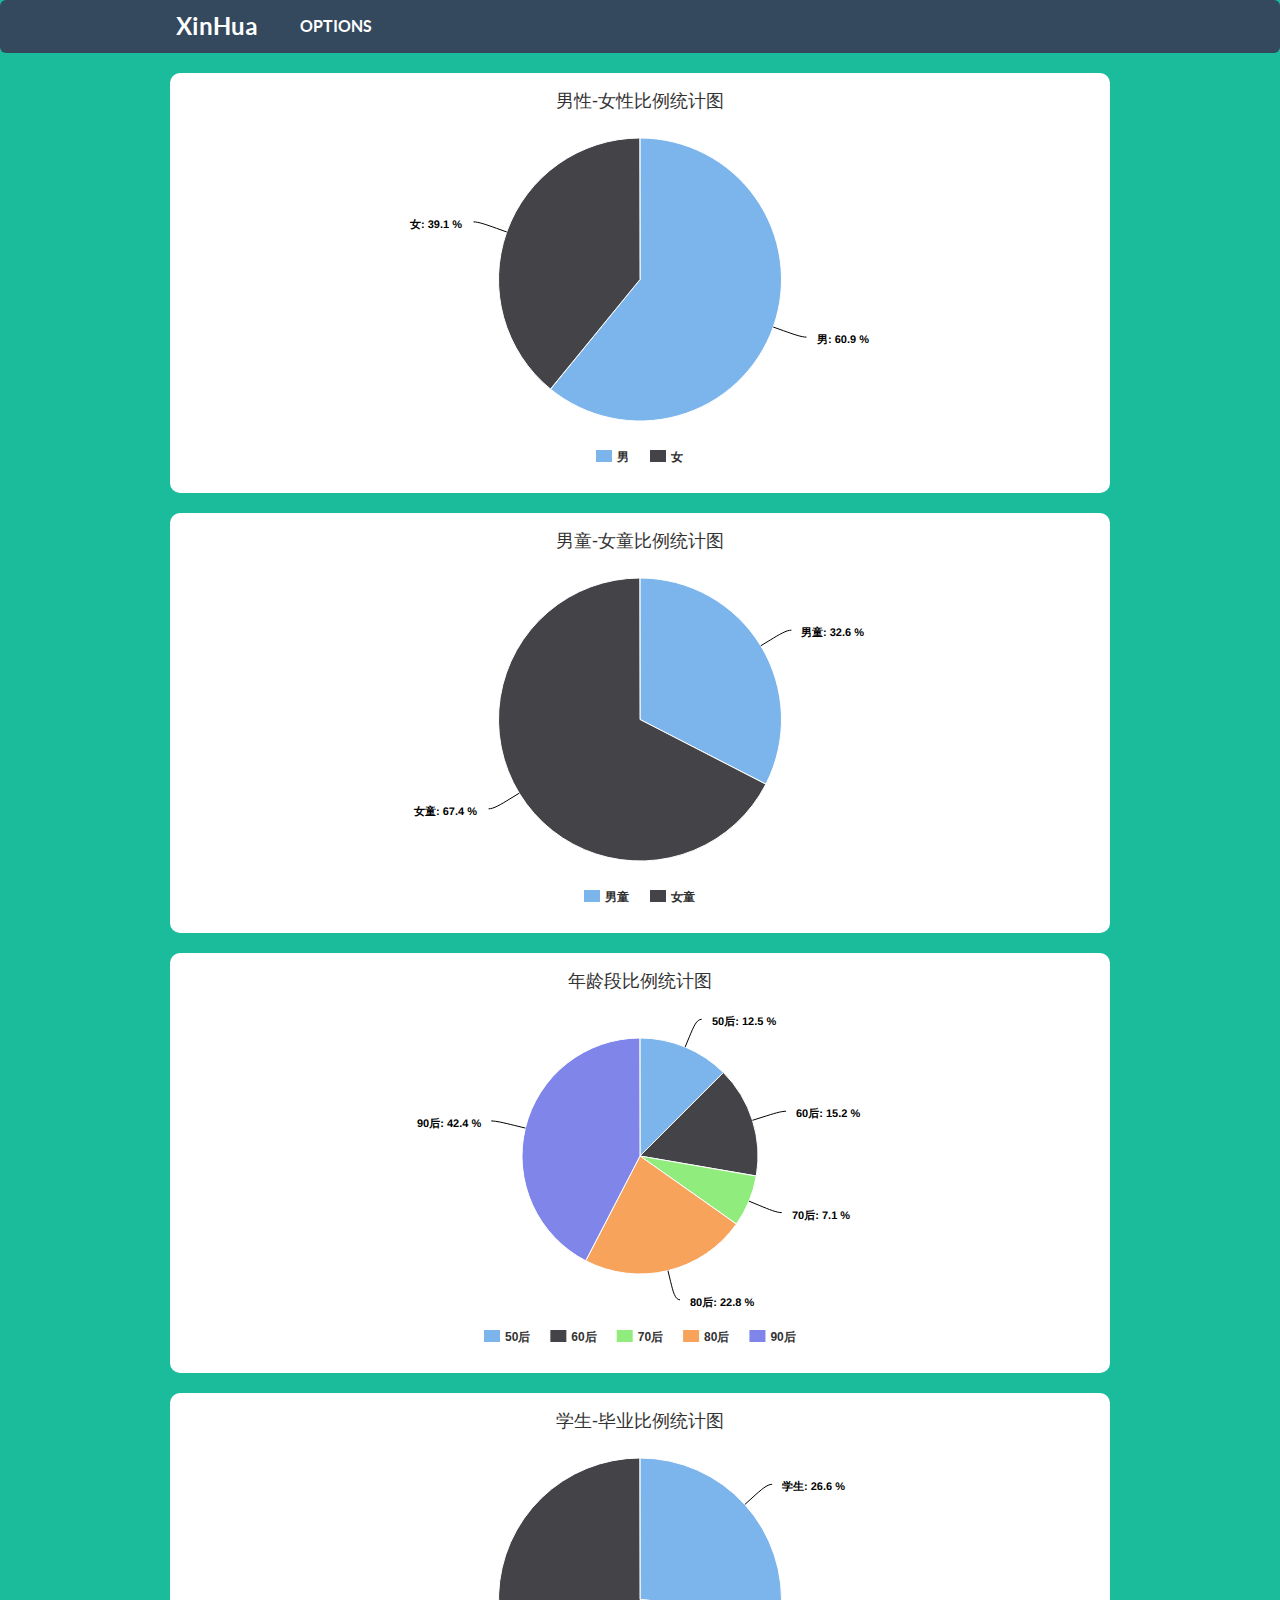
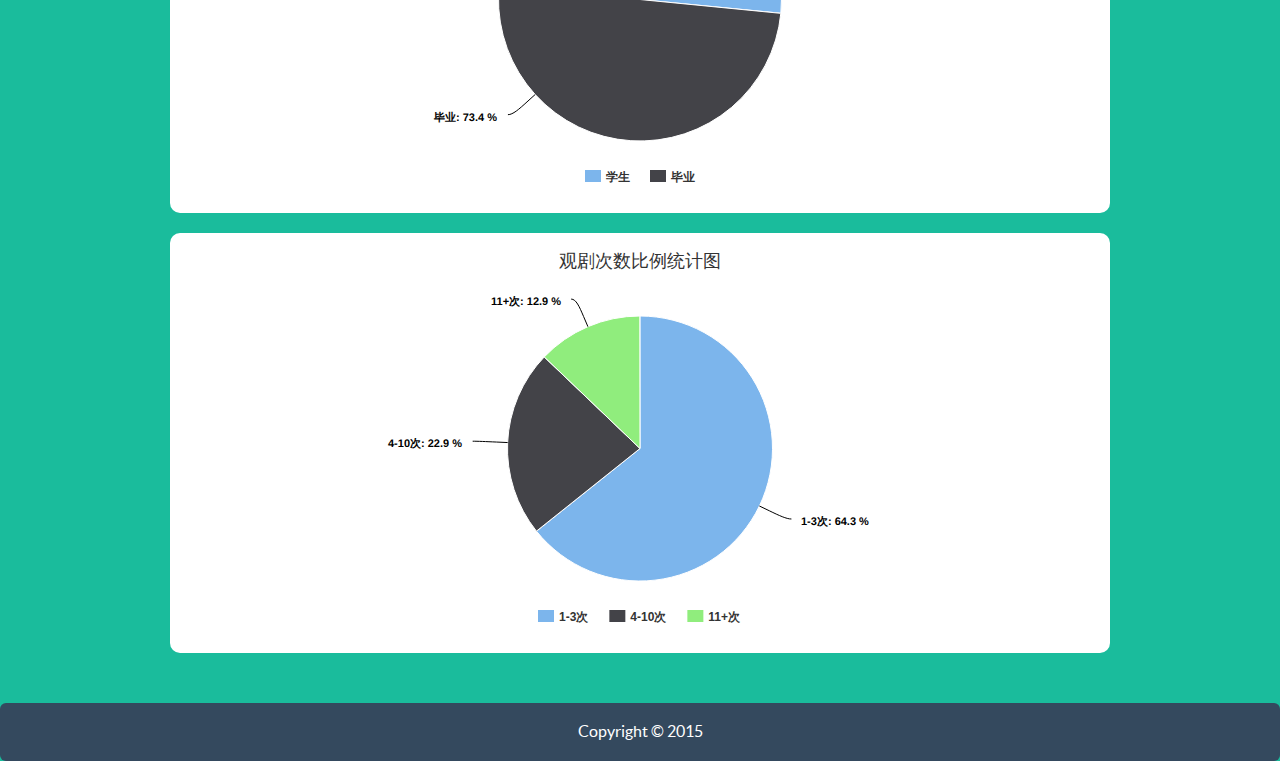
<file: percent.html>
<!DOCTYPE html>
<html lang="en">
<head>
    <meta charset="utf-8">
    <title>新华网</title>
    <meta name="viewport" content="width=1000, initial-scale=1.0, maximum-scale=1.0">

    <link href="css/bootstrap.min.css" rel="stylesheet">

    <link href="css/flat-ui.css" rel="stylesheet">
    <link href="css/demo.css" rel="stylesheet">
    <link href="css/style.css" rel="stylesheet">
    <link rel="shortcut icon" href="img/favicon.ico">
    <!--[if lt IE 9]>
    <script src="/js/html5shiv.js"></script>
    <script src="/js/respond.min.js"></script>
    <![endif]-->
</head>
<body>
<nav class="navbar navbar-inverse" role="navigation">
    <div class="container">
        <div class="navbar-header">
            <button type="button" class="navbar-toggle" data-toggle="collapse" data-target="#navbar-collapse-5">
                <span class="sr-only"></span>
            </button>
            <a class="navbar-brand" href="index.html">XinHua</a>
        </div>
        <div class="collapse navbar-collapse" id="navbar-collapse-5">
            <ul class="nav navbar-nav">
                <li><a href="#options">OPTIONS</a></li>
            </ul>
        </div>
    </div>
</nav>
<div class="container" id="percent">

</div>
<nav class="navbar navbar-inverse navbar-bottom">
    <div class="container">
        <p>Copyright © 2015</p>
    </div>
</nav>
</body>
<script src="js/jquery.min.js"></script>
<script src="js/flat-ui.min.js"></script>
<script src="js/highcharts.js"></script>
<script src="js/percent.js"></script>
</html>
</file>
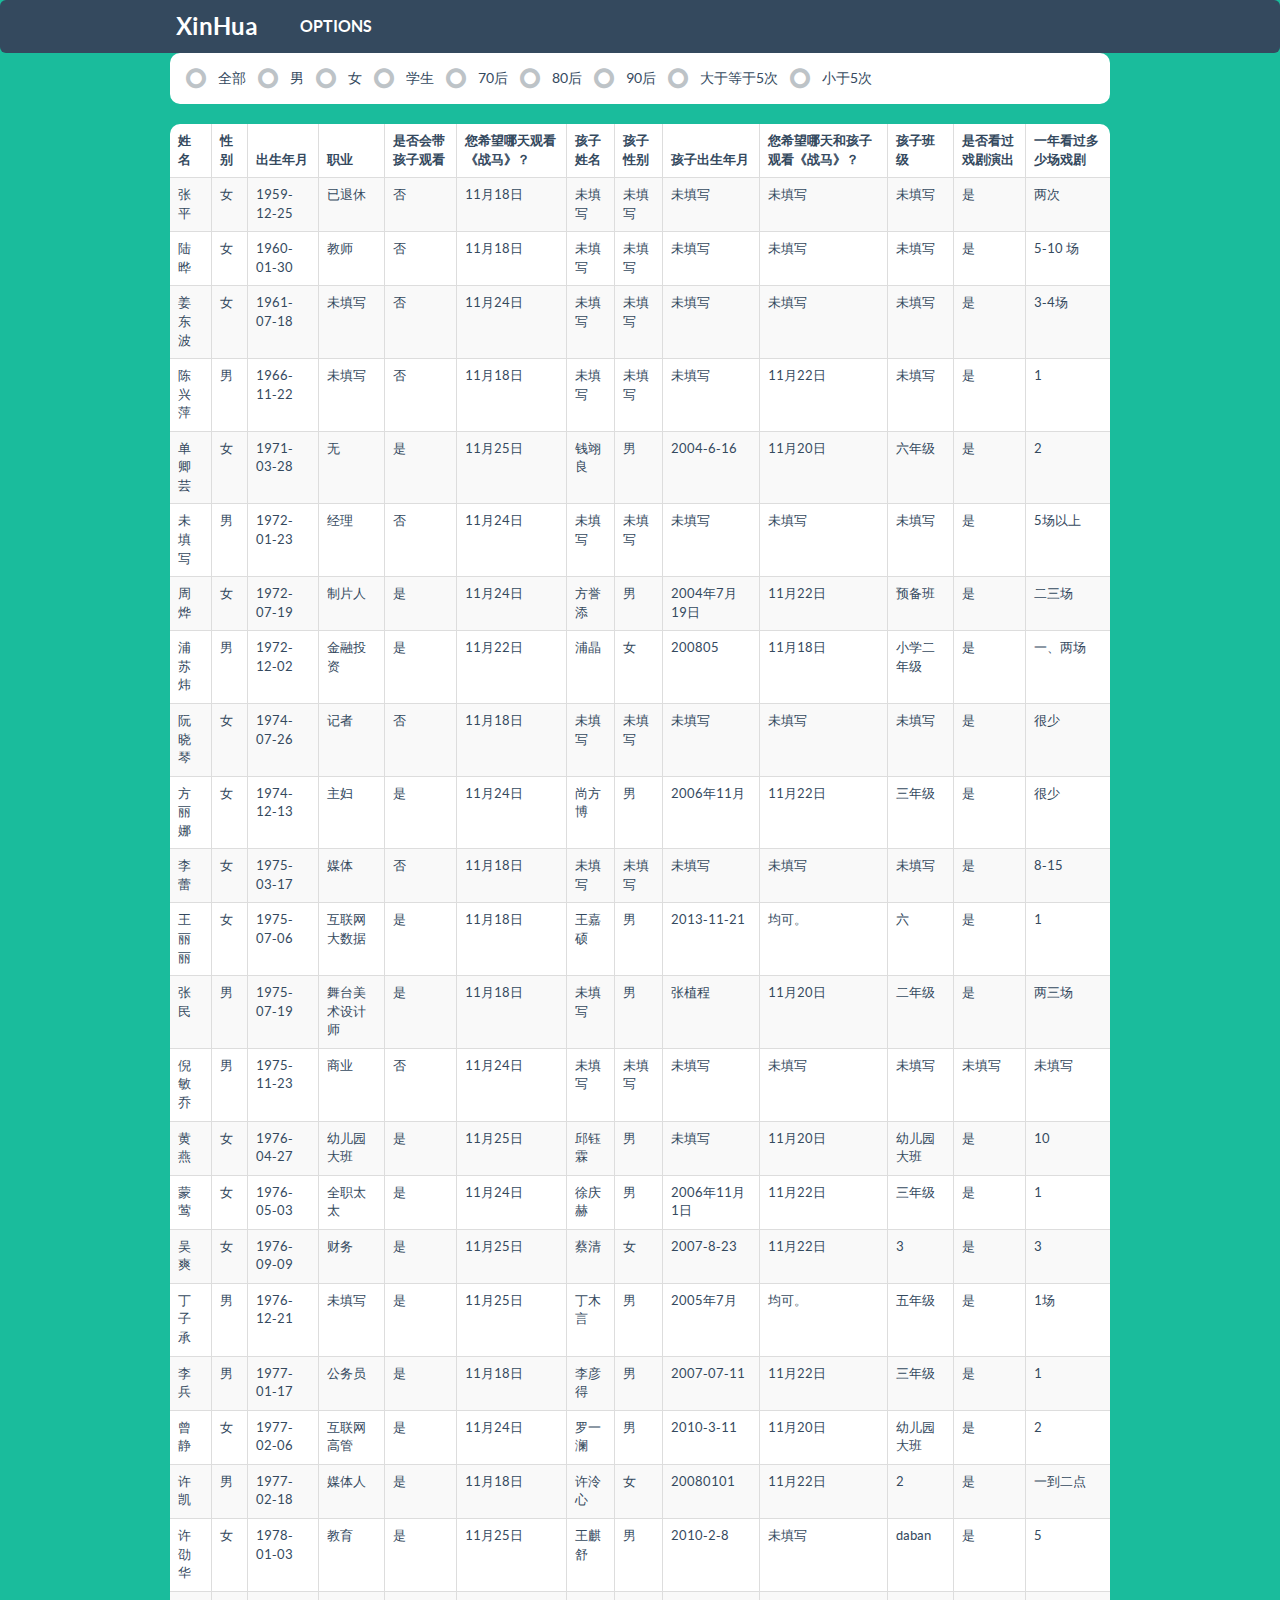
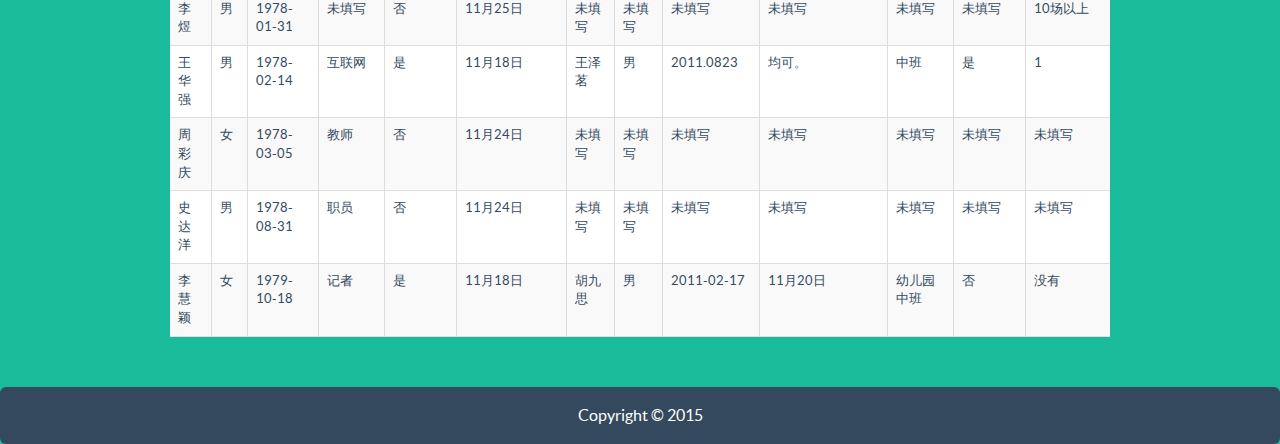
<file: volunteer.html>
<!DOCTYPE html>
<html lang="en">
<head>
    <meta charset="utf-8">
    <title>新华网</title>
    <meta name="viewport" content="width=1000, initial-scale=1.0, maximum-scale=1.0">

    <link href="css/bootstrap.min.css" rel="stylesheet">

    <link href="css/flat-ui.css" rel="stylesheet">
    <link href="css/demo.css" rel="stylesheet">
    <link href="css/style.css" rel="stylesheet">
    <link rel="shortcut icon" href="img/favicon.ico">
    <!--[if lt IE 9]>
    <script src="/js/html5shiv.js"></script>
    <script src="/js/respond.min.js"></script>
    <![endif]-->
</head>
<body>
<nav class="navbar navbar-inverse" role="navigation">
    <div class="container">
        <div class="navbar-header">
            <button type="button" class="navbar-toggle" data-toggle="collapse" data-target="#navbar-collapse-5">
                <span class="sr-only"></span>
            </button>
            <a class="navbar-brand" href="index.html">XinHua</a>
        </div>
        <div class="collapse navbar-collapse" id="navbar-collapse-5">
            <ul class="nav navbar-nav">
                <li><a href="#options">OPTIONS</a></li>
            </ul>
        </div>
    </div>
</nav>
<div class="container">
    <div id="options">
        <div class="form-group">
        </div>
    </div>
    <div id="volunteer">
        <table class="table table-striped table-bordered table-responsive">
            <thead>
                <tr>
                    <th>姓名</th>
                    <th>性别</th>
                    <th>出生年月</th>
                    <th>职业</th>
                    <th>是否会带孩子观看</th>
                    <th>您希望哪天观看《战马》？</th>
                    <th>孩子姓名</th>
                    <th>孩子性别</th>
                    <th>孩子出生年月</th>
                    <th>您希望哪天和孩子观看《战马》？</th>
                    <th>孩子班级</th>
                    <th>是否看过戏剧演出</th>
                    <th>一年看过多少场戏剧</th>
                </tr>
            </thead>
            <tbody>

            </tbody>
        </table>
    </div>
</div>
<nav class="navbar navbar-inverse navbar-bottom">
    <div class="container">
        <p>Copyright © 2015</p>
    </div>
</nav>
</body>
<script src="js/jquery.min.js"></script>
<script src="js/flat-ui.min.js"></script>
<script src="js/papaparse.min.js"></script>
<script src="js/volunteer.js"></script>
</html>
</file>
<file: css/flat-ui.css>
@font-face {
  font-family: 'Lato';
  src: url('../fonts/lato/lato-black.eot');
  src: url('../fonts/lato/lato-black.eot?#iefix') format('embedded-opentype'), url('../fonts/lato/lato-black.woff') format('woff'), url('../fonts/lato/lato-black.ttf') format('truetype'), url('../fonts/lato/lato-black.svg#latoblack') format('svg');
  font-weight: 900;
  font-style: normal;
}
@font-face {
  font-family: 'Lato';
  src: url('../fonts/lato/lato-bold.eot');
  src: url('../fonts/lato/lato-bold.eot?#iefix') format('embedded-opentype'), url('../fonts/lato/lato-bold.woff') format('woff'), url('../fonts/lato/lato-bold.ttf') format('truetype'), url('../fonts/lato/lato-bold.svg#latobold') format('svg');
  font-weight: bold;
  font-style: normal;
}
@font-face {
  font-family: 'Lato';
  src: url('../fonts/lato/lato-bolditalic.eot');
  src: url('../fonts/lato/lato-bolditalic.eot?#iefix') format('embedded-opentype'), url('../fonts/lato/lato-bolditalic.woff') format('woff'), url('../fonts/lato/lato-bolditalic.ttf') format('truetype'), url('../fonts/lato/lato-bolditalic.svg#latobold-italic') format('svg');
  font-weight: bold;
  font-style: italic;
}
@font-face {
  font-family: 'Lato';
  src: url('../fonts/lato/lato-italic.eot');
  src: url('../fonts/lato/lato-italic.eot?#iefix') format('embedded-opentype'), url('../fonts/lato/lato-italic.woff') format('woff'), url('../fonts/lato/lato-italic.ttf') format('truetype'), url('../fonts/lato/lato-italic.svg#latoitalic') format('svg');
  font-weight: normal;
  font-style: italic;
}
@font-face {
  font-family: 'Lato';
  src: url('../fonts/lato/lato-light.eot');
  src: url('../fonts/lato/lato-light.eot?#iefix') format('embedded-opentype'), url('../fonts/lato/lato-light.woff') format('woff'), url('../fonts/lato/lato-light.ttf') format('truetype'), url('../fonts/lato/lato-light.svg#latolight') format('svg');
  font-weight: 300;
  font-style: normal;
}
@font-face {
  font-family: 'Lato';
  src: url('../fonts/lato/lato-regular.eot');
  src: url('../fonts/lato/lato-regular.eot?#iefix') format('embedded-opentype'), url('../fonts/lato/lato-regular.woff') format('woff'), url('../fonts/lato/lato-regular.ttf') format('truetype'), url('../fonts/lato/lato-regular.svg#latoregular') format('svg');
  font-weight: normal;
  font-style: normal;
}
@font-face {
  font-family: 'Flat-UI-Icons';
  src: url('../fonts/glyphicons/flat-ui-icons-regular.eot');
  src: url('../fonts/glyphicons/flat-ui-icons-regular.eot?#iefix') format('embedded-opentype'), url('../fonts/glyphicons/flat-ui-icons-regular.woff') format('woff'), url('../fonts/glyphicons/flat-ui-icons-regular.ttf') format('truetype'), url('../fonts/glyphicons/flat-ui-icons-regular.svg#flat-ui-icons-regular') format('svg');
}
[class^="fui-"],
[class*="fui-"] {
  font-family: 'Flat-UI-Icons';
  speak: none;
  font-style: normal;
  font-weight: normal;
  font-variant: normal;
  text-transform: none;
  -webkit-font-smoothing: antialiased;
  -moz-osx-font-smoothing: grayscale;
}
.fui-triangle-up:before {
  content: "\e600";
}
.fui-triangle-down:before {
  content: "\e601";
}
.fui-triangle-up-small:before {
  content: "\e602";
}
.fui-triangle-down-small:before {
  content: "\e603";
}
.fui-triangle-left-large:before {
  content: "\e604";
}
.fui-triangle-right-large:before {
  content: "\e605";
}
.fui-arrow-left:before {
  content: "\e606";
}
.fui-arrow-right:before {
  content: "\e607";
}
.fui-plus:before {
  content: "\e608";
}
.fui-cross:before {
  content: "\e609";
}
.fui-check:before {
  content: "\e60a";
}
.fui-radio-unchecked:before {
  content: "\e60b";
}
.fui-radio-checked:before {
  content: "\e60c";
}
.fui-checkbox-unchecked:before {
  content: "\e60d";
}
.fui-checkbox-checked:before {
  content: "\e60e";
}
.fui-info-circle:before {
  content: "\e60f";
}
.fui-alert-circle:before {
  content: "\e610";
}
.fui-question-circle:before {
  content: "\e611";
}
.fui-check-circle:before {
  content: "\e612";
}
.fui-cross-circle:before {
  content: "\e613";
}
.fui-plus-circle:before {
  content: "\e614";
}
.fui-pause:before {
  content: "\e615";
}
.fui-play:before {
  content: "\e616";
}
.fui-volume:before {
  content: "\e617";
}
.fui-mute:before {
  content: "\e618";
}
.fui-resize:before {
  content: "\e619";
}
.fui-list:before {
  content: "\e61a";
}
.fui-list-thumbnailed:before {
  content: "\e61b";
}
.fui-list-small-thumbnails:before {
  content: "\e61c";
}
.fui-list-large-thumbnails:before {
  content: "\e61d";
}
.fui-list-numbered:before {
  content: "\e61e";
}
.fui-list-columned:before {
  content: "\e61f";
}
.fui-list-bulleted:before {
  content: "\e620";
}
.fui-window:before {
  content: "\e621";
}
.fui-windows:before {
  content: "\e622";
}
.fui-loop:before {
  content: "\e623";
}
.fui-cmd:before {
  content: "\e624";
}
.fui-mic:before {
  content: "\e625";
}
.fui-heart:before {
  content: "\e626";
}
.fui-location:before {
  content: "\e627";
}
.fui-new:before {
  content: "\e628";
}
.fui-video:before {
  content: "\e629";
}
.fui-photo:before {
  content: "\e62a";
}
.fui-time:before {
  content: "\e62b";
}
.fui-eye:before {
  content: "\e62c";
}
.fui-chat:before {
  content: "\e62d";
}
.fui-home:before {
  content: "\e62e";
}
.fui-upload:before {
  content: "\e62f";
}
.fui-search:before {
  content: "\e630";
}
.fui-user:before {
  content: "\e631";
}
.fui-mail:before {
  content: "\e632";
}
.fui-lock:before {
  content: "\e633";
}
.fui-power:before {
  content: "\e634";
}
.fui-calendar:before {
  content: "\e635";
}
.fui-gear:before {
  content: "\e636";
}
.fui-bookmark:before {
  content: "\e637";
}
.fui-exit:before {
  content: "\e638";
}
.fui-trash:before {
  content: "\e639";
}
.fui-folder:before {
  content: "\e63a";
}
.fui-bubble:before {
  content: "\e63b";
}
.fui-export:before {
  content: "\e63c";
}
.fui-calendar-solid:before {
  content: "\e63d";
}
.fui-star:before {
  content: "\e63e";
}
.fui-star-2:before {
  content: "\e63f";
}
.fui-credit-card:before {
  content: "\e640";
}
.fui-clip:before {
  content: "\e641";
}
.fui-link:before {
  content: "\e642";
}
.fui-tag:before {
  content: "\e643";
}
.fui-document:before {
  content: "\e644";
}
.fui-image:before {
  content: "\e645";
}
.fui-facebook:before {
  content: "\e646";
}
.fui-youtube:before {
  content: "\e647";
}
.fui-vimeo:before {
  content: "\e648";
}
.fui-twitter:before {
  content: "\e649";
}
.fui-spotify:before {
  content: "\e64a";
}
.fui-skype:before {
  content: "\e64b";
}
.fui-pinterest:before {
  content: "\e64c";
}
.fui-path:before {
  content: "\e64d";
}
.fui-linkedin:before {
  content: "\e64e";
}
.fui-google-plus:before {
  content: "\e64f";
}
.fui-dribbble:before {
  content: "\e650";
}
.fui-behance:before {
  content: "\e651";
}
.fui-stumbleupon:before {
  content: "\e652";
}
.fui-yelp:before {
  content: "\e653";
}
.fui-wordpress:before {
  content: "\e654";
}
.fui-windows-8:before {
  content: "\e655";
}
.fui-vine:before {
  content: "\e656";
}
.fui-tumblr:before {
  content: "\e657";
}
.fui-paypal:before {
  content: "\e658";
}
.fui-lastfm:before {
  content: "\e659";
}
.fui-instagram:before {
  content: "\e65a";
}
.fui-html5:before {
  content: "\e65b";
}
.fui-github:before {
  content: "\e65c";
}
.fui-foursquare:before {
  content: "\e65d";
}
.fui-dropbox:before {
  content: "\e65e";
}
.fui-android:before {
  content: "\e65f";
}
.fui-apple:before {
  content: "\e660";
}
body {
  font-family: "Lato", Helvetica, Arial, sans-serif;
  font-size: 18px;
  line-height: 1.72222;
  color: #34495e;
  background-color: #ffffff;
}
a {
  color: #16a085;
  text-decoration: none;
  -webkit-transition: .25s;
          transition: .25s;
}
a:hover,
a:focus {
  color: #1abc9c;
  text-decoration: none;
}
a:focus {
  outline: none;
}
.img-rounded {
  border-radius: 6px;
}
.img-thumbnail {
  padding: 4px;
  line-height: 1.72222;
  background-color: #ffffff;
  border: 2px solid #bdc3c7;
  border-radius: 6px;
  -webkit-transition: all 0.25s ease-in-out;
          transition: all 0.25s ease-in-out;
  display: inline-block;
  max-width: 100%;
  height: auto;
}
.img-comment {
  font-size: 15px;
  line-height: 1.2;
  font-style: italic;
  margin: 24px 0;
}
h1,
h2,
h3,
h4,
h5,
h6,
.h1,
.h2,
.h3,
.h4,
.h5,
.h6 {
  font-family: inherit;
  font-weight: 700;
  line-height: 1.1;
  color: inherit;
}
h1 small,
h2 small,
h3 small,
h4 small,
h5 small,
h6 small,
.h1 small,
.h2 small,
.h3 small,
.h4 small,
.h5 small,
.h6 small {
  color: #e7e9ec;
}
h1,
h2,
h3 {
  margin-top: 30px;
  margin-bottom: 15px;
}
h4,
h5,
h6 {
  margin-top: 15px;
  margin-bottom: 15px;
}
h6 {
  font-weight: normal;
}
h1,
.h1 {
  font-size: 61px;
}
h2,
.h2 {
  font-size: 53px;
}
h3,
.h3 {
  font-size: 40px;
}
h4,
.h4 {
  font-size: 29px;
}
h5,
.h5 {
  font-size: 28px;
}
h6,
.h6 {
  font-size: 24px;
}
p {
  font-size: 18px;
  line-height: 1.72222;
  margin: 0 0 15px;
}
.lead {
  margin-bottom: 30px;
  font-size: 28px;
  line-height: 1.46428571;
  font-weight: 300;
}
@media (min-width: 768px) {
  .lead {
    font-size: 30.006px;
  }
}
small,
.small {
  font-size: 83%;
  line-height: 2.067;
}
.text-muted {
  color: #bdc3c7;
}
.text-inverse {
  color: #ffffff;
}
.text-primary {
  color: #1abc9c;
}
a.text-primary:hover {
  color: #148f77;
}
.text-warning {
  color: #f1c40f;
}
a.text-warning:hover {
  color: #c29d0b;
}
.text-danger {
  color: #e74c3c;
}
a.text-danger:hover {
  color: #d62c1a;
}
.text-success {
  color: #2ecc71;
}
a.text-success:hover {
  color: #25a25a;
}
.text-info {
  color: #3498db;
}
a.text-info:hover {
  color: #217dbb;
}
.bg-primary {
  color: #ffffff;
  background-color: #34495e;
}
a.bg-primary:hover {
  background-color: #222f3d;
}
.bg-success {
  background-color: #dff0d8;
}
a.bg-success:hover {
  background-color: #c1e2b3;
}
.bg-info {
  background-color: #d9edf7;
}
a.bg-info:hover {
  background-color: #afd9ee;
}
.bg-warning {
  background-color: #fcf8e3;
}
a.bg-warning:hover {
  background-color: #f7ecb5;
}
.bg-danger {
  background-color: #f2dede;
}
a.bg-danger:hover {
  background-color: #e4b9b9;
}
.page-header {
  padding-bottom: 14px;
  margin: 60px 0 30px;
  border-bottom: 2px solid #e7e9ec;
}
ul,
ol {
  margin-bottom: 15px;
}
dl {
  margin-bottom: 30px;
}
dt,
dd {
  line-height: 1.72222;
}
@media (min-width: 768px) {
  .dl-horizontal dt {
    width: 160px;
  }
  .dl-horizontal dd {
    margin-left: 180px;
  }
}
abbr[title],
abbr[data-original-title] {
  border-bottom: 1px dotted #bdc3c7;
}
blockquote {
  border-left: 3px solid #e7e9ec;
  padding: 0 0 0 16px;
  margin: 0 0 30px;
}
blockquote p {
  font-size: 20px;
  line-height: 1.55;
  font-weight: normal;
  margin-bottom: .4em;
}
blockquote small,
blockquote .small {
  font-size: 18px;
  line-height: 1.72222;
  font-style: italic;
  color: inherit;
}
blockquote small:before,
blockquote .small:before {
  content: "";
}
blockquote.pull-right {
  padding-right: 16px;
  padding-left: 0;
  border-right: 3px solid #e7e9ec;
  border-left: 0;
}
blockquote.pull-right small:after {
  content: "";
}
address {
  margin-bottom: 30px;
  line-height: 1.72222;
}
sub,
sup {
  font-size: 70%;
}
code,
kbd,
pre,
samp {
  font-family: Monaco, Menlo, Consolas, "Courier New", monospace;
}
code {
  padding: 2px 6px;
  font-size: 85%;
  color: #c7254e;
  background-color: #f9f2f4;
  border-radius: 4px;
}
kbd {
  padding: 2px 6px;
  font-size: 85%;
  color: #ffffff;
  background-color: #34495e;
  border-radius: 4px;
  box-shadow: none;
}
pre {
  padding: 8px;
  margin: 0 0 15px;
  font-size: 13px;
  line-height: 1.72222;
  color: inherit;
  background-color: #ffffff;
  border: 2px solid #e7e9ec;
  border-radius: 6px;
  white-space: pre;
}
.pre-scrollable {
  max-height: 340px;
}
.thumbnail {
  display: block;
  padding: 4px;
  margin-bottom: 5px;
  line-height: 1.72222;
  background-color: #ffffff;
  border: 2px solid #bdc3c7;
  border-radius: 6px;
  -webkit-transition: border 0.25s ease-in-out;
          transition: border 0.25s ease-in-out;
}
.thumbnail > img,
.thumbnail a > img {
  display: block;
  max-width: 100%;
  height: auto;
  margin-left: auto;
  margin-right: auto;
}
a.thumbnail:hover,
a.thumbnail:focus,
a.thumbnail.active {
  border-color: #16a085;
}
.thumbnail .caption {
  padding: 9px;
  color: #34495e;
}
.btn {
  border: none;
  font-size: 15px;
  font-weight: normal;
  line-height: 1.4;
  border-radius: 4px;
  padding: 10px 15px;
  -webkit-font-smoothing: subpixel-antialiased;
  -webkit-transition: border 0.25s linear, color 0.25s linear, background-color 0.25s linear;
          transition: border 0.25s linear, color 0.25s linear, background-color 0.25s linear;
}
.btn:hover,
.btn:focus {
  outline: none;
  color: #ffffff;
}
.btn:active,
.btn.active {
  outline: none;
  box-shadow: none;
}
.btn:focus:active {
  outline: none;
}
.btn.disabled,
.btn[disabled],
fieldset[disabled] .btn {
  background-color: #bdc3c7;
  color: rgba(255, 255, 255, 0.75);
  opacity: 0.7;
  filter: alpha(opacity=70);
  cursor: not-allowed;
}
.btn [class^="fui-"] {
  margin: 0 1px;
  position: relative;
  line-height: 1;
  top: 1px;
}
.btn-xs.btn [class^="fui-"] {
  font-size: 11px;
  top: 0;
}
.btn-hg.btn [class^="fui-"] {
  top: 2px;
}
.btn-default {
  color: #ffffff;
  background-color: #bdc3c7;
}
.btn-default:hover,
.btn-default.hover,
.btn-default:focus,
.btn-default:active,
.btn-default.active,
.open > .dropdown-toggle.btn-default {
  color: #ffffff;
  background-color: #cacfd2;
  border-color: #cacfd2;
}
.btn-default:active,
.btn-default.active,
.open > .dropdown-toggle.btn-default {
  background: #a1a6a9;
  border-color: #a1a6a9;
}
.btn-default.disabled,
.btn-default[disabled],
fieldset[disabled] .btn-default,
.btn-default.disabled:hover,
.btn-default[disabled]:hover,
fieldset[disabled] .btn-default:hover,
.btn-default.disabled.hover,
.btn-default[disabled].hover,
fieldset[disabled] .btn-default.hover,
.btn-default.disabled:focus,
.btn-default[disabled]:focus,
fieldset[disabled] .btn-default:focus,
.btn-default.disabled:active,
.btn-default[disabled]:active,
fieldset[disabled] .btn-default:active,
.btn-default.disabled.active,
.btn-default[disabled].active,
fieldset[disabled] .btn-default.active {
  background-color: #bdc3c7;
  border-color: #bdc3c7;
}
.btn-default .badge {
  color: #bdc3c7;
  background-color: #ffffff;
}
.btn-primary {
  color: #ffffff;
  background-color: #1abc9c;
}
.btn-primary:hover,
.btn-primary.hover,
.btn-primary:focus,
.btn-primary:active,
.btn-primary.active,
.open > .dropdown-toggle.btn-primary {
  color: #ffffff;
  background-color: #48c9b0;
  border-color: #48c9b0;
}
.btn-primary:active,
.btn-primary.active,
.open > .dropdown-toggle.btn-primary {
  background: #16a085;
  border-color: #16a085;
}
.btn-primary.disabled,
.btn-primary[disabled],
fieldset[disabled] .btn-primary,
.btn-primary.disabled:hover,
.btn-primary[disabled]:hover,
fieldset[disabled] .btn-primary:hover,
.btn-primary.disabled.hover,
.btn-primary[disabled].hover,
fieldset[disabled] .btn-primary.hover,
.btn-primary.disabled:focus,
.btn-primary[disabled]:focus,
fieldset[disabled] .btn-primary:focus,
.btn-primary.disabled:active,
.btn-primary[disabled]:active,
fieldset[disabled] .btn-primary:active,
.btn-primary.disabled.active,
.btn-primary[disabled].active,
fieldset[disabled] .btn-primary.active {
  background-color: #bdc3c7;
  border-color: #1abc9c;
}
.btn-primary .badge {
  color: #1abc9c;
  background-color: #ffffff;
}
.btn-info {
  color: #ffffff;
  background-color: #3498db;
}
.btn-info:hover,
.btn-info.hover,
.btn-info:focus,
.btn-info:active,
.btn-info.active,
.open > .dropdown-toggle.btn-info {
  color: #ffffff;
  background-color: #5dade2;
  border-color: #5dade2;
}
.btn-info:active,
.btn-info.active,
.open > .dropdown-toggle.btn-info {
  background: #2c81ba;
  border-color: #2c81ba;
}
.btn-info.disabled,
.btn-info[disabled],
fieldset[disabled] .btn-info,
.btn-info.disabled:hover,
.btn-info[disabled]:hover,
fieldset[disabled] .btn-info:hover,
.btn-info.disabled.hover,
.btn-info[disabled].hover,
fieldset[disabled] .btn-info.hover,
.btn-info.disabled:focus,
.btn-info[disabled]:focus,
fieldset[disabled] .btn-info:focus,
.btn-info.disabled:active,
.btn-info[disabled]:active,
fieldset[disabled] .btn-info:active,
.btn-info.disabled.active,
.btn-info[disabled].active,
fieldset[disabled] .btn-info.active {
  background-color: #bdc3c7;
  border-color: #3498db;
}
.btn-info .badge {
  color: #3498db;
  background-color: #ffffff;
}
.btn-danger {
  color: #ffffff;
  background-color: #e74c3c;
}
.btn-danger:hover,
.btn-danger.hover,
.btn-danger:focus,
.btn-danger:active,
.btn-danger.active,
.open > .dropdown-toggle.btn-danger {
  color: #ffffff;
  background-color: #ec7063;
  border-color: #ec7063;
}
.btn-danger:active,
.btn-danger.active,
.open > .dropdown-toggle.btn-danger {
  background: #c44133;
  border-color: #c44133;
}
.btn-danger.disabled,
.btn-danger[disabled],
fieldset[disabled] .btn-danger,
.btn-danger.disabled:hover,
.btn-danger[disabled]:hover,
fieldset[disabled] .btn-danger:hover,
.btn-danger.disabled.hover,
.btn-danger[disabled].hover,
fieldset[disabled] .btn-danger.hover,
.btn-danger.disabled:focus,
.btn-danger[disabled]:focus,
fieldset[disabled] .btn-danger:focus,
.btn-danger.disabled:active,
.btn-danger[disabled]:active,
fieldset[disabled] .btn-danger:active,
.btn-danger.disabled.active,
.btn-danger[disabled].active,
fieldset[disabled] .btn-danger.active {
  background-color: #bdc3c7;
  border-color: #e74c3c;
}
.btn-danger .badge {
  color: #e74c3c;
  background-color: #ffffff;
}
.btn-success {
  color: #ffffff;
  background-color: #2ecc71;
}
.btn-success:hover,
.btn-success.hover,
.btn-success:focus,
.btn-success:active,
.btn-success.active,
.open > .dropdown-toggle.btn-success {
  color: #ffffff;
  background-color: #58d68d;
  border-color: #58d68d;
}
.btn-success:active,
.btn-success.active,
.open > .dropdown-toggle.btn-success {
  background: #27ad60;
  border-color: #27ad60;
}
.btn-success.disabled,
.btn-success[disabled],
fieldset[disabled] .btn-success,
.btn-success.disabled:hover,
.btn-success[disabled]:hover,
fieldset[disabled] .btn-success:hover,
.btn-success.disabled.hover,
.btn-success[disabled].hover,
fieldset[disabled] .btn-success.hover,
.btn-success.disabled:focus,
.btn-success[disabled]:focus,
fieldset[disabled] .btn-success:focus,
.btn-success.disabled:active,
.btn-success[disabled]:active,
fieldset[disabled] .btn-success:active,
.btn-success.disabled.active,
.btn-success[disabled].active,
fieldset[disabled] .btn-success.active {
  background-color: #bdc3c7;
  border-color: #2ecc71;
}
.btn-success .badge {
  color: #2ecc71;
  background-color: #ffffff;
}
.btn-warning {
  color: #ffffff;
  background-color: #f1c40f;
}
.btn-warning:hover,
.btn-warning.hover,
.btn-warning:focus,
.btn-warning:active,
.btn-warning.active,
.open > .dropdown-toggle.btn-warning {
  color: #ffffff;
  background-color: #f4d313;
  border-color: #f4d313;
}
.btn-warning:active,
.btn-warning.active,
.open > .dropdown-toggle.btn-warning {
  background: #cda70d;
  border-color: #cda70d;
}
.btn-warning.disabled,
.btn-warning[disabled],
fieldset[disabled] .btn-warning,
.btn-warning.disabled:hover,
.btn-warning[disabled]:hover,
fieldset[disabled] .btn-warning:hover,
.btn-warning.disabled.hover,
.btn-warning[disabled].hover,
fieldset[disabled] .btn-warning.hover,
.btn-warning.disabled:focus,
.btn-warning[disabled]:focus,
fieldset[disabled] .btn-warning:focus,
.btn-warning.disabled:active,
.btn-warning[disabled]:active,
fieldset[disabled] .btn-warning:active,
.btn-warning.disabled.active,
.btn-warning[disabled].active,
fieldset[disabled] .btn-warning.active {
  background-color: #bdc3c7;
  border-color: #f1c40f;
}
.btn-warning .badge {
  color: #f1c40f;
  background-color: #ffffff;
}
.btn-inverse {
  color: #ffffff;
  background-color: #34495e;
}
.btn-inverse:hover,
.btn-inverse.hover,
.btn-inverse:focus,
.btn-inverse:active,
.btn-inverse.active,
.open > .dropdown-toggle.btn-inverse {
  color: #ffffff;
  background-color: #415b76;
  border-color: #415b76;
}
.btn-inverse:active,
.btn-inverse.active,
.open > .dropdown-toggle.btn-inverse {
  background: #2c3e50;
  border-color: #2c3e50;
}
.btn-inverse.disabled,
.btn-inverse[disabled],
fieldset[disabled] .btn-inverse,
.btn-inverse.disabled:hover,
.btn-inverse[disabled]:hover,
fieldset[disabled] .btn-inverse:hover,
.btn-inverse.disabled.hover,
.btn-inverse[disabled].hover,
fieldset[disabled] .btn-inverse.hover,
.btn-inverse.disabled:focus,
.btn-inverse[disabled]:focus,
fieldset[disabled] .btn-inverse:focus,
.btn-inverse.disabled:active,
.btn-inverse[disabled]:active,
fieldset[disabled] .btn-inverse:active,
.btn-inverse.disabled.active,
.btn-inverse[disabled].active,
fieldset[disabled] .btn-inverse.active {
  background-color: #bdc3c7;
  border-color: #34495e;
}
.btn-inverse .badge {
  color: #34495e;
  background-color: #ffffff;
}
.btn-embossed {
  box-shadow: inset 0 -2px 0 rgba(0, 0, 0, 0.15);
}
.btn-embossed.active,
.btn-embossed:active {
  box-shadow: inset 0 2px 0 rgba(0, 0, 0, 0.15);
}
.btn-wide {
  min-width: 140px;
  padding-left: 30px;
  padding-right: 30px;
}
.btn-link {
  color: #16a085;
}
.btn-link:hover,
.btn-link:focus {
  color: #1abc9c;
  text-decoration: underline;
  background-color: transparent;
}
.btn-link[disabled]:hover,
fieldset[disabled] .btn-link:hover,
.btn-link[disabled]:focus,
fieldset[disabled] .btn-link:focus {
  color: #bdc3c7;
  text-decoration: none;
}
.btn-hg,
.btn-group-hg > .btn {
  padding: 13px 20px;
  font-size: 22px;
  line-height: 1.227;
  border-radius: 6px;
}
.btn-lg,
.btn-group-lg > .btn {
  padding: 10px 19px;
  font-size: 17px;
  line-height: 1.471;
  border-radius: 6px;
}
.btn-sm,
.btn-group-sm > .btn {
  padding: 9px 13px;
  font-size: 13px;
  line-height: 1.385;
  border-radius: 4px;
}
.btn-xs,
.btn-group-xs > .btn {
  padding: 6px 9px;
  font-size: 12px;
  line-height: 1.083;
  border-radius: 3px;
}
.btn-tip {
  font-weight: 300;
  padding-left: 10px;
  font-size: 92%;
}
.btn-block {
  white-space: normal;
}
[class*="btn-social-"] {
  padding: 10px 15px;
  font-size: 13px;
  line-height: 1.077;
  border-radius: 4px;
}
.btn-social-pinterest {
  color: #ffffff;
  background-color: #cb2028;
}
.btn-social-pinterest:hover,
.btn-social-pinterest:focus {
  background-color: #d54d53;
}
.btn-social-pinterest:active,
.btn-social-pinterest.active {
  background-color: #ad1b22;
}
.btn-social-linkedin {
  color: #ffffff;
  background-color: #0072b5;
}
.btn-social-linkedin:hover,
.btn-social-linkedin:focus {
  background-color: #338ec4;
}
.btn-social-linkedin:active,
.btn-social-linkedin.active {
  background-color: #00619a;
}
.btn-social-stumbleupon {
  color: #ffffff;
  background-color: #ed4a13;
}
.btn-social-stumbleupon:hover,
.btn-social-stumbleupon:focus {
  background-color: #f16e42;
}
.btn-social-stumbleupon:active,
.btn-social-stumbleupon.active {
  background-color: #c93f10;
}
.btn-social-googleplus {
  color: #ffffff;
  background-color: #2d2d2d;
}
.btn-social-googleplus:hover,
.btn-social-googleplus:focus {
  background-color: #575757;
}
.btn-social-googleplus:active,
.btn-social-googleplus.active {
  background-color: #262626;
}
.btn-social-facebook {
  color: #ffffff;
  background-color: #2f4b93;
}
.btn-social-facebook:hover,
.btn-social-facebook:focus {
  background-color: #596fa9;
}
.btn-social-facebook:active,
.btn-social-facebook.active {
  background-color: #28407d;
}
.btn-social-twitter {
  color: #ffffff;
  background-color: #00bdef;
}
.btn-social-twitter:hover,
.btn-social-twitter:focus {
  background-color: #33caf2;
}
.btn-social-twitter:active,
.btn-social-twitter.active {
  background-color: #00a1cb;
}
.btn-group > .btn + .btn {
  margin-left: 0;
}
.btn-group > .btn + .dropdown-toggle {
  border-left: 2px solid rgba(52, 73, 94, 0.15);
  padding: 10px 12px;
}
.btn-group > .btn + .dropdown-toggle .caret {
  margin-left: 3px;
  margin-right: 3px;
}
.btn-group > .btn.btn-gh + .dropdown-toggle .caret {
  margin-left: 7px;
  margin-right: 7px;
}
.btn-group > .btn.btn-sm + .dropdown-toggle .caret {
  margin-left: 0;
  margin-right: 0;
}
.dropdown-toggle .caret {
  margin-left: 8px;
}
.btn-group-xs > .btn + .dropdown-toggle {
  padding: 6px 9px;
}
.btn-group-sm > .btn + .dropdown-toggle {
  padding: 9px 13px;
}
.btn-group-lg > .btn + .dropdown-toggle {
  padding: 10px 19px;
}
.btn-group-hg > .btn + .dropdown-toggle {
  padding: 13px 20px;
}
.btn-xs .caret {
  border-width: 6px 4px 0;
  border-bottom-width: 0;
}
.btn-lg .caret {
  border-width: 8px 6px 0;
  border-bottom-width: 0;
}
.dropup .btn-lg .caret {
  border-width: 0 6px 8px;
}
.dropup .btn-xs .caret {
  border-width: 0 4px 6px;
}
.btn-group > .btn,
.btn-group > .dropdown-menu,
.btn-group > .popover {
  font-weight: 400;
}
.btn-group:focus .dropdown-toggle {
  outline: none;
  -webkit-transition: .25s;
          transition: .25s;
}
.btn-group.open .dropdown-toggle {
  color: rgba(255, 255, 255, 0.75);
  box-shadow: none;
}
.btn-toolbar .btn.active {
  color: #ffffff;
}
.btn-toolbar .btn > [class^="fui-"] {
  font-size: 16px;
  margin: 0 1px;
}
legend {
  display: block;
  width: 100%;
  padding: 0;
  margin-bottom: 30px / 2;
  font-size: 24px;
  line-height: inherit;
  color: inherit;
  border-bottom: none;
}
textarea {
  font-size: 20px;
  line-height: 24px;
  padding: 5px 11px;
}
input[type="search"] {
  -webkit-appearance: none !important;
}
label {
  font-weight: normal;
  font-size: 15px;
  line-height: 2.3;
}
.form-control::-moz-placeholder,
.select2-search input[type="text"]::-moz-placeholder {
  color: #b2bcc5;
  opacity: 1;
}
.form-control:-ms-input-placeholder,
.select2-search input[type="text"]:-ms-input-placeholder {
  color: #b2bcc5;
}
.form-control::-webkit-input-placeholder,
.select2-search input[type="text"]::-webkit-input-placeholder {
  color: #b2bcc5;
}
.form-control,
.select2-search input[type="text"] {
  border: 2px solid #bdc3c7;
  color: #34495e;
  font-family: "Lato", Helvetica, Arial, sans-serif;
  font-size: 15px;
  line-height: 1.467;
  padding: 8px 12px;
  height: 42px;
  border-radius: 6px;
  box-shadow: none;
  -webkit-transition: border 0.25s linear, color 0.25s linear, background-color 0.25s linear;
          transition: border 0.25s linear, color 0.25s linear, background-color 0.25s linear;
}
.form-group.focus .form-control,
.form-control:focus,
.form-group.focus .select2-search input[type="text"],
.select2-search input[type="text"]:focus {
  border-color: #1abc9c;
  outline: 0;
  box-shadow: none;
}
.form-control[disabled],
.form-control[readonly],
fieldset[disabled] .form-control,
.select2-search input[type="text"][disabled],
.select2-search input[type="text"][readonly],
fieldset[disabled] .select2-search input[type="text"] {
  background-color: #f4f6f6;
  border-color: #d5dbdb;
  color: #d5dbdb;
  cursor: default;
  opacity: 0.7;
  filter: alpha(opacity=70);
}
.form-control.flat,
.select2-search input[type="text"].flat {
  border-color: transparent;
}
.form-control.flat:hover,
.select2-search input[type="text"].flat:hover {
  border-color: #bdc3c7;
}
.form-control.flat:focus,
.select2-search input[type="text"].flat:focus {
  border-color: #1abc9c;
}
.input-sm,
.form-group-sm .form-control,
.form-group-sm .select2-search input[type="text"],
.select2-search input[type="text"] {
  height: 35px;
  padding: 6px 10px;
  font-size: 13px;
  line-height: 1.462;
  border-radius: 6px;
}
select.input-sm,
select.form-group-sm .form-control,
select.form-group-sm .select2-search input[type="text"],
select.select2-search input[type="text"] {
  height: 35px;
  line-height: 35px;
}
textarea.input-sm,
textarea.form-group-sm .form-control,
select[multiple].input-sm,
select[multiple].form-group-sm .form-control,
textarea.form-group-sm .select2-search input[type="text"],
select[multiple].form-group-sm .select2-search input[type="text"],
textarea.select2-search input[type="text"],
select[multiple].select2-search input[type="text"] {
  height: auto;
}
.input-lg,
.form-group-lg .form-control,
.form-group-lg .select2-search input[type="text"] {
  height: 45px;
  padding: 10px 15px;
  font-size: 17px;
  line-height: 1.235;
  border-radius: 6px;
}
select.input-lg,
select.form-group-lg .form-control,
select.form-group-lg .select2-search input[type="text"] {
  height: 45px;
  line-height: 45px;
}
textarea.input-lg,
textarea.form-group-lg .form-control,
select[multiple].input-lg,
select[multiple].form-group-lg .form-control,
textarea.form-group-lg .select2-search input[type="text"],
select[multiple].form-group-lg .select2-search input[type="text"] {
  height: auto;
}
.input-hg,
.form-group-hg .form-control,
.form-horizontal .form-group-hg .form-control,
.form-group-hg .select2-search input[type="text"],
.form-horizontal .form-group-hg .select2-search input[type="text"] {
  height: 53px;
  padding: 10px 16px;
  font-size: 22px;
  line-height: 1.318;
  border-radius: 6px;
}
select.input-hg,
select.form-group-hg .form-control,
select.form-group-hg .select2-search input[type="text"] {
  height: 53px;
  line-height: 53px;
}
textarea.input-hg,
textarea.form-group-hg .form-control,
select[multiple].input-hg,
select[multiple].form-group-hg .form-control,
textarea.form-group-hg .select2-search input[type="text"],
select[multiple].form-group-hg .select2-search input[type="text"] {
  height: auto;
}
.form-control-feedback {
  position: absolute;
  top: 2px;
  right: 2px;
  margin-top: 1px;
  line-height: 36px;
  font-size: 17px;
  color: #b2bcc5;
  background-color: transparent;
  padding: 0 12px 0 0;
  border-radius: 6px;
  pointer-events: none;
}
.input-hg + .form-control-feedback,
.control-feedback-hg {
  font-size: 20px;
  line-height: 48px;
  padding-right: 16px;
  width: auto;
  height: 48px;
}
.input-lg + .form-control-feedback,
.control-feedback-lg {
  font-size: 18px;
  line-height: 40px;
  width: auto;
  height: 40px;
  padding-right: 15px;
}
.input-sm + .form-control-feedback,
.control-feedback-sm,
.select2-search input[type="text"] + .form-control-feedback {
  line-height: 29px;
  height: 29px;
  width: auto;
  padding-right: 10px;
}
.has-success .help-block,
.has-success .control-label,
.has-success .radio,
.has-success .checkbox,
.has-success .radio-inline,
.has-success .checkbox-inline {
  color: #2ecc71;
}
.has-success .form-control,
.has-success .select2-search input[type="text"] {
  color: #2ecc71;
  border-color: #2ecc71;
  box-shadow: none;
}
.has-success .form-control::-moz-placeholder,
.has-success .select2-search input[type="text"]::-moz-placeholder {
  color: #2ecc71;
  opacity: 1;
}
.has-success .form-control:-ms-input-placeholder,
.has-success .select2-search input[type="text"]:-ms-input-placeholder {
  color: #2ecc71;
}
.has-success .form-control::-webkit-input-placeholder,
.has-success .select2-search input[type="text"]::-webkit-input-placeholder {
  color: #2ecc71;
}
.has-success .form-control:focus,
.has-success .select2-search input[type="text"]:focus {
  border-color: #2ecc71;
  box-shadow: none;
}
.has-success .input-group-addon {
  color: #2ecc71;
  border-color: #2ecc71;
  background-color: #ffffff;
}
.has-success .form-control-feedback {
  color: #2ecc71;
}
.has-warning .help-block,
.has-warning .control-label,
.has-warning .radio,
.has-warning .checkbox,
.has-warning .radio-inline,
.has-warning .checkbox-inline {
  color: #f1c40f;
}
.has-warning .form-control,
.has-warning .select2-search input[type="text"] {
  color: #f1c40f;
  border-color: #f1c40f;
  box-shadow: none;
}
.has-warning .form-control::-moz-placeholder,
.has-warning .select2-search input[type="text"]::-moz-placeholder {
  color: #f1c40f;
  opacity: 1;
}
.has-warning .form-control:-ms-input-placeholder,
.has-warning .select2-search input[type="text"]:-ms-input-placeholder {
  color: #f1c40f;
}
.has-warning .form-control::-webkit-input-placeholder,
.has-warning .select2-search input[type="text"]::-webkit-input-placeholder {
  color: #f1c40f;
}
.has-warning .form-control:focus,
.has-warning .select2-search input[type="text"]:focus {
  border-color: #f1c40f;
  box-shadow: none;
}
.has-warning .input-group-addon {
  color: #f1c40f;
  border-color: #f1c40f;
  background-color: #ffffff;
}
.has-warning .form-control-feedback {
  color: #f1c40f;
}
.has-error .help-block,
.has-error .control-label,
.has-error .radio,
.has-error .checkbox,
.has-error .radio-inline,
.has-error .checkbox-inline {
  color: #e74c3c;
}
.has-error .form-control,
.has-error .select2-search input[type="text"] {
  color: #e74c3c;
  border-color: #e74c3c;
  box-shadow: none;
}
.has-error .form-control::-moz-placeholder,
.has-error .select2-search input[type="text"]::-moz-placeholder {
  color: #e74c3c;
  opacity: 1;
}
.has-error .form-control:-ms-input-placeholder,
.has-error .select2-search input[type="text"]:-ms-input-placeholder {
  color: #e74c3c;
}
.has-error .form-control::-webkit-input-placeholder,
.has-error .select2-search input[type="text"]::-webkit-input-placeholder {
  color: #e74c3c;
}
.has-error .form-control:focus,
.has-error .select2-search input[type="text"]:focus {
  border-color: #e74c3c;
  box-shadow: none;
}
.has-error .input-group-addon {
  color: #e74c3c;
  border-color: #e74c3c;
  background-color: #ffffff;
}
.has-error .form-control-feedback {
  color: #e74c3c;
}
.form-control[disabled] + .form-control-feedback,
.form-control[readonly] + .form-control-feedback,
fieldset[disabled] .form-control + .form-control-feedback,
.form-control.disabled + .form-control-feedback,
.select2-search input[type="text"][disabled] + .form-control-feedback,
.select2-search input[type="text"][readonly] + .form-control-feedback,
fieldset[disabled] .select2-search input[type="text"] + .form-control-feedback,
.select2-search input[type="text"].disabled + .form-control-feedback {
  cursor: not-allowed;
  color: #d5dbdb;
  background-color: transparent;
  opacity: 0.7;
  filter: alpha(opacity=70);
}
.help-block {
  font-size: 14px;
  margin-bottom: 5px;
  color: #6b7a88;
}
.form-group {
  position: relative;
  margin-bottom: 20px;
}
.form-horizontal .radio,
.form-horizontal .checkbox,
.form-horizontal .radio-inline,
.form-horizontal .checkbox-inline {
  margin-top: 0;
  margin-bottom: 0;
  padding-top: 0;
}
@media (min-width: 768px) {
  .form-horizontal .control-label {
    padding-top: 3px;
    padding-bottom: 3px;
  }
}
.form-horizontal .form-group {
  margin-left: -15px;
  margin-right: -15px;
}
.form-horizontal .form-control-static {
  padding-top: 6px;
  padding-bottom: 6px;
}
@media (min-width: 768px) {
  .form-horizontal .form-group-hg .control-label {
    font-size: 22px;
    padding-top: 2px;
    padding-bottom: 0;
  }
}
@media (min-width: 768px) {
  .form-horizontal .form-group-lg .control-label {
    font-size: 17px;
    padding-top: 3px;
    padding-bottom: 2px;
  }
}
@media (min-width: 768px) {
  .form-horizontal .form-group-sm .control-label {
    font-size: 13px;
    padding-top: 2px;
    padding-bottom: 2px;
  }
}
.input-group .form-control,
.input-group .select2-search input[type="text"] {
  position: static;
}
.input-group-hg > .form-control,
.input-group-hg > .input-group-addon,
.input-group-hg > .input-group-btn > .btn,
.input-group-hg > .select2-search input[type="text"] {
  height: 53px;
  padding: 10px 16px;
  font-size: 22px;
  line-height: 1.318;
  border-radius: 6px;
}
select.input-group-hg > .form-control,
select.input-group-hg > .input-group-addon,
select.input-group-hg > .input-group-btn > .btn,
select.input-group-hg > .select2-search input[type="text"] {
  height: 53px;
  line-height: 53px;
}
textarea.input-group-hg > .form-control,
textarea.input-group-hg > .input-group-addon,
textarea.input-group-hg > .input-group-btn > .btn,
select[multiple].input-group-hg > .form-control,
select[multiple].input-group-hg > .input-group-addon,
select[multiple].input-group-hg > .input-group-btn > .btn,
textarea.input-group-hg > .select2-search input[type="text"],
select[multiple].input-group-hg > .select2-search input[type="text"] {
  height: auto;
}
.input-group-lg > .form-control,
.input-group-lg > .input-group-addon,
.input-group-lg > .input-group-btn > .btn,
.input-group-lg > .select2-search input[type="text"] {
  height: 45px;
  padding: 10px 15px;
  font-size: 17px;
  line-height: 1.235;
  border-radius: 6px;
}
select.input-group-lg > .form-control,
select.input-group-lg > .input-group-addon,
select.input-group-lg > .input-group-btn > .btn,
select.input-group-lg > .select2-search input[type="text"] {
  height: 45px;
  line-height: 45px;
}
textarea.input-group-lg > .form-control,
textarea.input-group-lg > .input-group-addon,
textarea.input-group-lg > .input-group-btn > .btn,
select[multiple].input-group-lg > .form-control,
select[multiple].input-group-lg > .input-group-addon,
select[multiple].input-group-lg > .input-group-btn > .btn,
textarea.input-group-lg > .select2-search input[type="text"],
select[multiple].input-group-lg > .select2-search input[type="text"] {
  height: auto;
}
.input-group-sm > .form-control,
.input-group-sm > .input-group-addon,
.input-group-sm > .input-group-btn > .btn,
.input-group-sm > .select2-search input[type="text"] {
  height: 35px;
  padding: 6px 10px;
  font-size: 13px;
  line-height: 1.462;
  border-radius: 6px;
}
select.input-group-sm > .form-control,
select.input-group-sm > .input-group-addon,
select.input-group-sm > .input-group-btn > .btn,
select.input-group-sm > .select2-search input[type="text"] {
  height: 35px;
  line-height: 35px;
}
textarea.input-group-sm > .form-control,
textarea.input-group-sm > .input-group-addon,
textarea.input-group-sm > .input-group-btn > .btn,
select[multiple].input-group-sm > .form-control,
select[multiple].input-group-sm > .input-group-addon,
select[multiple].input-group-sm > .input-group-btn > .btn,
textarea.input-group-sm > .select2-search input[type="text"],
select[multiple].input-group-sm > .select2-search input[type="text"] {
  height: auto;
}
.input-group-addon {
  padding: 10px 12px;
  font-size: 15px;
  color: #ffffff;
  text-align: center;
  background-color: #bdc3c7;
  border: 2px solid #bdc3c7;
  border-radius: 6px;
  -webkit-transition: border 0.25s linear, color 0.25s linear, background-color 0.25s linear;
          transition: border 0.25s linear, color 0.25s linear, background-color 0.25s linear;
}
.input-group-hg .input-group-addon,
.input-group-lg .input-group-addon,
.input-group-sm .input-group-addon {
  line-height: 1;
}
.input-group .form-control:first-child,
.input-group-addon:first-child,
.input-group-btn:first-child > .btn,
.input-group-btn:first-child > .dropdown-toggle,
.input-group-btn:last-child > .btn:not(:last-child):not(.dropdown-toggle),
.input-group .select2-search input[type="text"]:first-child {
  border-bottom-right-radius: 0;
  border-top-right-radius: 0;
}
.input-group .form-control:last-child,
.input-group-addon:last-child,
.input-group-btn:last-child > .btn,
.input-group-btn:last-child > .dropdown-toggle,
.input-group-btn:first-child > .btn:not(:first-child),
.input-group .select2-search input[type="text"]:last-child {
  border-bottom-left-radius: 0;
  border-top-left-radius: 0;
}
.form-group.focus .input-group-addon,
.input-group.focus .input-group-addon {
  background-color: #1abc9c;
  border-color: #1abc9c;
}
.form-group.focus .input-group-btn > .btn-default + .btn-default,
.input-group.focus .input-group-btn > .btn-default + .btn-default {
  border-left-color: #16a085;
}
.form-group.focus .input-group-btn .btn,
.input-group.focus .input-group-btn .btn {
  border-color: #1abc9c;
  background-color: #ffffff;
  color: #1abc9c;
}
.form-group.focus .input-group-btn .btn-default,
.input-group.focus .input-group-btn .btn-default {
  color: #ffffff;
  background-color: #1abc9c;
}
.form-group.focus .input-group-btn .btn-default:hover,
.input-group.focus .input-group-btn .btn-default:hover,
.form-group.focus .input-group-btn .btn-default.hover,
.input-group.focus .input-group-btn .btn-default.hover,
.form-group.focus .input-group-btn .btn-default:focus,
.input-group.focus .input-group-btn .btn-default:focus,
.form-group.focus .input-group-btn .btn-default:active,
.input-group.focus .input-group-btn .btn-default:active,
.form-group.focus .input-group-btn .btn-default.active,
.input-group.focus .input-group-btn .btn-default.active,
.open > .dropdown-toggle.form-group.focus .input-group-btn .btn-default,
.open > .dropdown-toggle.input-group.focus .input-group-btn .btn-default {
  color: #ffffff;
  background-color: #48c9b0;
  border-color: #48c9b0;
}
.form-group.focus .input-group-btn .btn-default:active,
.input-group.focus .input-group-btn .btn-default:active,
.form-group.focus .input-group-btn .btn-default.active,
.input-group.focus .input-group-btn .btn-default.active,
.open > .dropdown-toggle.form-group.focus .input-group-btn .btn-default,
.open > .dropdown-toggle.input-group.focus .input-group-btn .btn-default {
  background: #16a085;
  border-color: #16a085;
}
.form-group.focus .input-group-btn .btn-default.disabled,
.input-group.focus .input-group-btn .btn-default.disabled,
.form-group.focus .input-group-btn .btn-default[disabled],
.input-group.focus .input-group-btn .btn-default[disabled],
fieldset[disabled] .form-group.focus .input-group-btn .btn-default,
fieldset[disabled] .input-group.focus .input-group-btn .btn-default,
.form-group.focus .input-group-btn .btn-default.disabled:hover,
.input-group.focus .input-group-btn .btn-default.disabled:hover,
.form-group.focus .input-group-btn .btn-default[disabled]:hover,
.input-group.focus .input-group-btn .btn-default[disabled]:hover,
fieldset[disabled] .form-group.focus .input-group-btn .btn-default:hover,
fieldset[disabled] .input-group.focus .input-group-btn .btn-default:hover,
.form-group.focus .input-group-btn .btn-default.disabled.hover,
.input-group.focus .input-group-btn .btn-default.disabled.hover,
.form-group.focus .input-group-btn .btn-default[disabled].hover,
.input-group.focus .input-group-btn .btn-default[disabled].hover,
fieldset[disabled] .form-group.focus .input-group-btn .btn-default.hover,
fieldset[disabled] .input-group.focus .input-group-btn .btn-default.hover,
.form-group.focus .input-group-btn .btn-default.disabled:focus,
.input-group.focus .input-group-btn .btn-default.disabled:focus,
.form-group.focus .input-group-btn .btn-default[disabled]:focus,
.input-group.focus .input-group-btn .btn-default[disabled]:focus,
fieldset[disabled] .form-group.focus .input-group-btn .btn-default:focus,
fieldset[disabled] .input-group.focus .input-group-btn .btn-default:focus,
.form-group.focus .input-group-btn .btn-default.disabled:active,
.input-group.focus .input-group-btn .btn-default.disabled:active,
.form-group.focus .input-group-btn .btn-default[disabled]:active,
.input-group.focus .input-group-btn .btn-default[disabled]:active,
fieldset[disabled] .form-group.focus .input-group-btn .btn-default:active,
fieldset[disabled] .input-group.focus .input-group-btn .btn-default:active,
.form-group.focus .input-group-btn .btn-default.disabled.active,
.input-group.focus .input-group-btn .btn-default.disabled.active,
.form-group.focus .input-group-btn .btn-default[disabled].active,
.input-group.focus .input-group-btn .btn-default[disabled].active,
fieldset[disabled] .form-group.focus .input-group-btn .btn-default.active,
fieldset[disabled] .input-group.focus .input-group-btn .btn-default.active {
  background-color: #bdc3c7;
  border-color: #1abc9c;
}
.form-group.focus .input-group-btn .btn-default .badge,
.input-group.focus .input-group-btn .btn-default .badge {
  color: #1abc9c;
  background-color: #ffffff;
}
.input-group-btn .btn {
  background-color: #ffffff;
  border: 2px solid #bdc3c7;
  color: #bdc3c7;
  line-height: 18px;
  height: 42px;
}
.input-group-btn .btn-default {
  color: #ffffff;
  background-color: #bdc3c7;
}
.input-group-btn .btn-default:hover,
.input-group-btn .btn-default.hover,
.input-group-btn .btn-default:focus,
.input-group-btn .btn-default:active,
.input-group-btn .btn-default.active,
.open > .dropdown-toggle.input-group-btn .btn-default {
  color: #ffffff;
  background-color: #cacfd2;
  border-color: #cacfd2;
}
.input-group-btn .btn-default:active,
.input-group-btn .btn-default.active,
.open > .dropdown-toggle.input-group-btn .btn-default {
  background: #a1a6a9;
  border-color: #a1a6a9;
}
.input-group-btn .btn-default.disabled,
.input-group-btn .btn-default[disabled],
fieldset[disabled] .input-group-btn .btn-default,
.input-group-btn .btn-default.disabled:hover,
.input-group-btn .btn-default[disabled]:hover,
fieldset[disabled] .input-group-btn .btn-default:hover,
.input-group-btn .btn-default.disabled.hover,
.input-group-btn .btn-default[disabled].hover,
fieldset[disabled] .input-group-btn .btn-default.hover,
.input-group-btn .btn-default.disabled:focus,
.input-group-btn .btn-default[disabled]:focus,
fieldset[disabled] .input-group-btn .btn-default:focus,
.input-group-btn .btn-default.disabled:active,
.input-group-btn .btn-default[disabled]:active,
fieldset[disabled] .input-group-btn .btn-default:active,
.input-group-btn .btn-default.disabled.active,
.input-group-btn .btn-default[disabled].active,
fieldset[disabled] .input-group-btn .btn-default.active {
  background-color: #bdc3c7;
  border-color: #bdc3c7;
}
.input-group-btn .btn-default .badge {
  color: #bdc3c7;
  background-color: #ffffff;
}
.input-group-hg .input-group-btn .btn {
  line-height: 31px;
}
.input-group-lg .input-group-btn .btn {
  line-height: 21px;
}
.input-group-sm .input-group-btn .btn {
  line-height: 19px;
}
.input-group-btn:first-child > .btn {
  border-right-width: 0;
  margin-right: -3px;
}
.input-group-btn:last-child > .btn {
  border-left-width: 0;
  margin-left: -3px;
}
.input-group-btn > .btn-default + .btn-default {
  border-left: 2px solid #bdc3c7;
}
.input-group-btn > .btn:first-child + .btn .caret {
  margin-left: 0;
}
.input-group-rounded .input-group-btn + .form-control,
.input-group-rounded .input-group-btn:last-child .btn,
.input-group-rounded .input-group-btn + .select2-search input[type="text"] {
  border-bottom-right-radius: 20px;
  border-top-right-radius: 20px;
}
.input-group-hg.input-group-rounded .input-group-btn + .form-control,
.input-group-hg.input-group-rounded .input-group-btn:last-child .btn,
.input-group-hg.input-group-rounded .input-group-btn + .select2-search input[type="text"] {
  border-bottom-right-radius: 27px;
  border-top-right-radius: 27px;
}
.input-group-lg.input-group-rounded .input-group-btn + .form-control,
.input-group-lg.input-group-rounded .input-group-btn:last-child .btn,
.input-group-lg.input-group-rounded .input-group-btn + .select2-search input[type="text"] {
  border-bottom-right-radius: 25px;
  border-top-right-radius: 25px;
}
.input-group-rounded .form-control:first-child,
.input-group-rounded .input-group-btn:first-child .btn,
.input-group-rounded .select2-search input[type="text"]:first-child {
  border-bottom-left-radius: 20px;
  border-top-left-radius: 20px;
}
.input-group-hg.input-group-rounded .form-control:first-child,
.input-group-hg.input-group-rounded .input-group-btn:first-child .btn,
.input-group-hg.input-group-rounded .select2-search input[type="text"]:first-child {
  border-bottom-left-radius: 27px;
  border-top-left-radius: 27px;
}
.input-group-lg.input-group-rounded .form-control:first-child,
.input-group-lg.input-group-rounded .input-group-btn:first-child .btn,
.input-group-lg.input-group-rounded .select2-search input[type="text"]:first-child {
  border-bottom-left-radius: 25px;
  border-top-left-radius: 25px;
}
.input-group-rounded .input-group-btn + .form-control,
.input-group-rounded .input-group-btn + .select2-search input[type="text"] {
  padding-left: 0;
}
.checkbox,
.radio {
  margin-bottom: 12px;
  padding-left: 32px;
  position: relative;
  -webkit-transition: color .25s linear;
          transition: color .25s linear;
  font-size: 14px;
  line-height: 1.5;
}
.checkbox .icons,
.radio .icons {
  color: #bdc3c7;
  display: block;
  height: 20px;
  top: 0;
  left: 0;
  position: absolute;
  width: 20px;
  text-align: center;
  line-height: 20px;
  font-size: 20px;
  cursor: pointer;
}
.checkbox .icons .icon-checked,
.radio .icons .icon-checked {
  opacity: 0;
  filter: alpha(opacity=0);
}
.checkbox .icon-checked,
.radio .icon-checked,
.checkbox .icon-unchecked,
.radio .icon-unchecked {
  display: inline-table;
  position: absolute;
  left: 0;
  top: 0;
  background-color: transparent;
  margin: 0;
  opacity: 1;
  -webkit-filter: none;
          filter: none;
  -webkit-transition: color .25s linear;
          transition: color .25s linear;
}
.checkbox .icon-checked:before,
.radio .icon-checked:before,
.checkbox .icon-unchecked:before,
.radio .icon-unchecked:before {
  font-family: 'Flat-UI-Icons';
  speak: none;
  font-style: normal;
  font-weight: normal;
  font-variant: normal;
  text-transform: none;
  -webkit-font-smoothing: antialiased;
  -moz-osx-font-smoothing: grayscale;
}
.checkbox .icon-checked:before {
  content: "\e60e";
}
.checkbox .icon-unchecked:before {
  content: "\e60d";
}
.radio .icon-checked:before {
  content: "\e60c";
}
.radio .icon-unchecked:before {
  content: "\e60b";
}
.checkbox input[type="checkbox"].custom-checkbox,
.radio input[type="checkbox"].custom-checkbox,
.checkbox input[type="radio"].custom-radio,
.radio input[type="radio"].custom-radio {
  outline: none !important;
  opacity: 0;
  position: absolute;
  margin: 0;
  padding: 0;
  left: 0;
  top: 0;
  width: 20px;
  height: 20px;
}
.checkbox input[type="checkbox"].custom-checkbox:hover:not(.nohover):not(:disabled) + .icons .icon-unchecked,
.radio input[type="checkbox"].custom-checkbox:hover:not(.nohover):not(:disabled) + .icons .icon-unchecked,
.checkbox input[type="radio"].custom-radio:hover:not(.nohover):not(:disabled) + .icons .icon-unchecked,
.radio input[type="radio"].custom-radio:hover:not(.nohover):not(:disabled) + .icons .icon-unchecked {
  opacity: 0;
  filter: alpha(opacity=0);
}
.checkbox input[type="checkbox"].custom-checkbox:hover:not(.nohover):not(:disabled) + .icons .icon-checked,
.radio input[type="checkbox"].custom-checkbox:hover:not(.nohover):not(:disabled) + .icons .icon-checked,
.checkbox input[type="radio"].custom-radio:hover:not(.nohover):not(:disabled) + .icons .icon-checked,
.radio input[type="radio"].custom-radio:hover:not(.nohover):not(:disabled) + .icons .icon-checked {
  opacity: 1;
  -webkit-filter: none;
          filter: none;
}
.checkbox input[type="checkbox"].custom-checkbox:checked + .icons,
.radio input[type="checkbox"].custom-checkbox:checked + .icons,
.checkbox input[type="radio"].custom-radio:checked + .icons,
.radio input[type="radio"].custom-radio:checked + .icons {
  color: #1abc9c;
}
.checkbox input[type="checkbox"].custom-checkbox:checked + .icons .icon-unchecked,
.radio input[type="checkbox"].custom-checkbox:checked + .icons .icon-unchecked,
.checkbox input[type="radio"].custom-radio:checked + .icons .icon-unchecked,
.radio input[type="radio"].custom-radio:checked + .icons .icon-unchecked {
  opacity: 0;
  filter: alpha(opacity=0);
}
.checkbox input[type="checkbox"].custom-checkbox:checked + .icons .icon-checked,
.radio input[type="checkbox"].custom-checkbox:checked + .icons .icon-checked,
.checkbox input[type="radio"].custom-radio:checked + .icons .icon-checked,
.radio input[type="radio"].custom-radio:checked + .icons .icon-checked {
  opacity: 1;
  -webkit-filter: none;
          filter: none;
  color: #1abc9c;
}
.checkbox input[type="checkbox"].custom-checkbox:disabled + .icons,
.radio input[type="checkbox"].custom-checkbox:disabled + .icons,
.checkbox input[type="radio"].custom-radio:disabled + .icons,
.radio input[type="radio"].custom-radio:disabled + .icons {
  cursor: default;
  color: #e6e8ea;
}
.checkbox input[type="checkbox"].custom-checkbox:disabled + .icons .icon-unchecked,
.radio input[type="checkbox"].custom-checkbox:disabled + .icons .icon-unchecked,
.checkbox input[type="radio"].custom-radio:disabled + .icons .icon-unchecked,
.radio input[type="radio"].custom-radio:disabled + .icons .icon-unchecked {
  opacity: 1;
  -webkit-filter: none;
          filter: none;
}
.checkbox input[type="checkbox"].custom-checkbox:disabled + .icons .icon-checked,
.radio input[type="checkbox"].custom-checkbox:disabled + .icons .icon-checked,
.checkbox input[type="radio"].custom-radio:disabled + .icons .icon-checked,
.radio input[type="radio"].custom-radio:disabled + .icons .icon-checked {
  opacity: 0;
  filter: alpha(opacity=0);
}
.checkbox input[type="checkbox"].custom-checkbox:disabled:checked + .icons,
.radio input[type="checkbox"].custom-checkbox:disabled:checked + .icons,
.checkbox input[type="radio"].custom-radio:disabled:checked + .icons,
.radio input[type="radio"].custom-radio:disabled:checked + .icons {
  color: #e6e8ea;
}
.checkbox input[type="checkbox"].custom-checkbox:disabled:checked + .icons .icon-unchecked,
.radio input[type="checkbox"].custom-checkbox:disabled:checked + .icons .icon-unchecked,
.checkbox input[type="radio"].custom-radio:disabled:checked + .icons .icon-unchecked,
.radio input[type="radio"].custom-radio:disabled:checked + .icons .icon-unchecked {
  opacity: 0;
  filter: alpha(opacity=0);
}
.checkbox input[type="checkbox"].custom-checkbox:disabled:checked + .icons .icon-checked,
.radio input[type="checkbox"].custom-checkbox:disabled:checked + .icons .icon-checked,
.checkbox input[type="radio"].custom-radio:disabled:checked + .icons .icon-checked,
.radio input[type="radio"].custom-radio:disabled:checked + .icons .icon-checked {
  opacity: 1;
  -webkit-filter: none;
          filter: none;
  color: #e6e8ea;
}
.checkbox input[type="checkbox"].custom-checkbox:indeterminate + .icons,
.radio input[type="checkbox"].custom-checkbox:indeterminate + .icons,
.checkbox input[type="radio"].custom-radio:indeterminate + .icons,
.radio input[type="radio"].custom-radio:indeterminate + .icons {
  color: #bdc3c7;
}
.checkbox input[type="checkbox"].custom-checkbox:indeterminate + .icons .icon-unchecked,
.radio input[type="checkbox"].custom-checkbox:indeterminate + .icons .icon-unchecked,
.checkbox input[type="radio"].custom-radio:indeterminate + .icons .icon-unchecked,
.radio input[type="radio"].custom-radio:indeterminate + .icons .icon-unchecked {
  opacity: 1;
  -webkit-filter: none;
          filter: none;
}
.checkbox input[type="checkbox"].custom-checkbox:indeterminate + .icons .icon-checked,
.radio input[type="checkbox"].custom-checkbox:indeterminate + .icons .icon-checked,
.checkbox input[type="radio"].custom-radio:indeterminate + .icons .icon-checked,
.radio input[type="radio"].custom-radio:indeterminate + .icons .icon-checked {
  opacity: 0;
  filter: alpha(opacity=0);
}
.checkbox input[type="checkbox"].custom-checkbox:indeterminate + .icons:before,
.radio input[type="checkbox"].custom-checkbox:indeterminate + .icons:before,
.checkbox input[type="radio"].custom-radio:indeterminate + .icons:before,
.radio input[type="radio"].custom-radio:indeterminate + .icons:before {
  content: "\2013";
  position: absolute;
  top: 0;
  left: 0;
  line-height: 20px;
  width: 20px;
  text-align: center;
  color: #ffffff;
  font-size: 22px;
  z-index: 10;
}
.checkbox.primary input[type="checkbox"].custom-checkbox + .icons,
.radio.primary input[type="checkbox"].custom-checkbox + .icons,
.checkbox.primary input[type="radio"].custom-radio + .icons,
.radio.primary input[type="radio"].custom-radio + .icons {
  color: #34495e;
}
.checkbox.primary input[type="checkbox"].custom-checkbox:checked + .icons,
.radio.primary input[type="checkbox"].custom-checkbox:checked + .icons,
.checkbox.primary input[type="radio"].custom-radio:checked + .icons,
.radio.primary input[type="radio"].custom-radio:checked + .icons {
  color: #1abc9c;
}
.checkbox.primary input[type="checkbox"].custom-checkbox:disabled + .icons,
.radio.primary input[type="checkbox"].custom-checkbox:disabled + .icons,
.checkbox.primary input[type="radio"].custom-radio:disabled + .icons,
.radio.primary input[type="radio"].custom-radio:disabled + .icons {
  cursor: default;
  color: #bdc3c7;
}
.checkbox.primary input[type="checkbox"].custom-checkbox:disabled + .icons.checked,
.radio.primary input[type="checkbox"].custom-checkbox:disabled + .icons.checked,
.checkbox.primary input[type="radio"].custom-radio:disabled + .icons.checked,
.radio.primary input[type="radio"].custom-radio:disabled + .icons.checked {
  color: #bdc3c7;
}
.checkbox.primary input[type="checkbox"].custom-checkbox:indeterminate + .icons,
.radio.primary input[type="checkbox"].custom-checkbox:indeterminate + .icons,
.checkbox.primary input[type="radio"].custom-radio:indeterminate + .icons,
.radio.primary input[type="radio"].custom-radio:indeterminate + .icons {
  color: #34495e;
}
.input-group-addon .radio,
.input-group-addon .checkbox {
  margin: -2px 0;
  padding-left: 20px;
}
.input-group-addon .radio .icons,
.input-group-addon .checkbox .icons {
  color: #e6e8ea;
}
.input-group-addon .radio input[type="checkbox"].custom-checkbox:checked + .icons,
.input-group-addon .checkbox input[type="checkbox"].custom-checkbox:checked + .icons,
.input-group-addon .radio input[type="radio"].custom-radio:checked + .icons,
.input-group-addon .checkbox input[type="radio"].custom-radio:checked + .icons {
  color: #ffffff;
}
.input-group-addon .radio input[type="checkbox"].custom-checkbox:checked + .icons .icon-checked,
.input-group-addon .checkbox input[type="checkbox"].custom-checkbox:checked + .icons .icon-checked,
.input-group-addon .radio input[type="radio"].custom-radio:checked + .icons .icon-checked,
.input-group-addon .checkbox input[type="radio"].custom-radio:checked + .icons .icon-checked {
  color: #ffffff;
}
.input-group-addon .radio input[type="checkbox"].custom-checkbox:disabled + .icons,
.input-group-addon .checkbox input[type="checkbox"].custom-checkbox:disabled + .icons,
.input-group-addon .radio input[type="radio"].custom-radio:disabled + .icons,
.input-group-addon .checkbox input[type="radio"].custom-radio:disabled + .icons {
  color: rgba(230, 232, 234, 0.6);
}
.input-group-addon .radio input[type="checkbox"].custom-checkbox:disabled:checked + .icons,
.input-group-addon .checkbox input[type="checkbox"].custom-checkbox:disabled:checked + .icons,
.input-group-addon .radio input[type="radio"].custom-radio:disabled:checked + .icons,
.input-group-addon .checkbox input[type="radio"].custom-radio:disabled:checked + .icons {
  color: rgba(230, 232, 234, 0.6);
}
.input-group-addon .radio input[type="checkbox"].custom-checkbox:disabled:checked + .icons .icon-checked,
.input-group-addon .checkbox input[type="checkbox"].custom-checkbox:disabled:checked + .icons .icon-checked,
.input-group-addon .radio input[type="radio"].custom-radio:disabled:checked + .icons .icon-checked,
.input-group-addon .checkbox input[type="radio"].custom-radio:disabled:checked + .icons .icon-checked {
  color: rgba(230, 232, 234, 0.6);
}
.radio + .radio,
.checkbox + .checkbox {
  margin-top: 10px;
}
.form-inline .checkbox,
.form-inline .radio {
  padding-left: 32px;
}
.bootstrap-tagsinput {
  background-color: #ffffff;
  border: 2px solid #ebedef;
  border-radius: 6px;
  margin-bottom: 18px;
  padding: 6px 1px 1px 6px;
  text-align: left;
  font-size: 0;
}
.bootstrap-tagsinput .tag {
  border-radius: 4px;
  background-color: #ebedef;
  color: #7b8996;
  font-size: 13px;
  cursor: pointer;
  display: inline-block;
  position: relative;
  vertical-align: middle;
  overflow: hidden;
  margin: 0 7px 7px 0;
  line-height: 15px;
  height: 27px;
  padding: 6px 21px;
  -webkit-transition: .25s linear;
          transition: .25s linear;
}
.bootstrap-tagsinput .tag > span {
  color: #ffffff;
  cursor: pointer;
  font-size: 12px;
  position: absolute;
  right: 0;
  text-align: right;
  text-decoration: none;
  top: 0;
  width: 100%;
  bottom: 0;
  padding: 0 10px 0 0;
  z-index: 2;
  opacity: 0;
  filter: alpha(opacity=0);
  -webkit-transition: opacity .25s linear;
          transition: opacity .25s linear;
}
.bootstrap-tagsinput .tag > span:after {
  content: "\e609";
  font-family: "Flat-UI-Icons";
  -webkit-font-smoothing: antialiased;
  -moz-osx-font-smoothing: grayscale;
  line-height: 27px;
}
.bootstrap-tagsinput .tag:hover {
  background-color: #16a085;
  color: #ffffff;
  padding-right: 28px;
  padding-left: 14px;
}
.bootstrap-tagsinput .tag:hover > span {
  opacity: 1;
  -webkit-filter: none;
          filter: none;
}
.bootstrap-tagsinput input[type="text"] {
  font-size: 14px;
  border: none;
  box-shadow: none;
  outline: none;
  background-color: transparent;
  padding: 0;
  margin: 0;
  width: auto !important;
  max-width: inherit;
  min-width: 80px;
  vertical-align: top;
  height: 29px;
  color: #34495e;
}
.bootstrap-tagsinput input[type="text"]:first-child {
  height: 23px;
  margin: 3px 0 8px;
}
.tags_clear {
  clear: both;
  width: 100%;
  height: 0;
}
.not_valid {
  background: #fbd8db !important;
  color: #90111a !important;
  margin-left: 5px !important;
}
.tagsinput-primary {
  margin-bottom: 18px;
}
.tagsinput-primary .bootstrap-tagsinput {
  border-color: #1abc9c;
  margin-bottom: 0;
}
.tagsinput-primary .tag {
  background-color: #1abc9c;
  color: #ffffff;
}
.tagsinput-primary .tag:hover {
  background-color: #16a085;
  color: #ffffff;
}
.bootstrap-tagsinput .twitter-typeahead {
  width: auto;
  vertical-align: top;
}
.bootstrap-tagsinput .twitter-typeahead .tt-input {
  min-width: 200px;
}
.bootstrap-tagsinput .twitter-typeahead .tt-dropdown-menu {
  width: auto;
  min-width: 120px;
  margin-top: 11px;
}
.twitter-typeahead {
  width: 100%;
}
.twitter-typeahead .tt-dropdown-menu {
  width: 100%;
  margin-top: 5px;
  border: 2px solid #1abc9c;
  padding: 5px 0;
  background-color: #ffffff;
  border-radius: 6px;
}
.twitter-typeahead .tt-suggestion p {
  padding: 6px 14px;
  font-size: 14px;
  line-height: 1.429;
  margin: 0;
}
.twitter-typeahead .tt-suggestion:first-child p,
.twitter-typeahead .tt-suggestion:last-child p {
  padding: 6px 14px;
}
.twitter-typeahead .tt-suggestion.tt-is-under-cursor,
.twitter-typeahead .tt-suggestion.tt-cursor {
  cursor: pointer;
  color: #fff;
  background-color: #16a085;
}
.progress {
  background: #ebedef;
  border-radius: 32px;
  height: 12px;
  box-shadow: none;
}
.progress-bar {
  background: #1abc9c;
  line-height: 12px;
  box-shadow: none;
}
.progress-bar-success {
  background-color: #2ecc71;
}
.progress-bar-warning {
  background-color: #f1c40f;
}
.progress-bar-danger {
  background-color: #e74c3c;
}
.progress-bar-info {
  background-color: #3498db;
}
.ui-slider {
  background: #ebedef;
  border-radius: 32px;
  height: 12px;
  box-shadow: none;
  margin-bottom: 20px;
  position: relative;
  cursor: pointer;
}
.ui-slider-handle {
  background-color: #16a085;
  border-radius: 50%;
  cursor: pointer;
  height: 18px;
  position: absolute;
  width: 18px;
  z-index: 2;
  -webkit-transition: background .25s;
          transition: background .25s;
}
.ui-slider-handle:hover,
.ui-slider-handle:focus {
  background-color: #48c9b0;
  outline: none;
}
.ui-slider-handle:active {
  background-color: #16a085;
}
.ui-slider-range {
  background-color: #1abc9c;
  display: block;
  height: 100%;
  position: absolute;
  z-index: 1;
}
.ui-slider-segment {
  background-color: #d9dbdd;
  border-radius: 50%;
  height: 6px;
  width: 6px;
}
.ui-slider-value {
  float: right;
  font-size: 13px;
  margin-top: 12px;
}
.ui-slider-value.first {
  clear: left;
  float: left;
}
.ui-slider-horizontal .ui-slider-handle {
  margin-left: -9px;
  top: -3px;
}
.ui-slider-horizontal .ui-slider-handle[style*="100"] {
  margin-left: -15px;
}
.ui-slider-horizontal .ui-slider-range {
  border-radius: 30px 0 0 30px;
}
.ui-slider-horizontal .ui-slider-segment {
  float: left;
  margin: 3px -6px 0 0;
}
.ui-slider-vertical {
  width: 12px;
}
.ui-slider-vertical .ui-slider-handle {
  margin-left: -3px;
  margin-bottom: -11px;
  top: auto;
}
.ui-slider-vertical .ui-slider-range {
  width: 100%;
  bottom: 0;
  border-radius: 0 0 30px 30px;
}
.ui-slider-vertical .ui-slider-segment {
  position: absolute;
  right: 3px;
}
.pager {
  background-color: #34495e;
  border-radius: 6px;
  color: #ffffff;
  font-size: 16px;
  font-weight: 700;
  display: inline-block;
}
.pager li:first-child > a,
.pager li:first-child > span {
  border-left: none;
  border-radius: 6px 0 0 6px;
}
.pager li > a,
.pager li > span {
  background: none;
  border: none;
  border-left: 2px solid #2c3e50;
  color: #ffffff;
  padding: 9px 15px 10px;
  text-decoration: none;
  white-space: nowrap;
  border-radius: 0 6px 6px 0;
  line-height: 1.313;
}
.pager li > a:hover,
.pager li > span:hover,
.pager li > a:focus,
.pager li > span:focus {
  background-color: #2c3e50;
}
.pager li > a:active,
.pager li > span:active {
  background-color: #2c3e50;
}
.pager li > a [class*="fui-"] + span,
.pager li > span [class*="fui-"] + span {
  margin-left: 8px;
}
.pager li > a span + [class*="fui-"],
.pager li > span span + [class*="fui-"] {
  margin-left: 8px;
}
.pagination {
  position: relative;
  display: block;
  background: #d6dbdf;
  color: #ffffff;
  padding: 0;
  display: inline-block;
  border-radius: 6px;
  word-spacing: -0.5px;
}
@media (min-width: 768px) {
  .pagination {
    display: inline-block;
  }
}
@media (max-width: 767px) {
  .pagination {
    height: 41px;
    padding: 0 55px 0 52px;
    overflow: auto;
    white-space: nowrap;
    border-radius: 6px;
  }
}
.pagination li {
  display: inline-block;
  margin-right: -2px;
  vertical-align: middle;
  word-spacing: normal;
}
.pagination li a {
  position: static;
}
.pagination li.active > a,
.pagination li.active > span {
  background-color: #1abc9c;
  color: #ffffff;
  border-color: #dfe2e5;
}
.pagination li.active > a,
.pagination li.active > span,
.pagination li.active > a:hover,
.pagination li.active > span:hover,
.pagination li.active > a:focus,
.pagination li.active > span:focus {
  background-color: #1abc9c;
  color: #ffffff;
  border-color: #dfe2e5;
}
.pagination li.active.previous > a,
.pagination li.active.next > a,
.pagination li.active.previous > span,
.pagination li.active.next > span {
  margin: 0;
}
.pagination li.active.previous > a,
.pagination li.active.next > a,
.pagination li.active.previous > span,
.pagination li.active.next > span,
.pagination li.active.previous > a:hover,
.pagination li.active.next > a:hover,
.pagination li.active.previous > span:hover,
.pagination li.active.next > span:hover,
.pagination li.active.previous > a:focus,
.pagination li.active.next > a:focus,
.pagination li.active.previous > span:focus,
.pagination li.active.next > span:focus {
  background-color: #1abc9c;
  color: #ffffff;
}
.pagination li:first-child > a,
.pagination li:first-child > span {
  border-radius: 6px 0 0 6px;
  border-left: none;
}
.pagination li:first-child.previous + li > a,
.pagination li:first-child.previous + li > span {
  border-left-width: 0;
}
.pagination li:last-child {
  margin-right: 0;
}
.pagination li:last-child > a,
.pagination li:last-child > span,
.pagination li:last-child > a:hover,
.pagination li:last-child > span:hover,
.pagination li:last-child > a:focus,
.pagination li:last-child > span:focus {
  border-radius: 0 6px 6px 0;
}
.pagination li.previous > a,
.pagination li.next > a,
.pagination li.previous > span,
.pagination li.next > span {
  border-right: 2px solid #e4e7ea;
  font-size: 16px;
  min-width: auto;
  padding: 12px 17px;
  background-color: transparent;
}
.pagination li.next > a,
.pagination li.next > span {
  border-right: none;
}
.pagination li.disabled > a,
.pagination li.disabled > span {
  color: #ffffff;
  background-color: rgba(255, 255, 255, 0.3);
  border-right-color: #dfe2e5;
  cursor: not-allowed;
}
.pagination li.disabled > a:hover,
.pagination li.disabled > span:hover,
.pagination li.disabled > a:focus,
.pagination li.disabled > span:focus,
.pagination li.disabled > a:active,
.pagination li.disabled > span:active {
  background-color: rgba(255, 255, 255, 0.4);
  color: #ffffff;
}
@media (max-width: 767px) {
  .pagination li.next,
  .pagination li.previous {
    background-color: #d6dbdf;
    position: absolute;
    right: 0;
    top: 0;
    z-index: 10;
    border-radius: 0 6px 6px 0;
  }
  .pagination li.previous {
    left: 0;
    right: auto;
    border-radius: 6px 0 0 6px;
  }
}
.pagination li > a,
.pagination li > span {
  display: inline-block;
  background: transparent;
  border: none;
  border-left: 2px solid #e4e7ea;
  color: #ffffff;
  font-size: 14px;
  line-height: 16px;
  min-height: 41px;
  min-width: 41px;
  outline: none;
  padding: 12px 10px;
  text-align: center;
  -webkit-transition: 0.25s ease-out;
          transition: 0.25s ease-out;
}
.pagination li > a:hover,
.pagination li > span:hover,
.pagination li > a:focus,
.pagination li > span:focus {
  background-color: #1abc9c;
  color: #ffffff;
}
.pagination li > a:active,
.pagination li > span:active {
  background-color: #1abc9c;
  color: #ffffff;
}
.pagination > .btn.previous,
.pagination > .btn.next {
  margin-right: 8px;
  font-size: 14px;
  line-height: 1.429;
  padding-left: 23px;
  padding-right: 23px;
}
.pagination > .btn.previous [class*="fui-"],
.pagination > .btn.next [class*="fui-"] {
  font-size: 16px;
  margin-left: -2px;
  margin-top: -2px;
}
.pagination > .btn.next {
  margin-left: 8px;
  margin-right: 0;
}
.pagination > .btn.next [class*="fui-"] {
  margin-right: -2px;
  margin-left: 4px;
}
@media (max-width: 767px) {
  .pagination > .btn {
    display: block;
    margin: 0;
    width: 50%;
  }
  .pagination > .btn:first-child {
    border-bottom: 2px solid #dfe2e5;
    border-radius: 6px 0 0;
  }
  .pagination > .btn:first-child.btn-primary {
    border-bottom-color: #48c9b0;
  }
  .pagination > .btn:first-child.btn-danger {
    border-bottom-color: #ec7063;
  }
  .pagination > .btn:first-child.btn-warning {
    border-bottom-color: #f4d03f;
  }
  .pagination > .btn:first-child.btn-success {
    border-bottom-color: #58d68d;
  }
  .pagination > .btn:first-child.btn-info {
    border-bottom-color: #5dade2;
  }
  .pagination > .btn:first-child.btn-inverse {
    border-bottom-color: #5d6d7e;
  }
  .pagination > .btn:first-child > [class*="fui"] {
    margin-left: -20px;
  }
  .pagination > .btn + ul {
    padding: 0;
    text-align: center;
    border-radius: 0 0 6px 6px;
  }
  .pagination > .btn + ul + .btn {
    border-bottom: 2px solid #dfe2e5;
    position: absolute;
    right: 0;
    top: 0;
    border-radius: 0 6px 0 0;
  }
  .pagination > .btn + ul + .btn.btn-primary {
    border-bottom-color: #48c9b0;
  }
  .pagination > .btn + ul + .btn.btn-danger {
    border-bottom-color: #ec7063;
  }
  .pagination > .btn + ul + .btn.btn-warning {
    border-bottom-color: #f4d03f;
  }
  .pagination > .btn + ul + .btn.btn-success {
    border-bottom-color: #58d68d;
  }
  .pagination > .btn + ul + .btn.btn-info {
    border-bottom-color: #5dade2;
  }
  .pagination > .btn + ul + .btn.btn-inverse {
    border-bottom-color: #5d6d7e;
  }
  .pagination > .btn + ul + .btn > [class*="fui"] {
    margin-right: -20px;
  }
  .pagination ul {
    display: block;
  }
  .pagination ul > li > a {
    border-radius: 0;
  }
}
.pagination-danger {
  background-color: #e74c3c;
}
.pagination-danger li.previous > a {
  border-right-color: #ef897e;
}
.pagination-danger li > a,
.pagination-danger li > span {
  border-left-color: #ef897e;
}
.pagination-danger li > a:hover,
.pagination-danger li > span:hover,
.pagination-danger li > a:focus,
.pagination-danger li > span:focus {
  border-left-color: #ef897e;
  background-color: #ec7063;
}
.pagination-danger li > a:active,
.pagination-danger li > span:active {
  background-color: #c44133;
}
.pagination-danger li.active > a,
.pagination-danger li.active > span {
  border-left-color: #ef897e;
  background-color: #c44133;
}
.pagination-danger li.active > a:hover,
.pagination-danger li.active > span:hover,
.pagination-danger li.active > a:focus,
.pagination-danger li.active > span:focus {
  border-left-color: #ef897e;
  background-color: #ec7063;
}
.pagination-success {
  background-color: #2ecc71;
}
.pagination-success li.previous > a {
  border-right-color: #75dda1;
}
.pagination-success li > a,
.pagination-success li > span {
  border-left-color: #75dda1;
}
.pagination-success li > a:hover,
.pagination-success li > span:hover,
.pagination-success li > a:focus,
.pagination-success li > span:focus {
  border-left-color: #75dda1;
  background-color: #58d68d;
}
.pagination-success li > a:active,
.pagination-success li > span:active {
  background-color: #27ad60;
}
.pagination-success li.active > a,
.pagination-success li.active > span {
  border-left-color: #75dda1;
  background-color: #27ad60;
}
.pagination-success li.active > a:hover,
.pagination-success li.active > span:hover,
.pagination-success li.active > a:focus,
.pagination-success li.active > span:focus {
  border-left-color: #75dda1;
  background-color: #58d68d;
}
.pagination-warning {
  background-color: #f1c40f;
}
.pagination-warning li.previous > a {
  border-right-color: #f6d861;
}
.pagination-warning li > a,
.pagination-warning li > span {
  border-left-color: #f6d861;
}
.pagination-warning li > a:hover,
.pagination-warning li > span:hover,
.pagination-warning li > a:focus,
.pagination-warning li > span:focus {
  border-left-color: #f6d861;
  background-color: #f4d313;
}
.pagination-warning li > a:active,
.pagination-warning li > span:active {
  background-color: #cda70d;
}
.pagination-warning li.active > a,
.pagination-warning li.active > span {
  border-left-color: #f6d861;
  background-color: #cda70d;
}
.pagination-warning li.active > a:hover,
.pagination-warning li.active > span:hover,
.pagination-warning li.active > a:focus,
.pagination-warning li.active > span:focus {
  border-left-color: #f6d861;
  background-color: #f4d313;
}
.pagination-info {
  background-color: #3498db;
}
.pagination-info li.previous > a {
  border-right-color: #79bbe7;
}
.pagination-info li > a,
.pagination-info li > span {
  border-left-color: #79bbe7;
}
.pagination-info li > a:hover,
.pagination-info li > span:hover,
.pagination-info li > a:focus,
.pagination-info li > span:focus {
  border-left-color: #79bbe7;
  background-color: #5dade2;
}
.pagination-info li > a:active,
.pagination-info li > span:active {
  background-color: #2c81ba;
}
.pagination-info li.active > a,
.pagination-info li.active > span {
  border-left-color: #79bbe7;
  background-color: #2c81ba;
}
.pagination-info li.active > a:hover,
.pagination-info li.active > span:hover,
.pagination-info li.active > a:focus,
.pagination-info li.active > span:focus {
  border-left-color: #79bbe7;
  background-color: #5dade2;
}
.pagination-inverse {
  background-color: #34495e;
}
.pagination-inverse li.previous > a {
  border-right-color: #798795;
}
.pagination-inverse li > a,
.pagination-inverse li > span {
  border-left-color: #798795;
}
.pagination-inverse li > a:hover,
.pagination-inverse li > span:hover,
.pagination-inverse li > a:focus,
.pagination-inverse li > span:focus {
  border-left-color: #798795;
  background-color: #415b76;
}
.pagination-inverse li > a:active,
.pagination-inverse li > span:active {
  background-color: #2c3e50;
}
.pagination-inverse li.active > a,
.pagination-inverse li.active > span {
  border-left-color: #798795;
  background-color: #2c3e50;
}
.pagination-inverse li.active > a:hover,
.pagination-inverse li.active > span:hover,
.pagination-inverse li.active > a:focus,
.pagination-inverse li.active > span:focus {
  border-left-color: #798795;
  background-color: #415b76;
}
.pagination-minimal > li:first-child {
  border-radius: 6px 0 0 6px;
}
.pagination-minimal > li:first-child.previous + li > a,
.pagination-minimal > li:first-child.previous + li > span {
  border-left-width: 5px;
}
.pagination-minimal > li:last-child {
  border-radius: 0 6px 6px 0;
}
.pagination-minimal > li.previous > a,
.pagination-minimal > li.next > a,
.pagination-minimal > li.previous > span,
.pagination-minimal > li.next > span {
  background: transparent;
  border: none;
  border-right: 2px solid #e4e7ea;
  margin: 0 9px 0 0;
  padding: 12px 17px;
  border-radius: 6px 0 0 6px;
}
.pagination-minimal > li.previous > a,
.pagination-minimal > li.next > a,
.pagination-minimal > li.previous > span,
.pagination-minimal > li.next > span,
.pagination-minimal > li.previous > a:hover,
.pagination-minimal > li.next > a:hover,
.pagination-minimal > li.previous > span:hover,
.pagination-minimal > li.next > span:hover,
.pagination-minimal > li.previous > a:focus,
.pagination-minimal > li.next > a:focus,
.pagination-minimal > li.previous > span:focus,
.pagination-minimal > li.next > span:focus {
  border-color: #e4e7ea !important;
}
@media (max-width: 767px) {
  .pagination-minimal > li.previous > a,
  .pagination-minimal > li.next > a,
  .pagination-minimal > li.previous > span,
  .pagination-minimal > li.next > span {
    margin-right: 0;
  }
}
.pagination-minimal > li.next {
  margin-left: 9px;
}
.pagination-minimal > li.next > a,
.pagination-minimal > li.next > span {
  border-left: 2px solid #e4e7ea;
  border-right: none;
  margin: 0;
  border-radius: 0 6px 6px 0;
}
.pagination-minimal > li.active > a,
.pagination-minimal > li.active > span {
  background-color: #ffffff;
  border-color: #ffffff;
  border-width: 2px !important;
  color: #d6dbdf;
  margin: 10px 5px 9px;
}
.pagination-minimal > li.active > a:hover,
.pagination-minimal > li.active > span:hover,
.pagination-minimal > li.active > a:focus,
.pagination-minimal > li.active > span:focus {
  background-color: #ffffff;
  border-color: #ffffff;
  color: #d6dbdf;
}
.pagination-minimal > li.active.previous,
.pagination-minimal > li.active.next {
  border-color: #e4e7ea;
}
.pagination-minimal > li.active.previous {
  margin-right: 6px;
}
.pagination-minimal > li > a,
.pagination-minimal > li > span {
  background: #ffffff;
  border: 5px solid #d6dbdf;
  color: #ffffff;
  line-height: 16px;
  margin: 7px 2px 6px;
  min-width: 0;
  min-height: 16px;
  padding: 0 4px;
  border-radius: 50px;
  background-clip: padding-box;
  -webkit-transition: background 0.2s ease-out, border-color 0s ease-out, color 0.2s ease-out;
          transition: background 0.2s ease-out, border-color 0s ease-out, color 0.2s ease-out;
}
.pagination-minimal > li > a:hover,
.pagination-minimal > li > span:hover,
.pagination-minimal > li > a:focus,
.pagination-minimal > li > span:focus {
  background-color: #1abc9c;
  border-color: #1abc9c;
  color: #ffffff;
  -webkit-transition: background 0.2s ease-out, border-color 0.2s ease-out, color 0.2s ease-out;
          transition: background 0.2s ease-out, border-color 0.2s ease-out, color 0.2s ease-out;
}
.pagination-minimal > li > a:active,
.pagination-minimal > li > span:active {
  background-color: #16a085;
  border-color: #16a085;
}
.pagination-plain {
  font-size: 16px;
  font-weight: 700;
  list-style-type: none;
  margin: 0 0 20px;
  padding: 0;
  height: 57px;
}
.pagination-plain > li {
  display: inline;
}
.pagination-plain > li.previous {
  padding-right: 23px;
}
.pagination-plain > li.next {
  padding-left: 20px;
}
.pagination-plain > li.active > a {
  color: #d3d7da;
}
.pagination-plain > li > a {
  padding: 0 5px;
}
@media (max-width: 480px) {
  .pagination-plain {
    overflow: hidden;
    text-align: center;
  }
  .pagination-plain > li.previous {
    display: block;
    margin-bottom: 10px;
    text-align: left;
    width: 50%;
  }
  .pagination-plain > li.next {
    float: right;
    margin-top: -64px;
    text-align: right;
    width: 50%;
  }
}
@media (min-width: 768px) {
  .pagination-plain {
    height: auto;
  }
}
.pagination-dropdown ul {
  min-width: 67px;
  width: auto;
  left: 50%;
  margin-left: -34px;
}
.pagination-dropdown ul li {
  display: block;
  margin-right: 0;
}
.pagination-dropdown ul li:first-child > a,
.pagination-dropdown ul li:first-child > span {
  border-radius: 6px 6px 0 0;
}
.pagination-dropdown ul li:last-child > a,
.pagination-dropdown ul li:last-child > span {
  border-radius: 0 0 6px 6px !important;
}
.pagination-dropdown ul li > a,
.pagination-dropdown ul li > span {
  border-left: none;
  display: block;
  float: none;
  padding: 8px 10px 7px;
  text-align: center;
  min-height: 0;
}
.pagination-dropdown.dropup {
  position: relative;
}
.tooltip {
  font-size: 14px;
  line-height: 1.286;
  z-index: 1070;
}
.tooltip.in {
  opacity: 1;
  filter: alpha(opacity=100);
}
.tooltip.top {
  margin-top: -5px;
  padding: 9px 0;
}
.tooltip.right {
  margin-left: 5px;
  padding: 0 9px;
}
.tooltip.bottom {
  margin-top: 5px;
  padding: 9px 0;
}
.tooltip.left {
  margin-left: -5px;
  padding: 0 9px;
}
.tooltip-inner {
  max-width: 183px;
  line-height: 1.286;
  padding: 12px 12px;
  color: #ffffff;
  background-color: #34495e;
  border-radius: 6px;
}
.tooltip.top .tooltip-arrow {
  margin-left: -9px;
  border-width: 9px 9px 0;
  border-top-color: #34495e;
}
.tooltip.right .tooltip-arrow {
  margin-top: -9px;
  border-width: 9px 9px 9px 0;
  border-right-color: #34495e;
}
.tooltip.left .tooltip-arrow {
  margin-top: -9px;
  border-width: 9px 0 9px 9px;
  border-left-color: #34495e;
}
.tooltip.bottom .tooltip-arrow {
  margin-left: -9px;
  border-width: 0 9px 9px;
  border-bottom-color: #34495e;
}
.caret {
  display: inline-block;
  width: 0;
  height: 0;
  margin-left: 5px;
  vertical-align: middle;
  border-top: 8px solid;
  border-right: 6px solid transparent;
  border-left: 6px solid transparent;
  -webkit-transition: border-color 0.25s, color 0.25s;
          transition: border-color 0.25s, color 0.25s;
}
.dropdown-menu,
.select2-drop {
  z-index: 1000;
  background-color: #f3f4f5;
  min-width: 220px;
  border: none;
  margin-top: 9px;
  padding: 0;
  font-size: 14px;
  border-radius: 4px;
  box-shadow: none;
}
.dropdown-menu .divider {
  height: 2px;
  margin: 3px 0;
  overflow: hidden;
  background-color: rgba(202, 206, 209, 0.5);
}
.dropdown-menu > li > a {
  padding: 8px 16px;
  line-height: 1.429;
  color: #606d7a;
}
.dropdown-menu > li:first-child > a:first-child {
  border-top-right-radius: 4px;
  border-top-left-radius: 4px;
}
.dropdown-menu > li:last-child > a:first-child {
  border-bottom-right-radius: 4px;
  border-bottom-left-radius: 4px;
}
.dropdown-menu.typeahead {
  display: none;
  width: auto;
  margin-top: 5px;
  border: 2px solid #1abc9c;
  padding: 5px 0;
  background-color: #ffffff;
  border-radius: 6px;
}
.dropdown-menu.typeahead li a {
  padding: 6px 14px;
}
.dropdown-menu.typeahead li:first-child a,
.dropdown-menu.typeahead li:last-child a {
  padding: 6px 14px;
  border-radius: 0;
}
.dropdown-menu > li > a:hover,
.dropdown-menu > li > a:focus {
  color: #55606c;
  background-color: rgba(202, 206, 209, 0.5);
}
.dropdown-menu > .active > a,
.dropdown-menu > .active > a:hover,
.dropdown-menu > .active > a:focus {
  color: #ffffff;
  background-color: #1abc9c;
}
.dropdown-menu > .disabled > a,
.dropdown-menu > .disabled > a:hover,
.dropdown-menu > .disabled > a:focus {
  color: #bdc3c7;
  background-color: transparent;
  cursor: not-allowed;
}
.dropdown-menu-right {
  left: auto;
  right: 0;
}
.dropdown-menu-left {
  left: 0;
  right: auto;
}
.dropdown-header {
  padding: 8px 16px;
  line-height: 1.538;
  font-size: 13px;
  text-transform: uppercase;
  color: rgba(52, 73, 94, 0.6);
}
.dropdown-header:first-child {
  margin-top: 3px;
}
.dropdown-backdrop {
  z-index: 990;
}
.dropup .caret,
.navbar-fixed-bottom .dropdown .caret {
  border-bottom: 8px solid;
  margin-bottom: .25em;
}
.dropup .dropdown-menu,
.navbar-fixed-bottom .dropdown .dropdown-menu {
  margin-top: 0;
  margin-bottom: 9px;
}
.dropdown-menu-inverse {
  background-color: #34495e;
}
.dropdown-menu-inverse .divider {
  height: 2px;
  margin: 3px 0;
  overflow: hidden;
  background-color: rgba(43, 60, 78, 0.5);
}
.dropdown-menu-inverse > li > a {
  color: rgba(255, 255, 255, 0.85);
}
.dropdown-menu-inverse > li > a:hover,
.dropdown-menu-inverse > li > a:focus {
  color: rgba(255, 255, 255, 0.85);
  background-color: rgba(43, 60, 78, 0.5);
}
.dropdown-menu-inverse > .active > a,
.dropdown-menu-inverse > .active > a:hover,
.dropdown-menu-inverse > .active > a:focus {
  color: rgba(255, 255, 255, 0.85);
  background-color: #1abc9c;
}
.dropdown-menu-inverse > .disabled > a,
.dropdown-menu-inverse > .disabled > a:hover,
.dropdown-menu-inverse > .disabled > a:focus {
  color: rgba(255, 255, 255, 0.5);
}
.dropdown-menu-inverse > .disabled > a:hover,
.dropdown-menu-inverse > .disabled > a:focus {
  background-color: transparent;
}
.dropdown-menu-inverse .dropdown-header {
  color: rgba(255, 255, 255, 0.4);
}
@media (min-width: 768px) {
  .navbar-right .dropdown-menu {
    left: auto;
    right: 0;
  }
  .navbar-right .dropdown-menu-left {
    left: 0;
    right: auto;
  }
}
.select {
  position: relative;
  display: inline-block;
  vertical-align: top;
  min-width: 220px;
  width: auto;
}
.form-group .select {
  width: 100%;
}
.form-group .select > .select2-choice {
  width: 100%;
}
.select.form-control,
.select.select2-search input[type="text"] {
  border: none;
  padding: 0;
  height: auto;
}
.select2-choice {
  width: 100%;
  display: inline-block;
  position: relative;
  border: none;
  font-size: 15px;
  font-weight: normal;
  line-height: 1.4;
  border-radius: 4px;
  padding: 10px 39px 10px 15px;
  -webkit-transition: border 0.25s linear, color 0.25s linear, background-color 0.25s linear;
          transition: border 0.25s linear, color 0.25s linear, background-color 0.25s linear;
}
.select2-choice:hover,
.select2-choice:focus {
  outline: none;
}
.select2-choice:active {
  outline: none;
  box-shadow: none;
}
.select2-container-disabled .select2-choice {
  opacity: 0.7;
  filter: alpha(opacity=70);
}
.select2-chosen {
  overflow: hidden;
  text-align: left;
}
.select2-arrow {
  display: inline-block;
  border-width: 8px 6px;
  border-color: #34495e transparent;
  border-style: solid;
  border-bottom-style: none;
  position: absolute;
  right: 16px;
  top: 42%;
  -webkit-transform: scale(1.001);
      -ms-transform: scale(1.001);
          transform: scale(1.001);
}
.select2-arrow b {
  display: none;
}
.btn-lg .select2-arrow {
  border-top-width: 8px;
  border-right-width: 6px;
  border-left-width: 6px;
}
.select-default .select2-choice {
  color: #ffffff;
  background-color: #bdc3c7;
}
.select-default .select2-choice:hover,
.select-default .select2-choice.hover,
.select-default .select2-choice:focus,
.select-default .select2-choice:active {
  color: #ffffff;
  background-color: #cacfd2;
  border-color: #cacfd2;
}
.select-default .select2-choice:active {
  background: #a1a6a9;
  border-color: #a1a6a9;
}
.select2-container-disabled.select-default .select2-choice,
.select2-container-disabled.select-default .select2-choice:hover,
.select2-container-disabled.select-default .select2-choice:focus,
.select2-container-disabled.select-default .select2-choice:active {
  background-color: #bdc3c7;
  border-color: #bdc3c7;
}
.select-default .select2-choice .select2-arrow {
  border-top-color: #ffffff;
}
.select-primary .select2-choice {
  color: #ffffff;
  background-color: #1abc9c;
}
.select-primary .select2-choice:hover,
.select-primary .select2-choice.hover,
.select-primary .select2-choice:focus,
.select-primary .select2-choice:active {
  color: #ffffff;
  background-color: #48c9b0;
  border-color: #48c9b0;
}
.select-primary .select2-choice:active {
  background: #16a085;
  border-color: #16a085;
}
.select2-container-disabled.select-primary .select2-choice,
.select2-container-disabled.select-primary .select2-choice:hover,
.select2-container-disabled.select-primary .select2-choice:focus,
.select2-container-disabled.select-primary .select2-choice:active {
  background-color: #bdc3c7;
  border-color: #1abc9c;
}
.select-primary .select2-choice .select2-arrow {
  border-top-color: #ffffff;
}
.select-info .select2-choice {
  color: #ffffff;
  background-color: #3498db;
}
.select-info .select2-choice:hover,
.select-info .select2-choice.hover,
.select-info .select2-choice:focus,
.select-info .select2-choice:active {
  color: #ffffff;
  background-color: #5dade2;
  border-color: #5dade2;
}
.select-info .select2-choice:active {
  background: #2c81ba;
  border-color: #2c81ba;
}
.select2-container-disabled.select-info .select2-choice,
.select2-container-disabled.select-info .select2-choice:hover,
.select2-container-disabled.select-info .select2-choice:focus,
.select2-container-disabled.select-info .select2-choice:active {
  background-color: #bdc3c7;
  border-color: #3498db;
}
.select-info .select2-choice .select2-arrow {
  border-top-color: #ffffff;
}
.select-danger .select2-choice {
  color: #ffffff;
  background-color: #e74c3c;
}
.select-danger .select2-choice:hover,
.select-danger .select2-choice.hover,
.select-danger .select2-choice:focus,
.select-danger .select2-choice:active {
  color: #ffffff;
  background-color: #ec7063;
  border-color: #ec7063;
}
.select-danger .select2-choice:active {
  background: #c44133;
  border-color: #c44133;
}
.select2-container-disabled.select-danger .select2-choice,
.select2-container-disabled.select-danger .select2-choice:hover,
.select2-container-disabled.select-danger .select2-choice:focus,
.select2-container-disabled.select-danger .select2-choice:active {
  background-color: #bdc3c7;
  border-color: #e74c3c;
}
.select-danger .select2-choice .select2-arrow {
  border-top-color: #ffffff;
}
.select-success .select2-choice {
  color: #ffffff;
  background-color: #2ecc71;
}
.select-success .select2-choice:hover,
.select-success .select2-choice.hover,
.select-success .select2-choice:focus,
.select-success .select2-choice:active {
  color: #ffffff;
  background-color: #58d68d;
  border-color: #58d68d;
}
.select-success .select2-choice:active {
  background: #27ad60;
  border-color: #27ad60;
}
.select2-container-disabled.select-success .select2-choice,
.select2-container-disabled.select-success .select2-choice:hover,
.select2-container-disabled.select-success .select2-choice:focus,
.select2-container-disabled.select-success .select2-choice:active {
  background-color: #bdc3c7;
  border-color: #2ecc71;
}
.select-success .select2-choice .select2-arrow {
  border-top-color: #ffffff;
}
.select-warning .select2-choice {
  color: #ffffff;
  background-color: #f1c40f;
}
.select-warning .select2-choice:hover,
.select-warning .select2-choice.hover,
.select-warning .select2-choice:focus,
.select-warning .select2-choice:active {
  color: #ffffff;
  background-color: #f4d313;
  border-color: #f4d313;
}
.select-warning .select2-choice:active {
  background: #cda70d;
  border-color: #cda70d;
}
.select2-container-disabled.select-warning .select2-choice,
.select2-container-disabled.select-warning .select2-choice:hover,
.select2-container-disabled.select-warning .select2-choice:focus,
.select2-container-disabled.select-warning .select2-choice:active {
  background-color: #bdc3c7;
  border-color: #f1c40f;
}
.select-warning .select2-choice .select2-arrow {
  border-top-color: #ffffff;
}
.select-inverse .select2-choice {
  color: #ffffff;
  background-color: #34495e;
}
.select-inverse .select2-choice:hover,
.select-inverse .select2-choice.hover,
.select-inverse .select2-choice:focus,
.select-inverse .select2-choice:active {
  color: #ffffff;
  background-color: #415b76;
  border-color: #415b76;
}
.select-inverse .select2-choice:active {
  background: #2c3e50;
  border-color: #2c3e50;
}
.select2-container-disabled.select-inverse .select2-choice,
.select2-container-disabled.select-inverse .select2-choice:hover,
.select2-container-disabled.select-inverse .select2-choice:focus,
.select2-container-disabled.select-inverse .select2-choice:active {
  background-color: #bdc3c7;
  border-color: #34495e;
}
.select-inverse .select2-choice .select2-arrow {
  border-top-color: #ffffff;
}
.select2-container.select-hg > .select2-choice {
  padding: 13px 20px;
  font-size: 22px;
  line-height: 1.227;
  border-radius: 6px;
  padding-right: 49px;
  min-height: 53px;
}
.select2-container.select-hg > .select2-choice .filter-option {
  left: 20px;
  right: 40px;
  top: 13px;
}
.select2-container.select-hg > .select2-choice .select2-arrow {
  right: 20px;
}
.select2-container.select-hg > .select2-choice > [class^="fui-"] {
  top: 2px;
}
.select2-container.select-lg > .select2-choice {
  padding: 10px 19px;
  font-size: 17px;
  line-height: 1.471;
  border-radius: 6px;
  padding-right: 47px;
  min-height: 45px;
}
.select2-container.select-lg > .select2-choice .filter-option {
  left: 18px;
  right: 38px;
}
.select2-container.select-sm > .select2-choice {
  padding: 9px 13px;
  font-size: 13px;
  line-height: 1.385;
  border-radius: 4px;
  padding-right: 35px;
  min-height: 36px;
}
.select2-container.select-sm > .select2-choice .filter-option {
  left: 13px;
  right: 33px;
}
.select2-container.select-sm > .select2-choice .select2-arrow {
  right: 13px;
}
.multiselect {
  position: relative;
  display: inline-block;
  vertical-align: top;
  min-width: 220px;
  background-color: #ffffff;
  border-radius: 6px;
  text-align: left;
  font-size: 0;
  width: auto;
  max-width: none;
}
.form-group .multiselect {
  width: 100%;
}
.form-group .multiselect > .select2-choice {
  width: 100%;
}
.multiselect.form-control,
.multiselect.select2-search input[type="text"] {
  height: auto;
  padding: 6px 1px 1px 6px;
  border: 2px solid #ebedef;
}
.select2-choices {
  margin: 0;
  padding: 0;
  position: relative;
  cursor: text;
  overflow: hidden;
  min-height: 26px;
}
.select2-choices li {
  float: left;
  list-style: none;
}
.select2-search-choice {
  border-radius: 4px;
  color: #ffffff;
  font-size: 13px;
  cursor: pointer;
  display: inline-block;
  position: relative;
  vertical-align: middle;
  overflow: hidden;
  margin: 0 5px 4px 0;
  line-height: 15px;
  height: 27px;
  padding: 6px 21px;
  -webkit-transition: .25s linear;
          transition: .25s linear;
}
.select2-search-choice:hover {
  padding-right: 28px;
  padding-left: 14px;
  color: #ffffff;
}
.select2-search-choice:hover .select2-search-choice-close {
  opacity: 1;
  -webkit-filter: none;
          filter: none;
  color: inherit;
}
.select2-search-choice .select2-search-choice-close {
  color: #ffffff;
  cursor: pointer;
  font-size: 12px;
  position: absolute;
  right: 0;
  text-align: right;
  text-decoration: none;
  top: 0;
  width: 100%;
  bottom: 0;
  padding-right: 10px;
  z-index: 2;
  opacity: 0;
  filter: alpha(opacity=0);
  -webkit-transition: opacity .25s linear;
          transition: opacity .25s linear;
}
.select2-search-choice .select2-search-choice-close:after {
  content: "\e609";
  font-family: "Flat-UI-Icons";
  line-height: 27px;
  -webkit-font-smoothing: antialiased;
  -moz-osx-font-smoothing: grayscale;
}
.select2-search-field input[type="text"] {
  color: #34495e;
  font-size: 14px;
  border: none;
  box-shadow: none;
  outline: none;
  background-color: transparent;
  padding: 0;
  margin: 0;
  width: auto;
  max-width: inherit;
  min-width: 80px;
  vertical-align: top;
  height: 29px;
}
.select2-search-field:first-child input[type="text"] {
  height: 23px;
  margin: 3px 0 5px;
}
.select2-container-multi.multiselect-default {
  border-color: #bdc3c7;
}
.select2-container-multi.multiselect-default .select2-search-choice {
  background-color: #bdc3c7;
}
.select2-container-multi.multiselect-default .select2-search-choice:hover {
  background-color: #cacfd2;
}
.select2-container-multi.multiselect-primary {
  border-color: #1abc9c;
}
.select2-container-multi.multiselect-primary .select2-search-choice {
  background-color: #1abc9c;
}
.select2-container-multi.multiselect-primary .select2-search-choice:hover {
  background-color: #48c9b0;
}
.select2-container-multi.multiselect-info {
  border-color: #3498db;
}
.select2-container-multi.multiselect-info .select2-search-choice {
  background-color: #3498db;
}
.select2-container-multi.multiselect-info .select2-search-choice:hover {
  background-color: #5dade2;
}
.select2-container-multi.multiselect-danger {
  border-color: #e74c3c;
}
.select2-container-multi.multiselect-danger .select2-search-choice {
  background-color: #e74c3c;
}
.select2-container-multi.multiselect-danger .select2-search-choice:hover {
  background-color: #ec7063;
}
.select2-container-multi.multiselect-success {
  border-color: #2ecc71;
}
.select2-container-multi.multiselect-success .select2-search-choice {
  background-color: #2ecc71;
}
.select2-container-multi.multiselect-success .select2-search-choice:hover {
  background-color: #58d68d;
}
.select2-container-multi.multiselect-warning {
  border-color: #f1c40f;
}
.select2-container-multi.multiselect-warning .select2-search-choice {
  background-color: #f1c40f;
}
.select2-container-multi.multiselect-warning .select2-search-choice:hover {
  background-color: #f4d313;
}
.select2-container-multi.multiselect-inverse {
  border-color: #34495e;
}
.select2-container-multi.multiselect-inverse .select2-search-choice {
  background-color: #34495e;
}
.select2-container-multi.multiselect-inverse .select2-search-choice:hover {
  background-color: #415b76;
}
.select2-drop {
  min-width: 220px;
  margin-top: 9px;
  visibility: visible;
  opacity: 1;
  -webkit-filter: none;
          filter: none;
  border-radius: 4px;
  font-size: 14px;
  position: absolute;
  z-index: 9999;
  top: 100%;
  -webkit-transition: none;
          transition: none;
}
.select2-drop.select2-drop-above {
  margin-top: -9px;
}
.select2-drop.select2-drop-auto-width {
  width: auto;
}
.select2-drop.show-select-search .select2-search {
  display: block;
}
.select2-drop.show-select-search .select2-search + .select2-results > li:first-child .select2-result-label {
  border-radius: 0;
}
.select2-drop .select2-results {
  padding: 0;
  margin: 0;
  list-style: none;
}
.select2-drop .select2-results > li:first-child > .select2-result-label {
  border-top-right-radius: 4px;
  border-top-left-radius: 4px;
}
.select2-drop .select2-results > li:last-child > .select2-result-label {
  border-bottom-right-radius: 4px;
  border-bottom-left-radius: 4px;
}
.select2-drop .select2-result-sub {
  padding: 0;
  margin: 0;
  list-style: none;
}
.select2-drop .select2-result-sub > li:last-child > .select2-result-label {
  border-bottom-right-radius: 4px;
  border-bottom-left-radius: 4px;
}
.select2-drop .select2-no-results {
  padding: 8px 15px;
}
.select2-drop .select2-result-label {
  line-height: 1.429;
  padding: 8px 16px;
  -webkit-user-select: none;
     -moz-user-select: none;
      -ms-user-select: none;
          user-select: none;
  -webkit-transition: background-color 0.25s, color 0.25s;
          transition: background-color 0.25s, color 0.25s;
}
.select2-drop .select2-result-selectable .select2-result-label {
  color: rgba(52, 73, 94, 0.85);
  cursor: pointer;
}
.select2-drop .select2-result-selectable .select2-result-label:focus,
.select2-drop .select2-result-selectable .select2-result-label:hover,
.select2-drop .select2-result-selectable .select2-result-label:active {
  background-color: #e1e4e7;
  color: inherit;
  outline: none;
}
.select2-drop .select2-disabled {
  cursor: default;
  color: rgba(52, 73, 94, 0.95);
  opacity: 0.4;
  filter: alpha(opacity=40);
}
.select2-drop .select2-disabled:focus,
.select2-drop .select2-disabled:hover,
.select2-drop .select2-disabled:active {
  background: none !important;
}
.select2-drop .select2-highlighted > .select2-result-label {
  background: #1abc9c;
  color: #ffffff;
}
.select2-drop .select2-result-with-children > .select2-result-label {
  font-size: 13px;
  text-transform: uppercase;
  color: rgba(52, 73, 94, 0.6);
  margin-top: 5px;
}
.select2-drop .select2-result-with-children + .select2-result-with-children > .select2-result-label {
  margin-top: 11px;
}
.select2-results {
  max-height: 200px;
  position: relative;
  overflow-x: hidden;
  overflow-y: auto;
  -webkit-tap-highlight-color: rgba(0, 0, 0, 0);
}
.select2-search {
  padding: 8px 6px;
  width: 100%;
  display: none;
}
.select2-search input[type="text"] {
  width: 100%;
  height: auto !important;
}
.select-inverse-dropdown {
  background-color: #34495e;
  color: rgba(255, 255, 255, 0.75);
}
.select-inverse-dropdown .select2-results .select2-result-label {
  color: #ffffff;
}
.select-inverse-dropdown .select2-results .select2-result-label:focus,
.select-inverse-dropdown .select2-results .select2-result-label:hover,
.select-inverse-dropdown .select2-results .select2-result-label:active {
  background: #2c3e50;
}
.select-inverse-dropdown .select2-results.select2-disabled .select2-result-label:hover {
  color: #ffffff;
}
.select-inverse-dropdown .select2-result-with-children > .select2-result-label {
  color: rgba(255, 255, 255, 0.6);
}
.select-inverse-dropdown .select2-result-with-children > .select2-result-label:hover {
  color: #ffffff;
  background: none !important;
}
.select2-drop-multi {
  border-radius: 6px;
}
.select2-drop-multi .select2-results {
  padding: 2px 0;
}
.select2-drop-multi .select2-result {
  padding: 2px 4px;
}
.select2-drop-multi .select2-result-label {
  border-radius: 4px;
}
.select2-drop-multi .select2-selected {
  display: none;
}
.select2-offscreen,
.select2-offscreen:focus {
  clip: rect(0 0 0 0) !important;
  width: 1px !important;
  height: 1px !important;
  border: 0 !important;
  margin: 0 !important;
  padding: 0 !important;
  overflow: hidden !important;
  position: absolute !important;
  outline: 0 !important;
  left: 0 !important;
  top: 0 !important;
}
.select2-hidden-accessible {
  border: 0;
  clip: rect(0 0 0 0);
  height: 1px;
  margin: -1px;
  overflow: hidden;
  padding: 0;
  position: absolute;
  width: 1px;
}
.select2-offscreen,
.select2-offscreen:focus {
  clip: rect(0 0 0 0) !important;
  width: 1px !important;
  height: 1px !important;
  border: 0 !important;
  margin: 0 !important;
  padding: 0 !important;
  overflow: hidden !important;
  position: absolute !important;
  outline: 0 !important;
  left: 0 !important;
  top: 0 !important;
}
.select2-display-none {
  display: none;
}
.select2-measure-scrollbar {
  position: absolute;
  top: -10000px;
  left: -10000px;
  width: 100px;
  height: 100px;
  overflow: scroll;
}
.select2-drop-mask {
  border: 0;
  margin: 0;
  padding: 0;
  position: fixed;
  left: 0;
  top: 0;
  min-height: 100%;
  min-width: 100%;
  height: auto;
  width: auto;
  z-index: 9998;
  /* styles required for IE to work */
  background-color: #fff;
  opacity: 0;
  filter: alpha(opacity=0);
}
.tile {
  background-color: #eff0f2;
  border-radius: 6px;
  padding: 14px;
  margin-bottom: 20px;
  position: relative;
  text-align: center;
}
.tile .tile-hot-ribbon {
  display: block;
  position: absolute;
  right: -4px;
  top: -4px;
  width: 82px;
}
.tile p {
  font-size: 15px;
  margin-bottom: 33px;
}
.tile-image {
  height: 100px;
  margin: 31px 0 27px;
  vertical-align: bottom;
}
.tile-image.big-illustration {
  height: 111px;
  margin-top: 20px;
  width: 112px;
}
.tile-title {
  font-size: 20px;
  margin: 0;
}
.navbar {
  font-size: 16px;
  min-height: 53px;
  margin-bottom: 30px;
  border: none;
  border-radius: 6px;
}
@media (min-width: 768px) {
  .navbar-header {
    float: left;
  }
}
.navbar-collapse {
  box-shadow: none;
  padding-right: 21px;
  padding-left: 21px;
}
.navbar-collapse .navbar-form:first-child {
  border: none;
}
@media (min-width: 768px) {
  .navbar-collapse .navbar-nav.navbar-left:first-child {
    margin-left: -21px;
  }
  .navbar-collapse .navbar-nav.navbar-left:first-child > li:first-child a {
    border-bottom-left-radius: 6px;
    border-top-left-radius: 6px;
  }
  .navbar-collapse .navbar-nav.navbar-right:last-child {
    margin-right: -21px;
  }
  .navbar-collapse .navbar-nav.navbar-right:last-child > .dropdown:last-child > a {
    border-radius: 0 6px 6px 0;
  }
  .navbar-fixed-top .navbar-collapse .navbar-form.navbar-right:last-child,
  .navbar-fixed-bottom .navbar-collapse .navbar-form.navbar-right:last-child {
    margin-right: 0;
  }
}
@media (max-width: 767px) {
  .navbar-collapse .navbar-nav.navbar-right:last-child {
    margin-bottom: 3px;
  }
}
.navbar .container,
.navbar .container-fluid {
  padding-left: 21px;
  padding-right: 21px;
}
.navbar .container > .navbar-header,
.navbar .container-fluid > .navbar-header,
.navbar .container > .navbar-collapse,
.navbar .container-fluid > .navbar-collapse {
  margin-right: -21px;
  margin-left: -21px;
}
@media (min-width: 768px) {
  .navbar .container > .navbar-header,
  .navbar .container-fluid > .navbar-header,
  .navbar .container > .navbar-collapse,
  .navbar .container-fluid > .navbar-collapse {
    margin-right: 0;
    margin-left: 0;
  }
}
.navbar-static-top {
  z-index: 1000;
  border-width: 0;
  border-radius: 0;
}
.navbar-fixed-top,
.navbar-fixed-bottom {
  z-index: 1030;
  border-radius: 0;
}
.navbar-fixed-top {
  border-width: 0;
}
.navbar-fixed-bottom {
  margin-bottom: 0;
  border-width: 0;
}
.navbar-brand {
  font-size: 24px;
  line-height: 1.042;
  height: 53px;
  font-weight: 700;
  padding: 14px 21px;
}
.navbar-brand > [class*="fui-"] {
  font-size: 19px;
  line-height: 1.263;
  vertical-align: top;
}
@media (min-width: 768px) {
  .navbar > .container .navbar-brand,
  .navbar > .container-fluid .navbar-brand {
    margin-left: -21px;
  }
}
.navbar-toggle {
  border: none;
  color: #34495e;
  margin: 0 0 0 21px;
  padding: 0 21px;
  height: 53px;
  line-height: 53px;
}
.navbar-toggle:before {
  color: #16a085;
  content: "\e61a";
  font-family: "Flat-UI-Icons";
  font-size: 22px;
  font-style: normal;
  font-weight: normal;
  -webkit-font-smoothing: antialiased;
  -moz-osx-font-smoothing: grayscale;
  -webkit-transition: color .25s linear;
          transition: color .25s linear;
}
.navbar-toggle:hover,
.navbar-toggle:focus {
  outline: none;
}
.navbar-toggle:hover:before,
.navbar-toggle:focus:before {
  color: #1abc9c;
}
.navbar-toggle .icon-bar {
  display: none;
}
@media (min-width: 768px) {
  .navbar-toggle {
    display: none;
  }
}
.navbar-nav {
  margin: 0;
}
.navbar-nav > li > a {
  font-size: 16px;
  padding: 15px 21px;
  line-height: 23px;
  font-weight: 700;
}
.navbar-nav > li > a:hover,
.navbar-nav > li > a:focus,
.navbar-nav .open > a:focus,
.navbar-nav .open > a:hover {
  background-color: transparent;
}
.navbar-nav [class^="fui-"] {
  line-height: 20px;
  position: relative;
  top: 1px;
}
.navbar-nav .visible-sm > [class^="fui-"],
.navbar-nav .visible-xs > [class^="fui-"] {
  margin-left: 12px;
}
@media (max-width: 767px) {
  .navbar-nav {
    margin: 0 -21px;
  }
  .navbar-nav .open .dropdown-menu > li > a,
  .navbar-nav .open .dropdown-menu .dropdown-header {
    padding: 7px 15px 7px 31px !important;
  }
  .navbar-nav .open .dropdown-menu > li > a {
    line-height: 23px;
  }
  .navbar-nav > li > a {
    padding-top: 7px;
    padding-bottom: 7px;
  }
}
.navbar-input {
  height: 35px;
  padding: 5px 10px;
  font-size: 13px;
  line-height: 1.4;
  border-radius: 6px;
}
select.navbar-input {
  height: 35px;
  line-height: 35px;
}
textarea.navbar-input,
select[multiple].navbar-input {
  height: auto;
}
.navbar-form {
  box-shadow: none;
  margin-top: 0;
  margin-bottom: 0;
  padding-right: 19px;
  padding-left: 19px;
  padding-top: 9px;
  padding-bottom: 9px;
}
@media (max-width: 767px) {
  .navbar-form {
    margin: 3px -21px;
    width: auto;
  }
}
.navbar-form .form-control,
.navbar-form .input-group-addon,
.navbar-form .btn,
.navbar-form .select2-search input[type="text"] {
  height: 35px;
  padding: 5px 10px;
  font-size: 13px;
  line-height: 1.4;
  border-radius: 6px;
}
select.navbar-form .form-control,
select.navbar-form .input-group-addon,
select.navbar-form .btn,
select.navbar-form .select2-search input[type="text"] {
  height: 35px;
  line-height: 35px;
}
textarea.navbar-form .form-control,
textarea.navbar-form .input-group-addon,
textarea.navbar-form .btn,
select[multiple].navbar-form .form-control,
select[multiple].navbar-form .input-group-addon,
select[multiple].navbar-form .btn,
textarea.navbar-form .select2-search input[type="text"],
select[multiple].navbar-form .select2-search input[type="text"] {
  height: auto;
}
.navbar-form .btn {
  margin: 0;
}
.navbar-form .input-group .form-control:first-child,
.navbar-form .input-group-addon:first-child,
.navbar-form .input-group-btn:first-child > .btn,
.navbar-form .input-group-btn:first-child > .dropdown-toggle,
.navbar-form .input-group-btn:last-child > .btn:not(:last-child):not(.dropdown-toggle),
.navbar-form .input-group .select2-search input[type="text"]:first-child {
  border-bottom-right-radius: 0;
  border-top-right-radius: 0;
}
.navbar-form .input-group .form-control:last-child,
.navbar-form .input-group-addon:last-child,
.navbar-form .input-group-btn:last-child > .btn,
.navbar-form .input-group-btn:last-child > .dropdown-toggle,
.navbar-form .input-group-btn:first-child > .btn:not(:first-child),
.navbar-form .input-group .select2-search input[type="text"]:last-child {
  border-bottom-left-radius: 0;
  border-top-left-radius: 0;
}
.navbar-form .form-control,
.navbar-form .select2-search input[type="text"] {
  font-size: 15px;
  border-radius: 5px;
  display: table-cell;
}
.navbar-form .form-group ~ .btn {
  font-size: 15px;
  border-radius: 5px;
  margin-left: 5px;
}
.navbar-form .form-group + .btn {
  margin-right: 5px;
}
@media (min-width: 768px) {
  .navbar-form .input-group {
    width: 195px;
  }
}
@media (max-width: 767px) {
  .navbar-form .form-group {
    margin-bottom: 7px;
  }
  .navbar-form .form-group:last-child {
    margin-bottom: 0;
  }
  .navbar-form .form-group + .btn {
    margin-left: 0;
  }
}
.navbar-nav > li > .dropdown-menu {
  min-width: 100%;
  margin-top: 9px;
  border-radius: 4px;
}
@media (max-width: 767px) {
  .navbar-nav > li.open > .dropdown-menu {
    margin-top: 0 !important;
  }
}
.navbar-fixed-bottom .navbar-nav > li > .dropdown-menu {
  border-bottom-right-radius: 4px;
  border-bottom-left-radius: 4px;
}
.navbar-nav > .open > .dropdown-toggle,
.navbar-nav > .open > .dropdown-toggle:focus,
.navbar-nav > .open > .dropdown-toggle:hover {
  background-color: transparent;
}
.navbar-text {
  font-size: 16px;
  line-height: 1.438;
  color: #34495e;
  margin-top: 0;
  margin-bottom: 0;
  padding-top: 15px;
  padding-bottom: 15px;
}
@media (min-width: 768px) {
  .navbar-text {
    margin-left: 21px;
    margin-right: 21px;
  }
  .navbar-text.navbar-right:last-child {
    margin-right: 0;
  }
}
.navbar-btn {
  margin-top: 6px;
  margin-bottom: 6px;
}
.navbar-btn.btn-sm {
  margin-top: 9px;
  margin-bottom: 8px;
}
.navbar-btn.btn-xs {
  margin-top: 14px;
  margin-bottom: 14px;
}
.navbar-unread,
.navbar-new {
  font-family: "Lato", Helvetica, Arial, sans-serif;
  background-color: #1abc9c;
  border-radius: 50%;
  color: #ffffff;
  font-size: 0;
  font-weight: 700;
  height: 6px;
  line-height: 1;
  position: absolute;
  right: 12px;
  text-align: center;
  top: 35%;
  width: 6px;
  z-index: 10;
}
@media (max-width: 768px) {
  .navbar-unread,
  .navbar-new {
    position: static;
    float: right;
    margin: 0 0 0 10px;
  }
}
.active .navbar-unread,
.active .navbar-new {
  background-color: #ffffff;
  display: none;
}
.navbar-new {
  background-color: #e74c3c;
  font-size: 12px;
  height: 18px;
  line-height: 17px;
  margin: -6px -10px;
  min-width: 18px;
  padding: 0 1px;
  width: auto;
  -webkit-font-smoothing: subpixel-antialiased;
}
.navbar-default {
  background-color: #ecf0f1;
}
.navbar-default .navbar-brand {
  color: #34495e;
}
.navbar-default .navbar-brand:hover,
.navbar-default .navbar-brand:focus {
  color: #1abc9c;
  background-color: transparent;
}
.navbar-default .navbar-toggle:before {
  color: #34495e;
}
.navbar-default .navbar-toggle:hover,
.navbar-default .navbar-toggle:focus {
  background-color: transparent;
}
.navbar-default .navbar-toggle:hover:before,
.navbar-default .navbar-toggle:focus:before {
  color: #1abc9c;
}
.navbar-default .navbar-collapse,
.navbar-default .navbar-form {
  border-color: #e5e9ea;
  border-width: 2px;
}
.navbar-default .navbar-nav > li > a {
  color: #34495e;
}
.navbar-default .navbar-nav > li > a:hover,
.navbar-default .navbar-nav > li > a:focus {
  color: #1abc9c;
  background-color: transparent;
}
.navbar-default .navbar-nav > .active > a,
.navbar-default .navbar-nav > .active > a:hover,
.navbar-default .navbar-nav > .active > a:focus {
  color: #1abc9c;
  background-color: transparent;
}
.navbar-default .navbar-nav > .disabled > a,
.navbar-default .navbar-nav > .disabled > a:hover,
.navbar-default .navbar-nav > .disabled > a:focus {
  color: #cccccc;
  background-color: transparent;
}
.navbar-default .navbar-nav > .dropdown > a .caret {
  border-top-color: #34495e;
  border-bottom-color: #34495e;
}
.navbar-default .navbar-nav > .active > a .caret {
  border-top-color: #1abc9c;
  border-bottom-color: #1abc9c;
}
.navbar-default .navbar-nav > .dropdown > a:hover .caret,
.navbar-default .navbar-nav > .dropdown > a:focus .caret {
  border-top-color: #1abc9c;
  border-bottom-color: #1abc9c;
}
.navbar-default .navbar-nav > .open > a,
.navbar-default .navbar-nav > .open > a:hover,
.navbar-default .navbar-nav > .open > a:focus {
  background-color: transparent;
  color: #1abc9c;
}
.navbar-default .navbar-nav > .open > a .caret,
.navbar-default .navbar-nav > .open > a:hover .caret,
.navbar-default .navbar-nav > .open > a:focus .caret {
  border-top-color: #1abc9c;
  border-bottom-color: #1abc9c;
}
@media (max-width: 767px) {
  .navbar-default .navbar-nav .open .dropdown-menu > li > a {
    color: #34495e;
  }
  .navbar-default .navbar-nav .open .dropdown-menu > li > a:hover,
  .navbar-default .navbar-nav .open .dropdown-menu > li > a:focus {
    color: #1abc9c;
    background-color: transparent;
  }
  .navbar-default .navbar-nav .open .dropdown-menu > .active > a,
  .navbar-default .navbar-nav .open .dropdown-menu > .active > a:hover,
  .navbar-default .navbar-nav .open .dropdown-menu > .active > a:focus {
    color: #1abc9c;
    background-color: transparent;
  }
  .navbar-default .navbar-nav .open .dropdown-menu > .disabled > a,
  .navbar-default .navbar-nav .open .dropdown-menu > .disabled > a:hover,
  .navbar-default .navbar-nav .open .dropdown-menu > .disabled > a:focus {
    color: #cccccc;
    background-color: transparent;
  }
}
.navbar-default .navbar-form .form-control,
.navbar-default .navbar-form .select2-search input[type="text"] {
  border-color: transparent;
}
.navbar-default .navbar-form .form-control::-moz-placeholder,
.navbar-default .navbar-form .select2-search input[type="text"]::-moz-placeholder {
  color: #aeb6bf;
  opacity: 1;
}
.navbar-default .navbar-form .form-control:-ms-input-placeholder,
.navbar-default .navbar-form .select2-search input[type="text"]:-ms-input-placeholder {
  color: #aeb6bf;
}
.navbar-default .navbar-form .form-control::-webkit-input-placeholder,
.navbar-default .navbar-form .select2-search input[type="text"]::-webkit-input-placeholder {
  color: #aeb6bf;
}
.navbar-default .navbar-form .form-control:focus,
.navbar-default .navbar-form .select2-search input[type="text"]:focus {
  border-color: #1abc9c;
  color: #1abc9c;
}
.navbar-default .navbar-form .input-group-btn .btn {
  border-color: transparent;
  color: #919ba4;
}
.navbar-default .navbar-form .input-group.focus .form-control,
.navbar-default .navbar-form .input-group.focus .input-group-btn .btn,
.navbar-default .navbar-form .input-group.focus .select2-search input[type="text"] {
  border-color: #1abc9c;
  color: #1abc9c;
}
.navbar-default .navbar-text {
  color: #34495e;
}
.navbar-default .navbar-link {
  color: #34495e;
}
.navbar-default .navbar-link:hover {
  color: #1abc9c;
}
.navbar-default .btn-link {
  color: #34495e;
}
.navbar-default .btn-link:hover,
.navbar-default .btn-link:focus {
  color: #1abc9c;
}
.navbar-default .btn-link[disabled]:hover,
fieldset[disabled] .navbar-default .btn-link:hover,
.navbar-default .btn-link[disabled]:focus,
fieldset[disabled] .navbar-default .btn-link:focus {
  color: #cccccc;
}
.navbar-inverse {
  background-color: #34495e;
}
.navbar-inverse .navbar-brand {
  color: #ffffff;
}
.navbar-inverse .navbar-brand:hover,
.navbar-inverse .navbar-brand:focus {
  color: #1abc9c;
  background-color: transparent;
}
.navbar-inverse .navbar-toggle:before {
  color: #ffffff;
}
.navbar-inverse .navbar-toggle:hover,
.navbar-inverse .navbar-toggle:focus {
  background-color: transparent;
}
.navbar-inverse .navbar-toggle:hover:before,
.navbar-inverse .navbar-toggle:focus:before {
  color: #1abc9c;
}
.navbar-inverse .navbar-collapse {
  border-color: #2f4154;
  border-width: 2px;
}
.navbar-inverse .navbar-nav > li > a {
  color: #ffffff;
}
.navbar-inverse .navbar-nav > li > a:hover,
.navbar-inverse .navbar-nav > li > a:focus {
  color: #1abc9c;
  background-color: transparent;
}
.navbar-inverse .navbar-nav > .active > a,
.navbar-inverse .navbar-nav > .active > a:hover,
.navbar-inverse .navbar-nav > .active > a:focus {
  color: #ffffff;
  background-color: #1abc9c;
}
.navbar-inverse .navbar-nav > .disabled > a,
.navbar-inverse .navbar-nav > .disabled > a:hover,
.navbar-inverse .navbar-nav > .disabled > a:focus {
  color: #444444;
  background-color: transparent;
}
.navbar-inverse .navbar-nav > .dropdown > a:hover .caret,
.navbar-inverse .navbar-nav > .dropdown > a:focus .caret {
  border-top-color: #1abc9c;
  border-bottom-color: #1abc9c;
}
.navbar-inverse .navbar-nav > .open > a,
.navbar-inverse .navbar-nav > .open > a:hover,
.navbar-inverse .navbar-nav > .open > a:focus {
  background-color: #1abc9c;
  color: #ffffff;
  border-left-color: transparent;
}
.navbar-inverse .navbar-nav > .open > a .caret,
.navbar-inverse .navbar-nav > .open > a:hover .caret,
.navbar-inverse .navbar-nav > .open > a:focus .caret {
  border-top-color: #ffffff;
  border-bottom-color: #ffffff;
}
.navbar-inverse .navbar-nav > .dropdown > a .caret {
  border-top-color: #4b6075;
  border-bottom-color: #4b6075;
}
.navbar-inverse .navbar-nav > .open > .dropdown-menu {
  background-color: #34495e;
  padding: 3px 4px;
}
.navbar-inverse .navbar-nav > .open > .dropdown-menu > li > a {
  color: #e1e4e7;
  border-radius: 4px;
  padding: 6px 9px;
}
.navbar-inverse .navbar-nav > .open > .dropdown-menu > li > a:hover,
.navbar-inverse .navbar-nav > .open > .dropdown-menu > li > a:focus {
  color: #ffffff;
  background-color: #1abc9c;
}
.navbar-inverse .navbar-nav > .open > .dropdown-menu > .divider {
  background-color: #2f4154;
  height: 2px;
  margin-left: -4px;
  margin-right: -4px;
}
@media (max-width: 767px) {
  .navbar-inverse .navbar-nav > li > a {
    border-left-width: 0;
  }
  .navbar-inverse .navbar-nav .open .dropdown-menu > li > a {
    color: #ffffff;
  }
  .navbar-inverse .navbar-nav .open .dropdown-menu > li > a:hover,
  .navbar-inverse .navbar-nav .open .dropdown-menu > li > a:focus {
    color: #1abc9c;
    background-color: transparent;
  }
  .navbar-inverse .navbar-nav .open .dropdown-menu > .active > a,
  .navbar-inverse .navbar-nav .open .dropdown-menu > .active > a:hover,
  .navbar-inverse .navbar-nav .open .dropdown-menu > .active > a:focus {
    color: #ffffff;
    background-color: #1abc9c;
  }
  .navbar-inverse .navbar-nav .open .dropdown-menu > .disabled > a,
  .navbar-inverse .navbar-nav .open .dropdown-menu > .disabled > a:hover,
  .navbar-inverse .navbar-nav .open .dropdown-menu > .disabled > a:focus {
    color: #444444;
    background-color: transparent;
  }
  .navbar-inverse .navbar-nav .dropdown-menu .divider {
    background-color: #2f4154;
  }
}
.navbar-inverse .navbar-form .form-control,
.navbar-inverse .navbar-form .select2-search input[type="text"] {
  color: #536a81;
  border-color: transparent;
  background-color: #293a4a;
}
.navbar-inverse .navbar-form .form-control::-moz-placeholder,
.navbar-inverse .navbar-form .select2-search input[type="text"]::-moz-placeholder {
  color: #536a81;
  opacity: 1;
}
.navbar-inverse .navbar-form .form-control:-ms-input-placeholder,
.navbar-inverse .navbar-form .select2-search input[type="text"]:-ms-input-placeholder {
  color: #536a81;
}
.navbar-inverse .navbar-form .form-control::-webkit-input-placeholder,
.navbar-inverse .navbar-form .select2-search input[type="text"]::-webkit-input-placeholder {
  color: #536a81;
}
.navbar-inverse .navbar-form .form-control:focus,
.navbar-inverse .navbar-form .select2-search input[type="text"]:focus {
  border-color: #1abc9c;
  color: #1abc9c;
}
.navbar-inverse .navbar-form .btn {
  color: #ffffff;
  background-color: #1abc9c;
}
.navbar-inverse .navbar-form .btn:hover,
.navbar-inverse .navbar-form .btn.hover,
.navbar-inverse .navbar-form .btn:focus,
.navbar-inverse .navbar-form .btn:active,
.navbar-inverse .navbar-form .btn.active,
.open > .dropdown-toggle.navbar-inverse .navbar-form .btn {
  color: #ffffff;
  background-color: #48c9b0;
  border-color: #48c9b0;
}
.navbar-inverse .navbar-form .btn:active,
.navbar-inverse .navbar-form .btn.active,
.open > .dropdown-toggle.navbar-inverse .navbar-form .btn {
  background: #16a085;
  border-color: #16a085;
}
.navbar-inverse .navbar-form .btn.disabled,
.navbar-inverse .navbar-form .btn[disabled],
fieldset[disabled] .navbar-inverse .navbar-form .btn,
.navbar-inverse .navbar-form .btn.disabled:hover,
.navbar-inverse .navbar-form .btn[disabled]:hover,
fieldset[disabled] .navbar-inverse .navbar-form .btn:hover,
.navbar-inverse .navbar-form .btn.disabled.hover,
.navbar-inverse .navbar-form .btn[disabled].hover,
fieldset[disabled] .navbar-inverse .navbar-form .btn.hover,
.navbar-inverse .navbar-form .btn.disabled:focus,
.navbar-inverse .navbar-form .btn[disabled]:focus,
fieldset[disabled] .navbar-inverse .navbar-form .btn:focus,
.navbar-inverse .navbar-form .btn.disabled:active,
.navbar-inverse .navbar-form .btn[disabled]:active,
fieldset[disabled] .navbar-inverse .navbar-form .btn:active,
.navbar-inverse .navbar-form .btn.disabled.active,
.navbar-inverse .navbar-form .btn[disabled].active,
fieldset[disabled] .navbar-inverse .navbar-form .btn.active {
  background-color: #bdc3c7;
  border-color: #1abc9c;
}
.navbar-inverse .navbar-form .btn .badge {
  color: #1abc9c;
  background-color: #ffffff;
}
.navbar-inverse .navbar-form .input-group-btn .btn {
  border-color: transparent;
  background-color: #293a4a;
  color: #526a82;
}
.navbar-inverse .navbar-form .input-group.focus .form-control,
.navbar-inverse .navbar-form .input-group.focus .input-group-btn .btn,
.navbar-inverse .navbar-form .input-group.focus .select2-search input[type="text"] {
  border-color: #1abc9c;
  color: #1abc9c;
}
@media (max-width: 767px) {
  .navbar-inverse .navbar-form {
    border-color: #2f4154;
    border-width: 2px 0;
  }
}
.navbar-inverse .navbar-text {
  color: #ffffff;
}
.navbar-inverse .navbar-text a {
  color: #ffffff;
}
.navbar-inverse .navbar-text a:hover,
.navbar-inverse .navbar-text a:focus {
  color: #1abc9c;
}
.navbar-inverse .navbar-btn {
  color: #ffffff;
  background-color: #1abc9c;
}
.navbar-inverse .navbar-btn:hover,
.navbar-inverse .navbar-btn.hover,
.navbar-inverse .navbar-btn:focus,
.navbar-inverse .navbar-btn:active,
.navbar-inverse .navbar-btn.active,
.open > .dropdown-toggle.navbar-inverse .navbar-btn {
  color: #ffffff;
  background-color: #48c9b0;
  border-color: #48c9b0;
}
.navbar-inverse .navbar-btn:active,
.navbar-inverse .navbar-btn.active,
.open > .dropdown-toggle.navbar-inverse .navbar-btn {
  background: #16a085;
  border-color: #16a085;
}
.navbar-inverse .navbar-btn.disabled,
.navbar-inverse .navbar-btn[disabled],
fieldset[disabled] .navbar-inverse .navbar-btn,
.navbar-inverse .navbar-btn.disabled:hover,
.navbar-inverse .navbar-btn[disabled]:hover,
fieldset[disabled] .navbar-inverse .navbar-btn:hover,
.navbar-inverse .navbar-btn.disabled.hover,
.navbar-inverse .navbar-btn[disabled].hover,
fieldset[disabled] .navbar-inverse .navbar-btn.hover,
.navbar-inverse .navbar-btn.disabled:focus,
.navbar-inverse .navbar-btn[disabled]:focus,
fieldset[disabled] .navbar-inverse .navbar-btn:focus,
.navbar-inverse .navbar-btn.disabled:active,
.navbar-inverse .navbar-btn[disabled]:active,
fieldset[disabled] .navbar-inverse .navbar-btn:active,
.navbar-inverse .navbar-btn.disabled.active,
.navbar-inverse .navbar-btn[disabled].active,
fieldset[disabled] .navbar-inverse .navbar-btn.active {
  background-color: #bdc3c7;
  border-color: #1abc9c;
}
.navbar-inverse .navbar-btn .badge {
  color: #1abc9c;
  background-color: #ffffff;
}
@media (min-width: 768px) {
  .navbar-embossed > .navbar-collapse {
    border-radius: 6px;
    box-shadow: inset 0 -2px 0 rgba(0, 0, 0, 0.15);
  }
  .navbar-embossed.navbar-inverse .navbar-nav .active > a,
  .navbar-embossed.navbar-inverse .navbar-nav .open > a {
    box-shadow: inset 0 -2px 0 rgba(0, 0, 0, 0.15);
  }
}
.navbar-lg {
  min-height: 76px;
}
.navbar-lg .navbar-brand {
  line-height: 1;
  height: 76px;
  padding-top: 26px;
  padding-bottom: 26px;
}
.navbar-lg .navbar-brand > [class*="fui-"] {
  font-size: 24px;
  line-height: 1;
}
.navbar-lg .navbar-nav > li > a {
  font-size: 15px;
  line-height: 1.6;
}
@media (min-width: 768px) {
  .navbar-lg .navbar-nav > li > a {
    padding-top: 26px;
    padding-bottom: 26px;
  }
}
.navbar-lg .navbar-toggle {
  height: 76px;
  line-height: 76px;
}
.navbar-lg .navbar-form {
  padding-top: 20.5px;
  padding-bottom: 20.5px;
}
.navbar-lg .navbar-text {
  padding-top: 26.5px;
  padding-bottom: 26.5px;
}
.navbar-lg .navbar-btn {
  margin-top: 17.5px;
  margin-bottom: 17.5px;
}
.navbar-lg .navbar-btn.btn-sm {
  margin-top: 20.5px;
  margin-bottom: 20.5px;
}
.navbar-lg .navbar-btn.btn-xs {
  margin-top: 25.5px;
  margin-bottom: 25.5px;
}
.bootstrap-switch {
  font-size: 15px;
  line-height: 29px;
  display: inline-block;
  cursor: pointer;
  border-radius: 30px;
  position: relative;
  text-align: left;
  overflow: hidden;
  vertical-align: middle;
  width: 80px;
  height: 29px;
  -webkit-mask-box-image: url([data-uri]) 0 0 stretch;
  -webkit-user-select: none;
     -moz-user-select: none;
      -ms-user-select: none;
          user-select: none;
}
.bootstrap-switch > div {
  display: inline-block;
  width: 132px;
  border-radius: 30px;
  -webkit-transform: translate3d(0, 0, 0);
          transform: translate3d(0, 0, 0);
}
.bootstrap-switch > div > span {
  font-weight: 700;
  line-height: 19px;
  cursor: pointer;
  display: inline-block;
  height: 100%;
  padding-bottom: 5px;
  padding-top: 5px;
  text-align: center;
  z-index: 1;
  width: 66px;
  -webkit-transition: box-shadow 0.25s ease-out;
          transition: box-shadow 0.25s ease-out;
}
.bootstrap-switch > div > span > [class^="fui-"] {
  text-indent: 0;
}
.bootstrap-switch > div > label {
  cursor: pointer;
  display: block;
  position: absolute;
  width: 100%;
  height: 100%;
  text-indent: -9999px;
  font-size: 0;
  top: 0;
  left: 0;
  margin: 0;
  z-index: 200;
  opacity: 0;
  filter: alpha(opacity=0);
}
.bootstrap-switch input[type="radio"],
.bootstrap-switch input[type="checkbox"] {
  position: absolute !important;
  margin: 0;
  top: 0;
  left: 0;
  z-index: -1;
  opacity: 0;
  filter: alpha(opacity=0);
}
.bootstrap-switch-handle-on {
  border-bottom-left-radius: 30px;
  border-top-left-radius: 30px;
}
.bootstrap-switch-off .bootstrap-switch-handle-on ~ .bootstrap-switch-handle-off.bootstrap-switch-default {
  box-shadow: inset 0 0 transparent, -16px 0 0 #bdc3c7;
}
.bootstrap-switch-off .bootstrap-switch-handle-on ~ .bootstrap-switch-handle-off.bootstrap-switch-default:before {
  border-color: #bdc3c7;
  background-color: #7f8c9a;
}
.bootstrap-switch-off .bootstrap-switch-handle-on ~ .bootstrap-switch-handle-off.bootstrap-switch-primary {
  box-shadow: inset 0 0 transparent, -16px 0 0 #34495e;
}
.bootstrap-switch-off .bootstrap-switch-handle-on ~ .bootstrap-switch-handle-off.bootstrap-switch-primary:before {
  border-color: #34495e;
  background-color: #1abc9c;
}
.bootstrap-switch-off .bootstrap-switch-handle-on ~ .bootstrap-switch-handle-off.bootstrap-switch-success {
  box-shadow: inset 0 0 transparent, -16px 0 0 #2ecc71;
}
.bootstrap-switch-off .bootstrap-switch-handle-on ~ .bootstrap-switch-handle-off.bootstrap-switch-success:before {
  border-color: #2ecc71;
  background-color: #ffffff;
}
.bootstrap-switch-off .bootstrap-switch-handle-on ~ .bootstrap-switch-handle-off.bootstrap-switch-warning {
  box-shadow: inset 0 0 transparent, -16px 0 0 #f1c40f;
}
.bootstrap-switch-off .bootstrap-switch-handle-on ~ .bootstrap-switch-handle-off.bootstrap-switch-warning:before {
  border-color: #f1c40f;
  background-color: #ffffff;
}
.bootstrap-switch-off .bootstrap-switch-handle-on ~ .bootstrap-switch-handle-off.bootstrap-switch-info {
  box-shadow: inset 0 0 transparent, -16px 0 0 #3498db;
}
.bootstrap-switch-off .bootstrap-switch-handle-on ~ .bootstrap-switch-handle-off.bootstrap-switch-info:before {
  border-color: #3498db;
  background-color: #ffffff;
}
.bootstrap-switch-off .bootstrap-switch-handle-on ~ .bootstrap-switch-handle-off.bootstrap-switch-danger {
  box-shadow: inset 0 0 transparent, -16px 0 0 #e74c3c;
}
.bootstrap-switch-off .bootstrap-switch-handle-on ~ .bootstrap-switch-handle-off.bootstrap-switch-danger:before {
  border-color: #e74c3c;
  background-color: #ffffff;
}
.bootstrap-switch-handle-off {
  border-bottom-right-radius: 30px;
  border-top-right-radius: 30px;
}
.bootstrap-switch-handle-off:before {
  display: inline-block;
  content: " ";
  border: 4px solid transparent;
  border-radius: 50%;
  text-align: center;
  vertical-align: top;
  padding: 0;
  height: 29px;
  width: 29px;
  position: absolute;
  top: 0;
  left: 51px;
  z-index: 100;
  background-clip: padding-box;
  -webkit-transition: border-color 0.25s ease-out, background-color 0.25s ease-out;
          transition: border-color 0.25s ease-out, background-color 0.25s ease-out;
}
.bootstrap-switch-animate > div {
  -webkit-transition: margin-left 0.25s ease-out;
          transition: margin-left 0.25s ease-out;
}
.bootstrap-switch-on > div {
  margin-left: 0;
}
.bootstrap-switch-off > div {
  margin-left: -51px;
}
.bootstrap-switch-disabled,
.bootstrap-switch-readonly {
  opacity: 0.5;
  filter: alpha(opacity=50);
  cursor: default;
}
.bootstrap-switch-disabled > div > span,
.bootstrap-switch-readonly > div > span,
.bootstrap-switch-disabled > div > label,
.bootstrap-switch-readonly > div > label {
  cursor: default !important;
}
.bootstrap-switch-focused {
  outline: 0;
}
.bootstrap-switch-default {
  color: #ffffff;
  background-color: #bdc3c7;
}
.bootstrap-switch-default ~ .bootstrap-switch-handle-off:before {
  background-color: #7f8c9a;
  border-color: #bdc3c7;
}
.bootstrap-switch-on .bootstrap-switch-default ~ .bootstrap-switch-handle-off {
  box-shadow: inset 16px 0 0 #bdc3c7;
}
.bootstrap-switch-primary {
  color: #1abc9c;
  background-color: #34495e;
}
.bootstrap-switch-primary ~ .bootstrap-switch-handle-off:before {
  background-color: #1abc9c;
  border-color: #34495e;
}
.bootstrap-switch-on .bootstrap-switch-primary ~ .bootstrap-switch-handle-off {
  box-shadow: inset 16px 0 0 #34495e;
}
.bootstrap-switch-info {
  color: #ffffff;
  background-color: #3498db;
}
.bootstrap-switch-info ~ .bootstrap-switch-handle-off:before {
  background-color: #ffffff;
  border-color: #3498db;
}
.bootstrap-switch-on .bootstrap-switch-info ~ .bootstrap-switch-handle-off {
  box-shadow: inset 16px 0 0 #3498db;
}
.bootstrap-switch-success {
  color: #ffffff;
  background-color: #2ecc71;
}
.bootstrap-switch-success ~ .bootstrap-switch-handle-off:before {
  background-color: #ffffff;
  border-color: #2ecc71;
}
.bootstrap-switch-on .bootstrap-switch-success ~ .bootstrap-switch-handle-off {
  box-shadow: inset 16px 0 0 #2ecc71;
}
.bootstrap-switch-warning {
  color: #ffffff;
  background-color: #f1c40f;
}
.bootstrap-switch-warning ~ .bootstrap-switch-handle-off:before {
  background-color: #ffffff;
  border-color: #f1c40f;
}
.bootstrap-switch-on .bootstrap-switch-warning ~ .bootstrap-switch-handle-off {
  box-shadow: inset 16px 0 0 #f1c40f;
}
.bootstrap-switch-danger {
  color: #ffffff;
  background-color: #e74c3c;
}
.bootstrap-switch-danger ~ .bootstrap-switch-handle-off:before {
  background-color: #ffffff;
  border-color: #e74c3c;
}
.bootstrap-switch-on .bootstrap-switch-danger ~ .bootstrap-switch-handle-off {
  box-shadow: inset 16px 0 0 #e74c3c;
}
.bootstrap-switch-square .bootstrap-switch {
  -webkit-mask-box-image: url([data-uri]) 0 0 stretch;
  border-radius: 4px;
}
.bootstrap-switch-square .bootstrap-switch > div {
  border-radius: 4px;
}
.bootstrap-switch-square .bootstrap-switch .bootstrap-switch-handle-on {
  text-indent: -15px;
  border-bottom-left-radius: 4px;
  border-top-left-radius: 4px;
}
.bootstrap-switch-square .bootstrap-switch .bootstrap-switch-handle-off {
  text-indent: 15px;
  border-bottom-right-radius: 4px;
  border-top-right-radius: 4px;
}
.bootstrap-switch-square .bootstrap-switch .bootstrap-switch-handle-off:before {
  border: none;
  border-bottom-left-radius: 0;
  border-top-left-radius: 0;
  border-bottom-right-radius: 2px;
  border-top-right-radius: 2px;
}
.bootstrap-switch-square .bootstrap-switch-off .bootstrap-switch-handle-off:before {
  border-bottom-left-radius: 2px;
  border-top-left-radius: 2px;
  border-bottom-right-radius: 0;
  border-top-right-radius: 0;
}
.share {
  background-color: #eff0f2;
  position: relative;
  border-radius: 6px;
}
.share ul {
  list-style-type: none;
  margin: 0;
  padding: 15px;
}
.share li {
  font-size: 15px;
  line-height: 1.4;
  padding-top: 11px;
}
.share li:before,
.share li:after {
  content: " ";
  display: table;
}
.share li:after {
  clear: both;
}
.share li:first-child {
  padding-top: 0;
}
.share .toggle {
  float: right;
  margin: 0;
}
.share .btn {
  border-top-right-radius: 0;
  border-top-left-radius: 0;
}
.share-label {
  float: left;
  font-size: 15px;
  line-height: 1.4;
  padding-top: 5px;
  width: 50%;
}
.video-js {
  background-color: transparent;
  position: relative;
  padding-bottom: 47px;
  font-size: 0;
  vertical-align: middle;
  overflow: hidden;
  -webkit-backface-visibility: hidden;
          backface-visibility: hidden;
  border-top-radius: 6px;
  width: 100% !important;
  height: auto !important;
}
.video-js .vjs-tech {
  height: 100%;
  width: 100%;
  display: block;
}
.video-js::-moz-full-screen {
  position: absolute;
}
.video-js::-webkit-full-screen {
  width: 100% !important;
  height: 100% !important;
}
.vjs-fullscreen {
  position: fixed;
  overflow: hidden;
  z-index: 10000;
  left: 0;
  top: 0;
  bottom: 0;
  right: 0;
  width: 100% !important;
  height: 100% !important;
  border-top-radius: 0;
}
.vjs-fullscreen .vjs-control-bar {
  margin-top: 0;
  border-bottom-right-radius: 0;
  border-bottom-left-radius: 0;
}
.vjs-fullscreen .vjs-tech {
  background-color: #000000;
}
.vjs-poster {
  margin: 0 auto;
  padding: 0;
  cursor: pointer;
  position: relative;
  width: 100%;
  max-height: 100%;
  border-top-radius: 6px;
}
.vjs-control-bar {
  position: relative;
  height: 47px;
  color: #ffffff;
  background: #2c3e50;
  margin-top: -1px;
  border-bottom-right-radius: 6px;
  border-bottom-left-radius: 6px;
  -webkit-user-select: none;
     -moz-user-select: none;
      -ms-user-select: none;
          user-select: none;
}
.vjs-control-bar.vjs-fade-out {
  visibility: visible !important;
  opacity: 1 !important;
}
.vjs-text-track-display {
  text-align: center;
  position: absolute;
  bottom: 4em;
  left: 1em;
  right: 1em;
  font-family: "Lato", Helvetica, Arial, sans-serif;
}
.vjs-text-track {
  display: none;
  color: #ffffff;
  font-size: 1.4em;
  text-align: center;
  margin-bottom: .1em;
  background-color: rgba(0, 0, 0, 0.5);
}
.vjs-subtitles {
  color: #ffffff;
}
.vjs-captions {
  color: #fc6;
}
.vjs-tt-cue {
  display: block;
}
.vjs-fade-in {
  visibility: visible !important;
  opacity: 1 !important;
  -webkit-transition: visibility 0s linear 0s, opacity .3s linear;
          transition: visibility 0s linear 0s, opacity .3s linear;
}
.vjs-fade-out {
  visibility: hidden !important;
  opacity: 0 !important;
  -webkit-transition: visibility 0s linear 1.5s, opacity 1.5s linear;
          transition: visibility 0s linear 1.5s, opacity 1.5s linear;
}
.vjs-control {
  background-position: center;
  background-repeat: no-repeat;
  position: relative;
  text-align: center;
  display: inline-block;
  height: 18px;
  width: 18px;
  vertical-align: middle;
}
.vjs-control:focus {
  outline: 0;
}
.vjs-control > div {
  background-position: center;
  background-repeat: no-repeat;
}
.vjs-control-text {
  border: 0;
  clip: rect(0 0 0 0);
  height: 1px;
  margin: -1px;
  overflow: hidden;
  padding: 0;
  position: absolute;
  width: 1px;
}
.vjs-play-control {
  cursor: pointer;
  height: 47px;
  width: 58px;
}
.vjs-play-control > div {
  position: relative;
  height: 47px;
}
.vjs-play-control > div:before,
.vjs-play-control > div:after {
  position: absolute;
  font-family: "Flat-UI-Icons";
  color: #1abc9c;
  font-size: 16px;
  top: 38%;
  left: 50%;
  margin: -0.5em 0 0 -0.5em;
  -webkit-font-smoothing: antialiased;
  -webkit-transition: color .25s, opacity .25s;
          transition: color .25s, opacity .25s;
}
.vjs-play-control > div:after {
  content: "\e615";
}
.vjs-play-control > div:before {
  content: "\e616";
}
.vjs-paused .vjs-play-control:hover > div:before {
  color: #16a085;
}
.vjs-paused .vjs-play-control > div:after {
  opacity: 0;
  filter: alpha(opacity=0);
}
.vjs-paused .vjs-play-control > div:before {
  opacity: 1;
  -webkit-filter: none;
          filter: none;
}
.vjs-playing .vjs-play-control:hover > div:after {
  color: #16a085;
}
.vjs-playing .vjs-play-control > div:after {
  opacity: 1;
  -webkit-filter: none;
          filter: none;
}
.vjs-playing .vjs-play-control > div:before {
  opacity: 0;
  filter: alpha(opacity=0);
}
.vjs-rewind-control {
  width: 5em;
  cursor: pointer !important;
}
.vjs-rewind-control > div {
  width: 19px;
  height: 16px;
  background: none transparent;
  margin: .5em auto 0;
}
.vjs-mute-control {
  float: right;
  margin: 14px 0;
  cursor: pointer !important;
}
.vjs-mute-control:hover > div,
.vjs-mute-control:focus > div {
  color: #57718b;
}
.vjs-mute-control > div {
  height: 18px;
  color: #475d72;
}
.vjs-mute-control > div:after,
.vjs-mute-control > div:before {
  font-family: "Flat-UI-Icons";
  font-size: 16px;
  line-height: 18px;
  position: absolute;
  left: 50%;
  margin: 0 0 0 -0.5em;
  -webkit-font-smoothing: antialiased;
  -moz-osx-font-smoothing: grayscale;
  -webkit-transition: color .25s, opacity .25s;
          transition: color .25s, opacity .25s;
}
.vjs-mute-control > div:after {
  content: "\e617";
}
.vjs-mute-control > div:before {
  content: "\e618";
  opacity: 0;
  filter: alpha(opacity=0);
}
.vjs-mute-control.vjs-vol-0 > div:after {
  opacity: 0;
  filter: alpha(opacity=0);
}
.vjs-mute-control.vjs-vol-0 > div:before {
  opacity: 1;
  -webkit-filter: none;
          filter: none;
}
.vjs-volume-control,
.vjs-volume-level,
.vjs-volume-handle,
.vjs-volume-bar {
  display: none;
}
.vjs-progress-control {
  height: 12px;
  position: absolute;
  left: 60px;
  right: 160px;
  width: auto;
  top: 18px;
  background: #425669;
  border-radius: 32px;
}
.vjs-progress-holder {
  position: relative;
  cursor: pointer !important;
  padding: 0;
  margin: 0;
  height: 12px;
}
.vjs-play-progress,
.vjs-load-progress {
  display: block;
  height: 12px;
  margin: 0;
  padding: 0;
  border-radius: 32px;
}
.vjs-play-progress {
  background: #1abc9c;
  left: -1px;
  position: absolute;
  top: 0;
  border-bottom-right-radius: 0;
  border-top-right-radius: 0;
}
.vjs-load-progress {
  background: #d6dbdf;
}
.vjs-load-progress[style*="100%"],
.vjs-load-progress[style*="99%"] {
  border-radius: 32px;
}
.vjs-seek-handle {
  background-color: #16a085;
  width: 18px;
  height: 18px;
  top: 0;
  position: absolute;
  margin: -3px 0 0 -3px;
  border-radius: 50%;
  -webkit-transition: background-color 0.25s;
          transition: background-color 0.25s;
}
.vjs-seek-handle[style*="95."] {
  margin-left: 3px;
}
.vjs-seek-handle[style="left: 0%;"] {
  margin-left: -2px;
}
.vjs-seek-handle:hover,
.vjs-seek-handle:focus {
  background-color: #148d75;
}
.vjs-seek-handle:active {
  background-color: #117a65;
}
.vjs-time-controls {
  font-family: "Lato", Helvetica, Arial, sans-serif;
  font-weight: 300;
  font-size: 13px;
  line-height: normal;
  width: auto;
  height: auto;
  position: absolute;
}
.vjs-time-divider {
  color: #5d6d7e;
  font-size: 14px;
  position: absolute;
  right: 114px;
  top: 11px;
}
.vjs-remaining-time {
  display: none;
}
.vjs-current-time {
  right: 122px;
  top: 16px;
}
.vjs-duration {
  color: #5d6d7e;
  right: 85px;
  top: 16px;
}
.vjs-fullscreen-control {
  cursor: pointer;
  float: right;
  margin: 14px 15px;
}
.vjs-fullscreen-control:hover > div,
.vjs-fullscreen-control:focus > div {
  color: #57718b;
}
.vjs-fullscreen-control > div {
  height: 18px;
  color: #475d72;
}
.vjs-fullscreen-control > div:before {
  font-family: "Flat-UI-Icons";
  content: "\e619";
  font-size: 16px;
  line-height: 18px;
  position: absolute;
  left: 50%;
  margin: 0 0 0 -0.5em;
  -webkit-font-smoothing: antialiased;
  -moz-osx-font-smoothing: grayscale;
  -webkit-transition: color .25s, opacity .25s;
          transition: color .25s, opacity .25s;
}
.vjs-menu-button {
  display: none !important;
}
.vjs-loading-spinner {
  position: absolute;
  top: 50%;
  left: 50%;
  background: #ebedee;
  display: none;
  height: 16px;
  width: 16px;
  border-radius: 10px;
  margin: -8px 0 0 -8px;
  -webkit-animation: sharp 2s ease infinite;
          animation: sharp 2s ease infinite;
}
@-webkit-keyframes sharp {
  0% {
    background-color: #e74c3c;
    border-radius: 10px;
    -webkit-transform: rotate(0deg);
            transform: rotate(0deg);
  }
  50% {
    background-color: #ebedee;
    border-radius: 0;
    -webkit-transform: rotate(180deg);
            transform: rotate(180deg);
  }
  100% {
    background-color: #e74c3c;
    border-radius: 10px;
    -webkit-transform: rotate(360deg);
            transform: rotate(360deg);
  }
}
@keyframes sharp {
  0% {
    background-color: #e74c3c;
    border-radius: 10px;
    -webkit-transform: rotate(0deg);
            transform: rotate(0deg);
  }
  50% {
    background-color: #ebedee;
    border-radius: 0;
    -webkit-transform: rotate(180deg);
            transform: rotate(180deg);
  }
  100% {
    background-color: #e74c3c;
    border-radius: 10px;
    -webkit-transform: rotate(360deg);
            transform: rotate(360deg);
  }
}
.todo {
  color: #798795;
  margin-bottom: 20px;
  border-radius: 6px;
}
.todo ul {
  background-color: #2c3e50;
  margin: 0;
  padding: 0;
  list-style-type: none;
  border-radius: 0 0 6px 6px;
}
.todo li {
  background: #34495e;
  background-size: 20px 20px;
  cursor: pointer;
  font-size: 14px;
  line-height: 1.214;
  margin-top: 2px;
  padding: 18px 42px 21px 25px;
  position: relative;
  -webkit-transition: .25s;
          transition: .25s;
}
.todo li:first-child {
  margin-top: 0;
}
.todo li:last-child {
  border-radius: 0 0 6px 6px;
  padding-bottom: 21px;
}
.todo li.todo-done {
  background: transparent;
  color: #1abc9c;
}
.todo li.todo-done .todo-name {
  color: #1abc9c;
}
.todo li:after {
  content: " ";
  display: block;
  width: 20px;
  height: 20px;
  position: absolute;
  top: 50%;
  right: 22px;
  margin-top: -10px;
  background: #ffffff;
  border-radius: 50%;
}
.todo li.todo-done:after {
  content: "\e60a";
  font-family: 'Flat-UI-Icons';
  text-align: center;
  font-size: 12px;
  line-height: 21px;
  font-style: normal;
  font-weight: normal;
  font-variant: normal;
  text-transform: none;
  -webkit-font-smoothing: antialiased;
  -moz-osx-font-smoothing: grayscale;
  background: #1abc9c;
  color: #2c3e50;
}
.todo-search {
  position: relative;
  background: #1abc9c;
  background-size: 16px 16px;
  border-radius: 6px 6px 0 0;
  color: #34495e;
  padding: 19px 25px 20px;
}
.todo-search:before {
  position: absolute;
  font-family: 'Flat-UI-Icons';
  content: "\e630";
  font-size: 16px;
  line-height: 17px;
  display: inline-block;
  top: 50%;
  left: 92%;
  margin: -0.5em 0 0 -1em;
}
.todo-search-field {
  background: none;
  border: none;
  color: #34495e;
  font-size: 19px;
  font-weight: 700;
  margin: 0;
  line-height: 23px;
  padding: 5px 0;
  text-indent: 0;
  box-shadow: none;
  outline: none;
}
.todo-search-field::-moz-placeholder {
  color: #34495e;
  opacity: 1;
}
.todo-search-field:-ms-input-placeholder {
  color: #34495e;
}
.todo-search-field::-webkit-input-placeholder {
  color: #34495e;
}
.todo-icon {
  float: left;
  font-size: 24px;
  padding: 11px 22px 0 0;
}
.todo-content {
  padding-top: 1px;
  overflow: hidden;
}
.todo-name {
  color: #ffffff;
  font-size: 17px;
  margin: 1px 0 3px;
}
.pallete-item {
  width: 140px;
  float: left;
  margin: 0 0 20px 20px;
}
.palette {
  font-size: 14px;
  line-height: 1.214;
  color: #ffffff;
  margin: 0;
  padding: 15px;
  text-transform: uppercase;
}
.palette dt,
.palette dd {
  line-height: 1.429;
}
.palette dt {
  display: block;
  font-weight: bold;
  opacity: .8;
}
.palette dd {
  font-weight: 300;
  margin-left: 0;
  opacity: .8;
  -webkit-font-smoothing: subpixel-antialiased;
}
.palette-turquoise {
  background-color: #1abc9c;
}
.palette-green-sea {
  background-color: #16a085;
}
.palette-emerald {
  background-color: #2ecc71;
}
.palette-nephritis {
  background-color: #27ae60;
}
.palette-peter-river {
  background-color: #3498db;
}
.palette-belize-hole {
  background-color: #2980b9;
}
.palette-amethyst {
  background-color: #9b59b6;
}
.palette-wisteria {
  background-color: #8e44ad;
}
.palette-wet-asphalt {
  background-color: #34495e;
}
.palette-midnight-blue {
  background-color: #2c3e50;
}
.palette-sun-flower {
  background-color: #f1c40f;
}
.palette-orange {
  background-color: #f39c12;
}
.palette-carrot {
  background-color: #e67e22;
}
.palette-pumpkin {
  background-color: #d35400;
}
.palette-alizarin {
  background-color: #e74c3c;
}
.palette-pomegranate {
  background-color: #c0392b;
}
.palette-clouds {
  background-color: #ecf0f1;
}
.palette-silver {
  background-color: #bdc3c7;
}
.palette-concrete {
  background-color: #95a5a6;
}
.palette-asbestos {
  background-color: #7f8c8d;
}
.palette-clouds {
  color: #bdc3c7;
}
.palette-paragraph {
  color: #7f8c8d;
  font-size: 12px;
  line-height: 17px;
}
.palette-paragraph span {
  color: #bdc3c7;
}
.palette-headline {
  color: #7f8c8d;
  font-size: 13px;
  font-weight: 700;
  margin-top: -3px;
}
.login {
  background: url(../img/login/imac.png) 0 0 no-repeat;
  background-size: 940px 778px;
  color: #ffffff;
  margin-bottom: 77px;
  padding: 38px 38px 267px;
  position: relative;
}
.login-screen {
  background-color: #1abc9c;
  min-height: 473px;
  padding: 123px 199px 33px 306px;
}
.login-icon {
  left: 200px;
  position: absolute;
  top: 160px;
  width: 96px;
}
.login-icon > img {
  display: block;
  margin-bottom: 6px;
  width: 100%;
}
.login-icon > h4 {
  font-size: 17px;
  font-weight: 300;
  line-height: 34px;
  opacity: .95;
}
.login-icon > h4 small {
  color: inherit;
  display: block;
  font-size: inherit;
  font-weight: 700;
}
.login-form {
  background-color: #edeff1;
  padding: 24px 23px 20px;
  position: relative;
  border-radius: 6px;
}
.login-form .control-group {
  margin-bottom: 6px;
  position: relative;
}
.login-form .login-field {
  border-color: transparent;
  font-size: 17px;
  text-indent: 3px;
}
.login-form .login-field:focus {
  border-color: #1abc9c;
}
.login-form .login-field:focus + .login-field-icon {
  color: #1abc9c;
}
.login-form .login-field-icon {
  color: #bfc9ca;
  font-size: 16px;
  position: absolute;
  right: 15px;
  top: 3px;
  -webkit-transition: all .25s;
          transition: all .25s;
}
.login-link {
  color: #bfc9ca;
  display: block;
  font-size: 13px;
  margin-top: 15px;
  text-align: center;
}
@media only screen and (-webkit-min-device-pixel-ratio: 2), only screen and (-webkit-min-device-pixel-ratio: 1.5), only screen and (-moz-min-device-pixel-ratio: 2), only screen and (-o-min-device-pixel-ratio: 3/2), only screen and (-o-min-device-pixel-ratio: 2/1), only screen and (-moz-min-device-pixel-ratio: 1.5), only screen and (min-device-pixel-ratio: 1.5), only screen and (min-device-pixel-ratio: 2) {
  .login {
    background-image: url(../img/login/imac-2x.png);
  }
}
footer {
  background-color: #edeff1;
  color: #bac1c8;
  font-size: 15px;
  padding: 0;
}
footer a {
  color: #9aa4af;
  font-weight: 700;
}
footer p {
  font-size: 15px;
  line-height: 20px;
  margin-bottom: 10px;
}
.footer-title {
  margin: 0 0 22px;
  padding-top: 21px;
  font-size: 24px;
  line-height: 40px;
}
.footer-brand {
  display: block;
  margin-bottom: 26px;
  width: 220px;
}
.footer-brand img {
  width: 216px;
}
.footer-banner {
  background-color: #1abc9c;
  color: #d1f2eb;
  margin-left: 42px;
  min-height: 316px;
  padding: 0 30px 30px;
}
.footer-banner .footer-title {
  color: #ffffff;
}
.footer-banner a {
  color: #b7f5e9;
  text-decoration: underline;
}
.footer-banner a:hover {
  text-decoration: none;
}
.footer-banner ul {
  list-style-type: none;
  margin: 0 0 26px;
  padding: 0;
}
.footer-banner ul li {
  border-top: 1px solid #1bc5a3;
  line-height: 19px;
  padding: 6px 0;
}
.footer-banner ul li:first-child {
  border-top: none;
  padding-top: 1px;
}
.last-col {
  overflow: hidden;
}
.ptn,
.pvn,
.pan {
  padding-top: 0;
}
.ptx,
.pvx,
.pax {
  padding-top: 3px;
}
.pts,
.pvs,
.pas {
  padding-top: 5px;
}
.ptm,
.pvm,
.pam {
  padding-top: 10px;
}
.ptl,
.pvl,
.pal {
  padding-top: 20px;
}
.prn,
.phn,
.pan {
  padding-right: 0;
}
.prx,
.phx,
.pax {
  padding-right: 3px;
}
.prs,
.phs,
.pas {
  padding-right: 5px;
}
.prm,
.phm,
.pam {
  padding-right: 10px;
}
.prl,
.phl,
.pal {
  padding-right: 20px;
}
.pbn,
.pvn,
.pan {
  padding-bottom: 0;
}
.pbx,
.pvx,
.pax {
  padding-bottom: 3px;
}
.pbs,
.pvs,
.pas {
  padding-bottom: 5px;
}
.pbm,
.pvm,
.pam {
  padding-bottom: 10px;
}
.pbl,
.pvl,
.pal {
  padding-bottom: 20px;
}
.pln,
.phn,
.pan {
  padding-left: 0;
}
.plx,
.phx,
.pax {
  padding-left: 3px;
}
.pls,
.phs,
.pas {
  padding-left: 5px;
}
.plm,
.phm,
.pam {
  padding-left: 10px;
}
.pll,
.phl,
.pal {
  padding-left: 20px;
}
.mtn,
.mvn,
.man {
  margin-top: 0px;
}
.mtx,
.mvx,
.max {
  margin-top: 3px;
}
.mts,
.mvs,
.mas {
  margin-top: 5px;
}
.mtm,
.mvm,
.mam {
  margin-top: 10px;
}
.mtl,
.mvl,
.mal {
  margin-top: 20px;
}
.mrn,
.mhn,
.man {
  margin-right: 0px;
}
.mrx,
.mhx,
.max {
  margin-right: 3px;
}
.mrs,
.mhs,
.mas {
  margin-right: 5px;
}
.mrm,
.mhm,
.mam {
  margin-right: 10px;
}
.mrl,
.mhl,
.mal {
  margin-right: 20px;
}
.mbn,
.mvn,
.man {
  margin-bottom: 0px;
}
.mbx,
.mvx,
.max {
  margin-bottom: 3px;
}
.mbs,
.mvs,
.mas {
  margin-bottom: 5px;
}
.mbm,
.mvm,
.mam {
  margin-bottom: 10px;
}
.mbl,
.mvl,
.mal {
  margin-bottom: 20px;
}
.mln,
.mhn,
.man {
  margin-left: 0px;
}
.mlx,
.mhx,
.max {
  margin-left: 3px;
}
.mls,
.mhs,
.mas {
  margin-left: 5px;
}
.mlm,
.mhm,
.mam {
  margin-left: 10px;
}
.mll,
.mhl,
.mal {
  margin-left: 20px;
}
/*! Source: https://github.com/h5bp/html5-boilerplate/blob/master/src/css/main.css */
@media print {
  .btn {
    border-style: solid;
    border-width: 2px;
  }
  .dropdown-menu,
  .select2-drop {
    background: #fff !important;
    border: 2px solid #ddd;
  }
  .input-group-rounded .input-group-btn + .form-control,
  .input-group-rounded .input-group-btn + .select2-search input[type="text"],
  .input-group-rounded .input-group-btn + .select2-search input[type="text"] {
    padding-left: 10px;
  }
  .form-control,
  .select2-search input[type="text"] {
    border: 2px solid #ddd !important;
  }
  .bootstrap-switch {
    height: 33px;
    width: 84px;
    border: 2px solid #bdc3c7;
  }
  .tooltip {
    border: 2px solid #bdc3c7;
  }
  .progress,
  .ui-slider {
    background: #ddd !important;
  }
  .progress-bar,
  .ui-slider-range,
  .ui-slider-handle {
    background: #bdc3c7 !important;
  }
}
/*# sourceMappingURL=flat-ui.css.map */
</file>
<file: css/demo.css>
/* Prettyfy Theme */
.prettyprint {
  background-color: #F7F7F9;
  font-family: Menlo, 'Bitstream Vera Sans Mono', 'DejaVu Sans Mono', Monaco, Consolas, monospace;
  border: 2px solid #E1E1E8;
  padding: 15px 21px;
}
.pln {
  color: #333333;
}
@media screen {
  .str {
    color: #dd1144;
  }
  .kwd {
    color: #333333;
  }
  .com {
    color: #999988;
  }
  .typ {
    color: #445588;
  }
  .lit {
    color: #445588;
  }
  .pun {
    color: #333333;
  }
  .opn {
    color: #333333;
  }
  .clo {
    color: #333333;
  }
  .tag {
    color: navy;
  }
  .atn {
    color: teal;
  }
  .atv {
    color: #dd1144;
  }
  .dec {
    color: #333333;
  }
  .var {
    color: teal;
  }
  .fun {
    color: #990000;
  }
}
@media print, projection {
  .str {
    color: #006600;
  }
  .kwd {
    color: #006;
    font-weight: bold;
  }
  .com {
    color: #600;
    font-style: italic;
  }
  .typ {
    color: #404;
    font-weight: bold;
  }
  .lit {
    color: #004444;
  }
  .pun,
  .opn,
  .clo {
    color: #444400;
  }
  .tag {
    color: #006;
    font-weight: bold;
  }
  .atn {
    color: #440044;
  }
  .atv {
    color: #006600;
  }
}
/* Specify class=linenums on a pre to get line numbering */
ol.linenums {
  margin-top: 0;
  margin-bottom: 0;
}
.container {
  width: 970px !important;
}
.demo-headline {
  padding: 73px 0 110px;
  text-align: center;
}
.demo-logo {
  font: 900 90px/100px "Helvetica Neue", Helvetica, Arial, sans-serif;
  letter-spacing: -2px;
  margin: 10px 0;
}
.demo-logo .logo {
  background: url(../img/demo/logo-mask.png) center 0 no-repeat;
  background-size: 236px 181px;
  height: 181px;
  margin: 0 auto 26px;
  overflow: hidden;
  text-indent: -9999em;
  width: 236px;
}
.demo-logo small {
  color: rgba(52, 73, 94, 0.3);
  display: block;
  font-size: 22px;
  font-weight: 700;
  letter-spacing: 0;
  padding-top: 5px;
}
.demo-row {
  margin-bottom: 20px;
}
.demo-row .demo-heading-note,
.demo-row .demo-text-note {
  display: block;
  width: 260px;
  position: absolute;
  bottom: 10px;
  left: 0;
  font-size: 13px;
  line-height: 13px;
  color: #c0c1c2;
  font-weight: 400;
}
.demo-row .demo-text-note {
  bottom: auto;
  top: 10px;
}
.demo-row.typography-row .demo-content {
  float: none;
  width: auto;
  clear: both;
}
.demo-row.typography-row .demo-type-example {
  padding-left: 25%;
  margin-bottom: 40px;
  position: relative;
}
.demo-section-title {
  font: 900 32px/40px "Helvetica Neue", Helvetica, Arial, sans-serif;
  margin: 10px 0;
}
.demo-panel-title {
  padding-top: 20px;
  margin: 2px 0 20px;
  font: bold 23px/40px "Helvetica Neue", Helvetica, Arial, sans-serif;
}
.demo-panel-title small {
  color: #798795;
  font-size: inherit;
  font-weight: 400;
}
.demo-navigation {
  margin-bottom: -4px;
  margin-top: -10px;
}
.demo-pager {
  margin-top: -20px;
}
.demo-tooltips {
  height: 126px;
}
.demo-tooltips .tooltip {
  left: -8px !important;
  position: relative !important;
  top: -8px !important;
}
.demo-headings {
  margin-bottom: 12px;
}
.demo-tiles {
  margin-bottom: 46px;
}
.demo-icons {
  font-size: 32px;
  margin-left: -20px;
  padding-left: 20px;
}
.demo-icons .demo-content {
  margin: 0 0 0 -35px;
}
.demo-icons .demo-content > span {
  display: inline-block;
  margin: 0 0 32px 35px;
  width: 24px;
  font-size: 24px;
}
.demo-icons-tooltip {
  bottom: 0;
  color: #c2c8cf;
  font-size: 12px;
  left: 100%;
  margin-left: 0 !important;
  position: absolute;
  width: 80px;
}
.demo-illustrations .demo-content {
  margin: 0 0 0 -40px;
  padding-top: 20px;
}
.demo-illustrations .demo-content:before,
.demo-illustrations .demo-content:after {
  content: " ";
  display: table;
}
.demo-illustrations .demo-content:after {
  clear: both;
}
.demo-illustrations .demo-content > div {
  float: left;
  width: 100px;
  height: 100px;
  line-height: 100px;
  margin: 0 0 40px 40px;
  text-align: center;
}
.demo-illustrations img {
  display: inline-block;
  max-height: 100px;
  max-width: 100px;
  vertical-align: middle;
}
.demo-samples {
  margin-bottom: 46px;
}
.demo-download-section {
  float: none;
  margin: 0 auto;
  padding: 60px 0 90px 20px;
  text-align: center;
}
.demo-download-section [class*='fui-'] {
  margin: 3px 0 -3px;
}
.demo-download {
  background-color: #ebedef;
  height: 190px;
  margin: 0 auto 32px;
  padding: 40px 28px 30px 32px;
  text-align: center;
  width: 190px;
  border-radius: 50%;
}
.demo-download img {
  height: 104px;
  width: 82px;
}
.demo-download-text {
  font-size: 15px;
  padding: 20px 0;
  text-align: center;
}
.demo-text-box a:hover {
  color: #1abc9c;
}
.demo-browser {
  background: #2c3e50 url(../img/demo/browser.png) 0 0 no-repeat;
  background-size: 659px 42px;
  color: #ffffff;
  margin: 0 41px 140px 0;
  padding-top: 42px;
  border-radius: 0 0 6px 6px;
}
.demo-browser-side {
  float: left;
  padding: 22px 20px;
  width: 151px;
}
.demo-browser-side > h5 {
  font-size: 16px;
  margin-top: 4px;
  margin-bottom: 3px;
  text-transform: none;
  font-weight: 400;
}
.demo-browser-side > h6 {
  font-size: 11px;
  font-weight: 300;
  line-height: 18px;
  margin-top: 3px;
  text-transform: none;
  -webkit-font-smoothing: subpixel-antialiased;
}
.demo-browser-author {
  background: url(../img/demo/browser-author.jpg) center no-repeat;
  border: 3px solid #ffffff;
  display: block;
  height: 84px;
  margin: 0 auto;
  width: 84px;
  border-radius: 50%;
}
.demo-browser-action {
  padding: 30px 0 12px;
}
.demo-browser-action > .btn {
  padding: 7px 0 8px 11px !important;
  text-align: left;
  border-radius: 3px;
}
.demo-browser-action > .btn > [class^="fui-"] {
  margin-right: 12px;
  position: relative;
  top: 1px;
}
.demo-browser-content {
  background-color: #34495e;
  overflow: hidden;
  padding: 21px 0 0 20px;
  border-radius: 0 0 6px;
}
.demo-browser-content > img {
  border: 6px solid #ffffff;
  float: left;
  margin: 0 15px 20px 0;
  width: 146px;
}
@media only screen and (-webkit-min-device-pixel-ratio: 2), only screen and (-webkit-min-device-pixel-ratio: 1.5), only screen and (-moz-min-device-pixel-ratio: 2), only screen and (-o-min-device-pixel-ratio: 3/2), only screen and (-o-min-device-pixel-ratio: 2/1), only screen and (min--moz-device-pixel-ratio: 1.5), only screen and (min-device-pixel-ratio: 1.5), only screen and (min-device-pixel-ratio: 2) {
  .logo {
    background-image: url(../img/demo/logo-mask-2x.png);
  }
  .demo-browser {
    background-image: url(../img/demo/browser-2x.png);
  }
}
.demo-swatches-row [class*="col"] {
  float: left;
  min-height: 1px;
}
.demo-swatches-row .swatches-col {
  width: 800px;
  margin-left: -5px;
}
.demo-swatches-row .swatches-desc-col {
  width: 140px;
  margin-left: 20px;
}
</file>
<file: css/style.css>
body {
  background-color: #1abc9c;
}
.navbar {
  margin-bottom: 0;
}
.navbar-bottom {
  margin-top: 30px;
  padding-top: 15px;
}
.navbar-bottom p {
  text-align: center;
  font-size: 16px;
  color: #FFF;
}
.show-none {
  display: none;
}
.video-js {
  padding-bottom: 20px;
}
#chart1 {
  width: 100%;
  padding: 20px 0;
  background-color: #FFF;
  border-radius: 10px;
  -wibkit-border-radius: 10px;
  -moz-border-radius: 10px;
  -o-border-radius: 10px;
  margin-bottom: 20px;
}
#chart1 #chart1-content {
  width: 100%;
  height: 400px;
}
#chart2 {
  background-color: #FFF;
  border-radius: 10px;
  -wibkit-border-radius: 10px;
  -moz-border-radius: 10px;
  -o-border-radius: 10px;
}
#chart2 #chart2-content {
  width: 100%;
  height: 420px;
  padding: 10px 0;
}
#options {
  background-color: #FFF;
  border-radius: 10px;
  -wibkit-border-radius: 10px;
  -moz-border-radius: 10px;
  -o-border-radius: 10px;
}
#options .form-group {
  overflow: hidden;
  padding: 5px 10px;
}
#options .form-group .radio {
  float: left;
  margin: 10px 6px;
}
#text {
  background-color: #FFF;
  width: 100%;
  height: 420px;
  padding: 30px;
  border-radius: 10px;
  -wibkit-border-radius: 10px;
  -moz-border-radius: 10px;
  -o-border-radius: 10px;
  overflow-y: auto;
}
#text .item {
  font-size: 14px;
  border-bottom: 1px dashed #EEE;
  padding-bottom: 5px;
  cursor: pointer;
  padding: 10px;
  border-radius: 10px;
  -wibkit-border-radius: 10px;
  -moz-border-radius: 10px;
  -o-border-radius: 10px;
}
#text .item:hover {
  background-color: #F0F0F0;
}
#text .active {
  background-color: #F0F0F0;
}
#text .unclick {
  background-color: #FFF;
  cursor: inherit;
}
#text .unclick:hover {
  background-color: #FFF;
  cursor: inherit;
}
#volunteer table {
  background-color: #FFF;
  font-size: 13px;
  border: none;
  border-radius: 10px;
  -wibkit-border-radius: 10px;
  -moz-border-radius: 10px;
  -o-border-radius: 10px;
}
#volunteer table th:first-child {
  border-left: none;
}
#volunteer table th:last-child {
  border-right: none;
}
#volunteer table td:first-child {
  border-left: none;
}
#volunteer table td:last-child {
  border-right: none;
}
.table-bordered > thead > tr > th,
.table-bordered > thead > tr > td {
  border-bottom-width: 0;
}
#percent .pie {
  border-radius: 10px;
  -wibkit-border-radius: 10px;
  -moz-border-radius: 10px;
  -o-border-radius: 10px;
  margin: 20px 0;
  padding: 10px 0;
  background-color: #FFF;
}
/* 滚动条 */
::-webkit-scrollbar {
  width: 10px;
  padding-right: 10px;
}
::-webkit-scrollbar:horizontal {
  height: 20px;
  margin-bottom: 2px;
}
::-webkit-scrollbar-track {
  height: 20px;
}
::-webkit-scrollbar-track-piece {
  border-radius: 2px;
}
::-webkit-scrollbar-thumb {
  width: 5px;
  height: 20px;
  top: 100px;
  border-radius: 2px;
  background: rgba(200, 200, 200, 0.6);
  opacity: 0.4;
  border-radius: 20px;
  -wibkit-border-radius: 20px;
  -moz-border-radius: 20px;
  -o-border-radius: 20px;
}
::-webkit-scrollbar-thumb:hover {
  height: 20px;
  background: rgba(200, 200, 200, 0.2);
}
</file>
